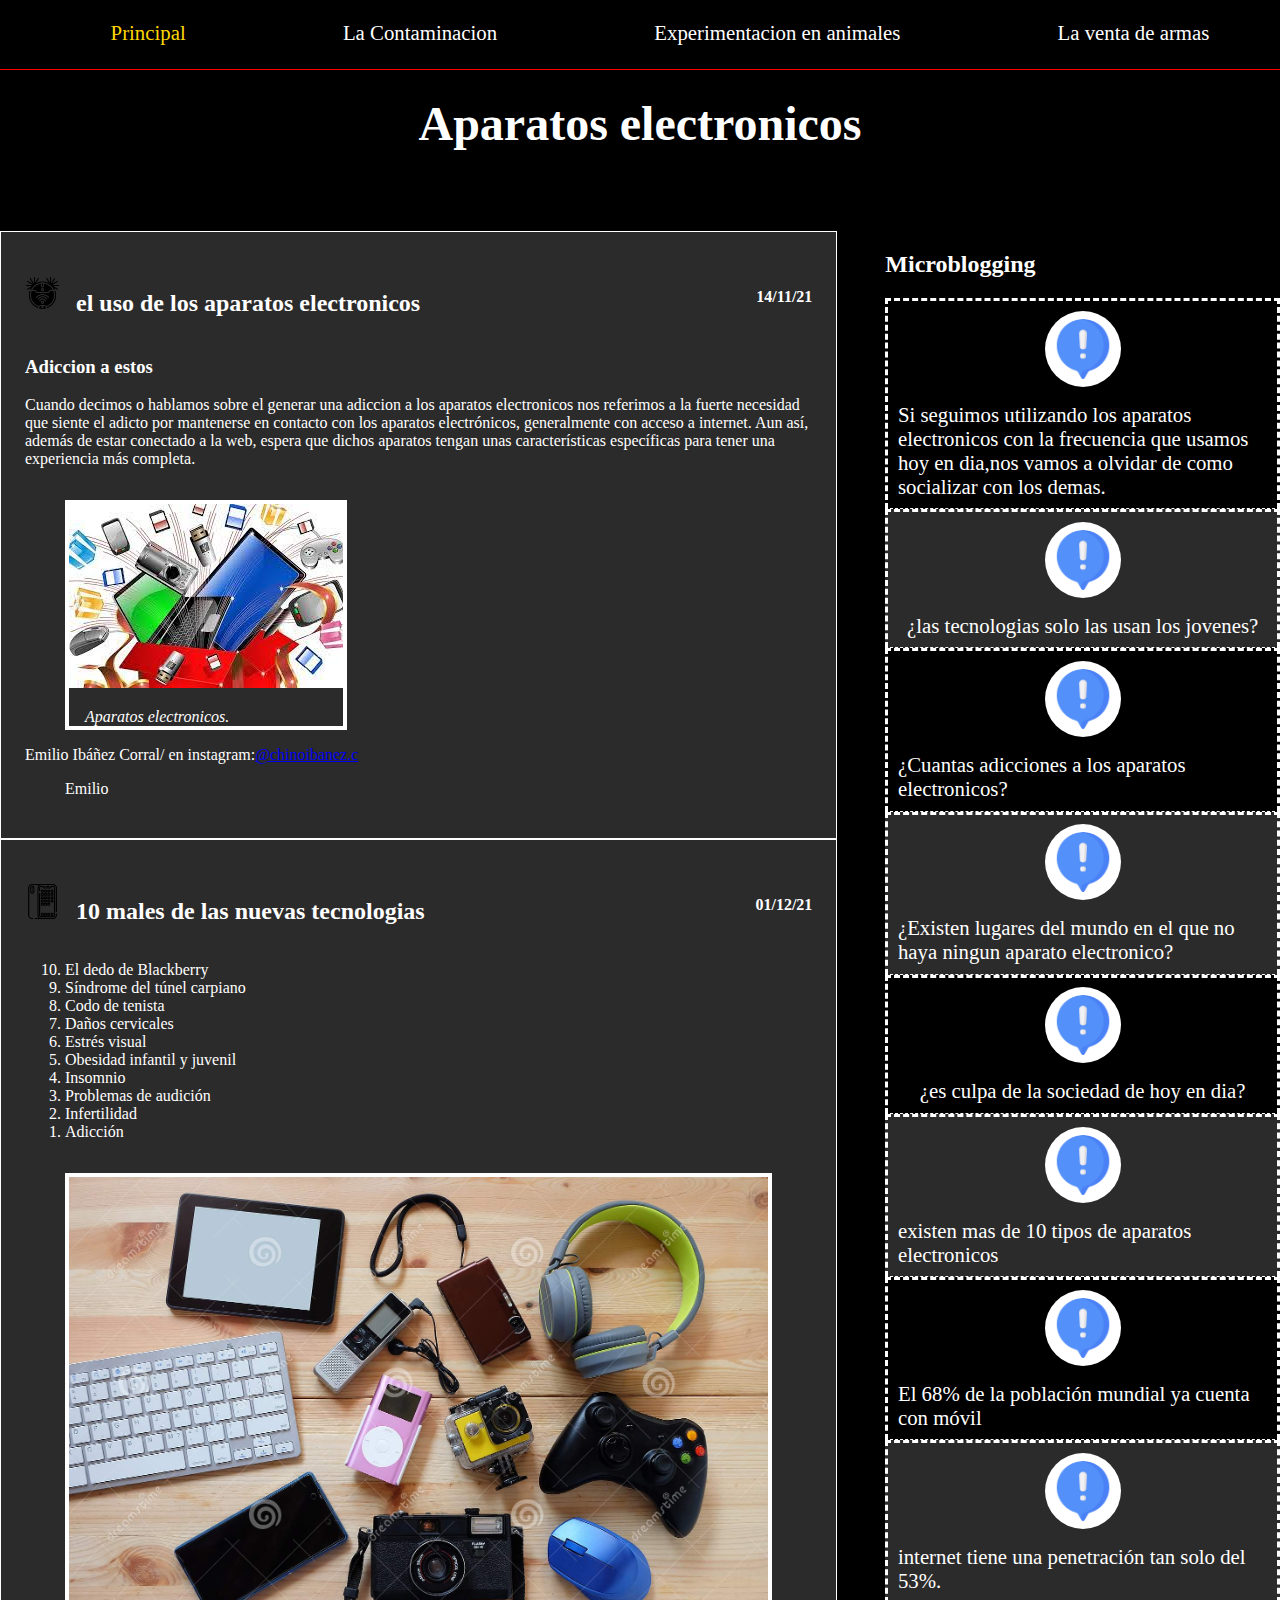
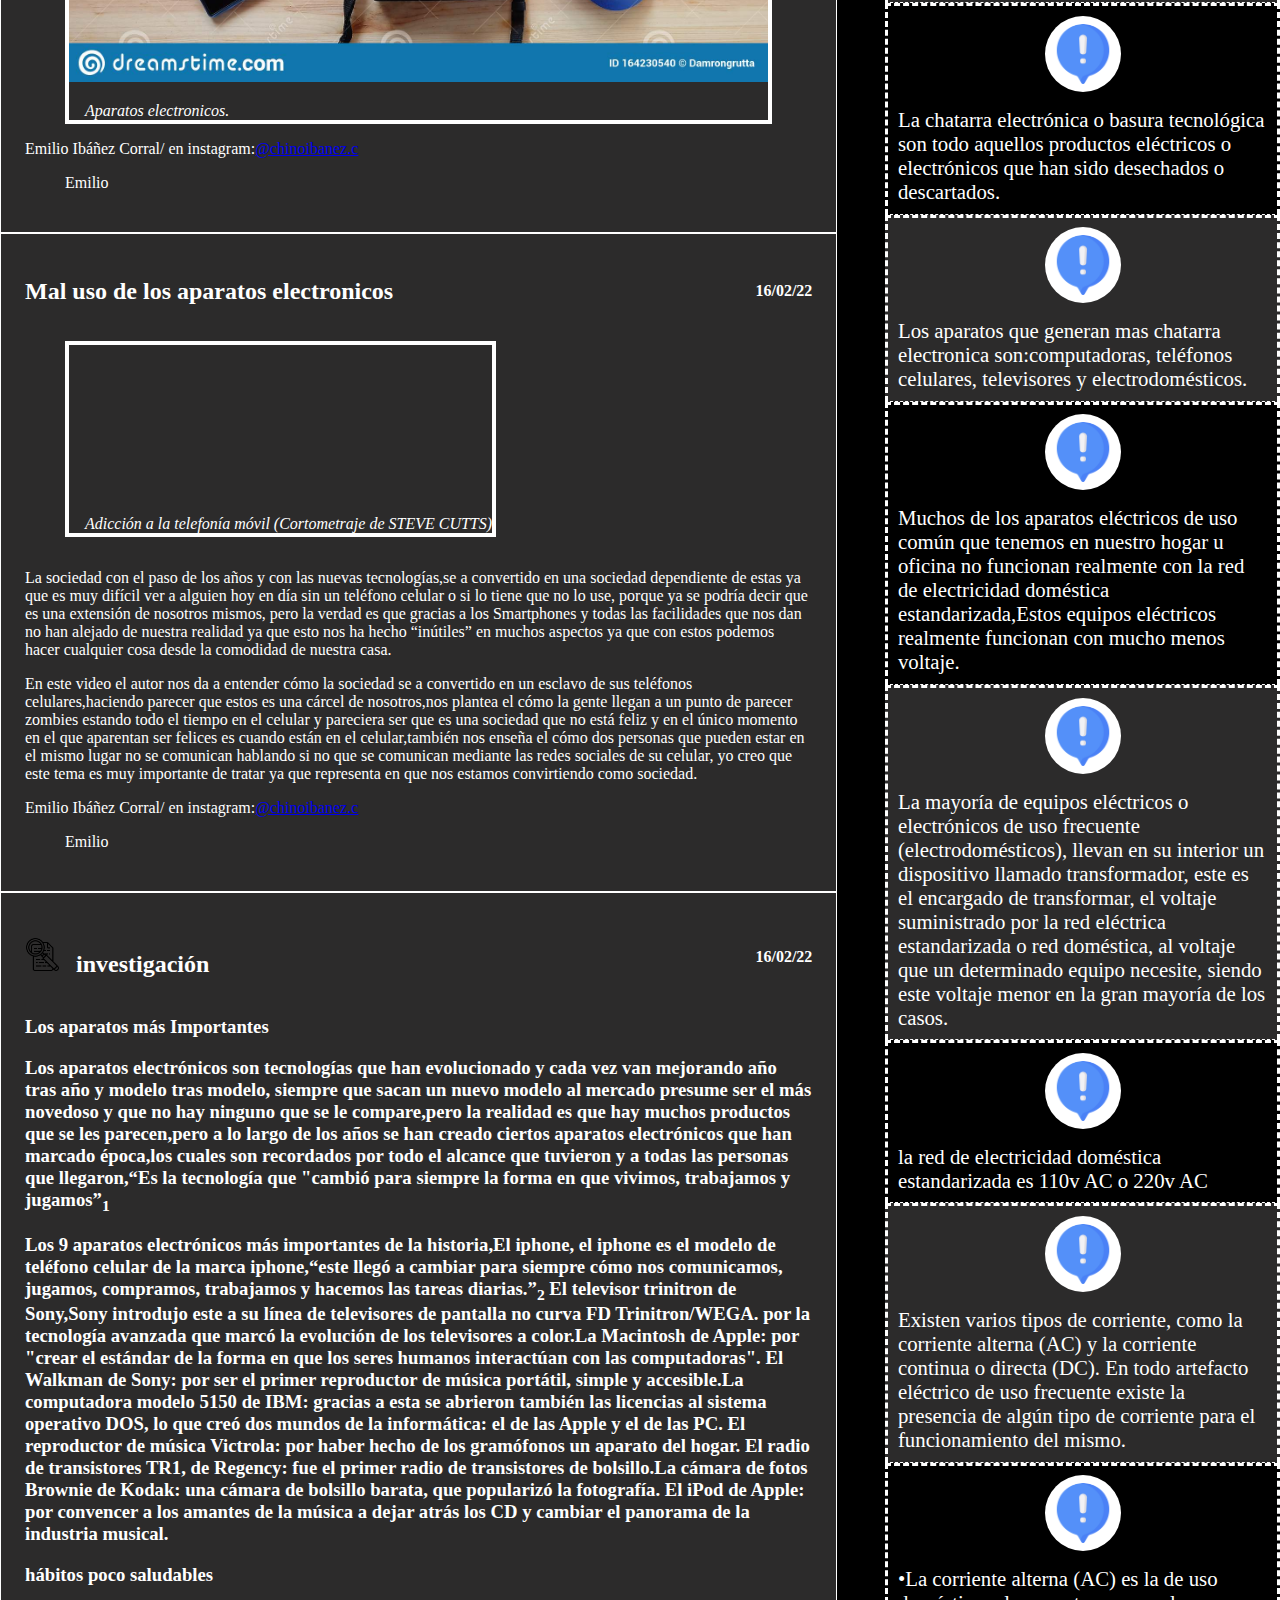
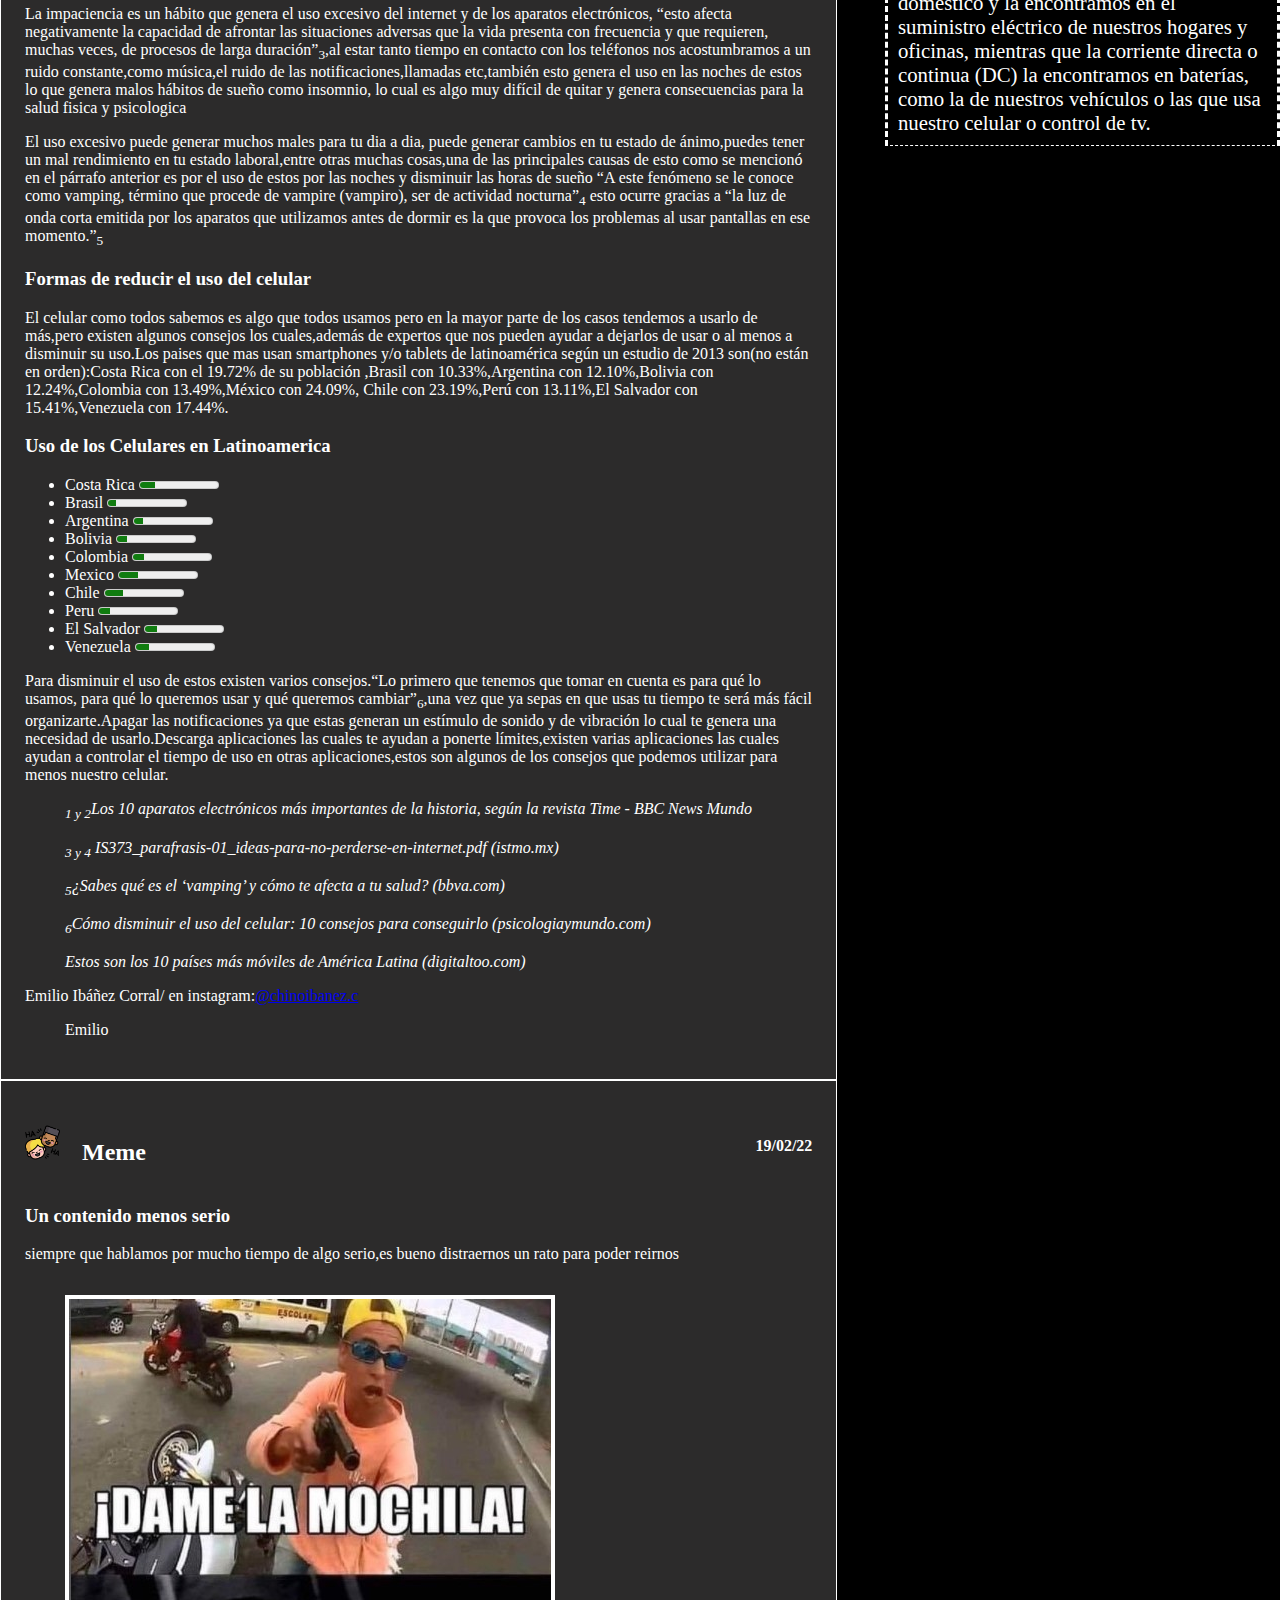
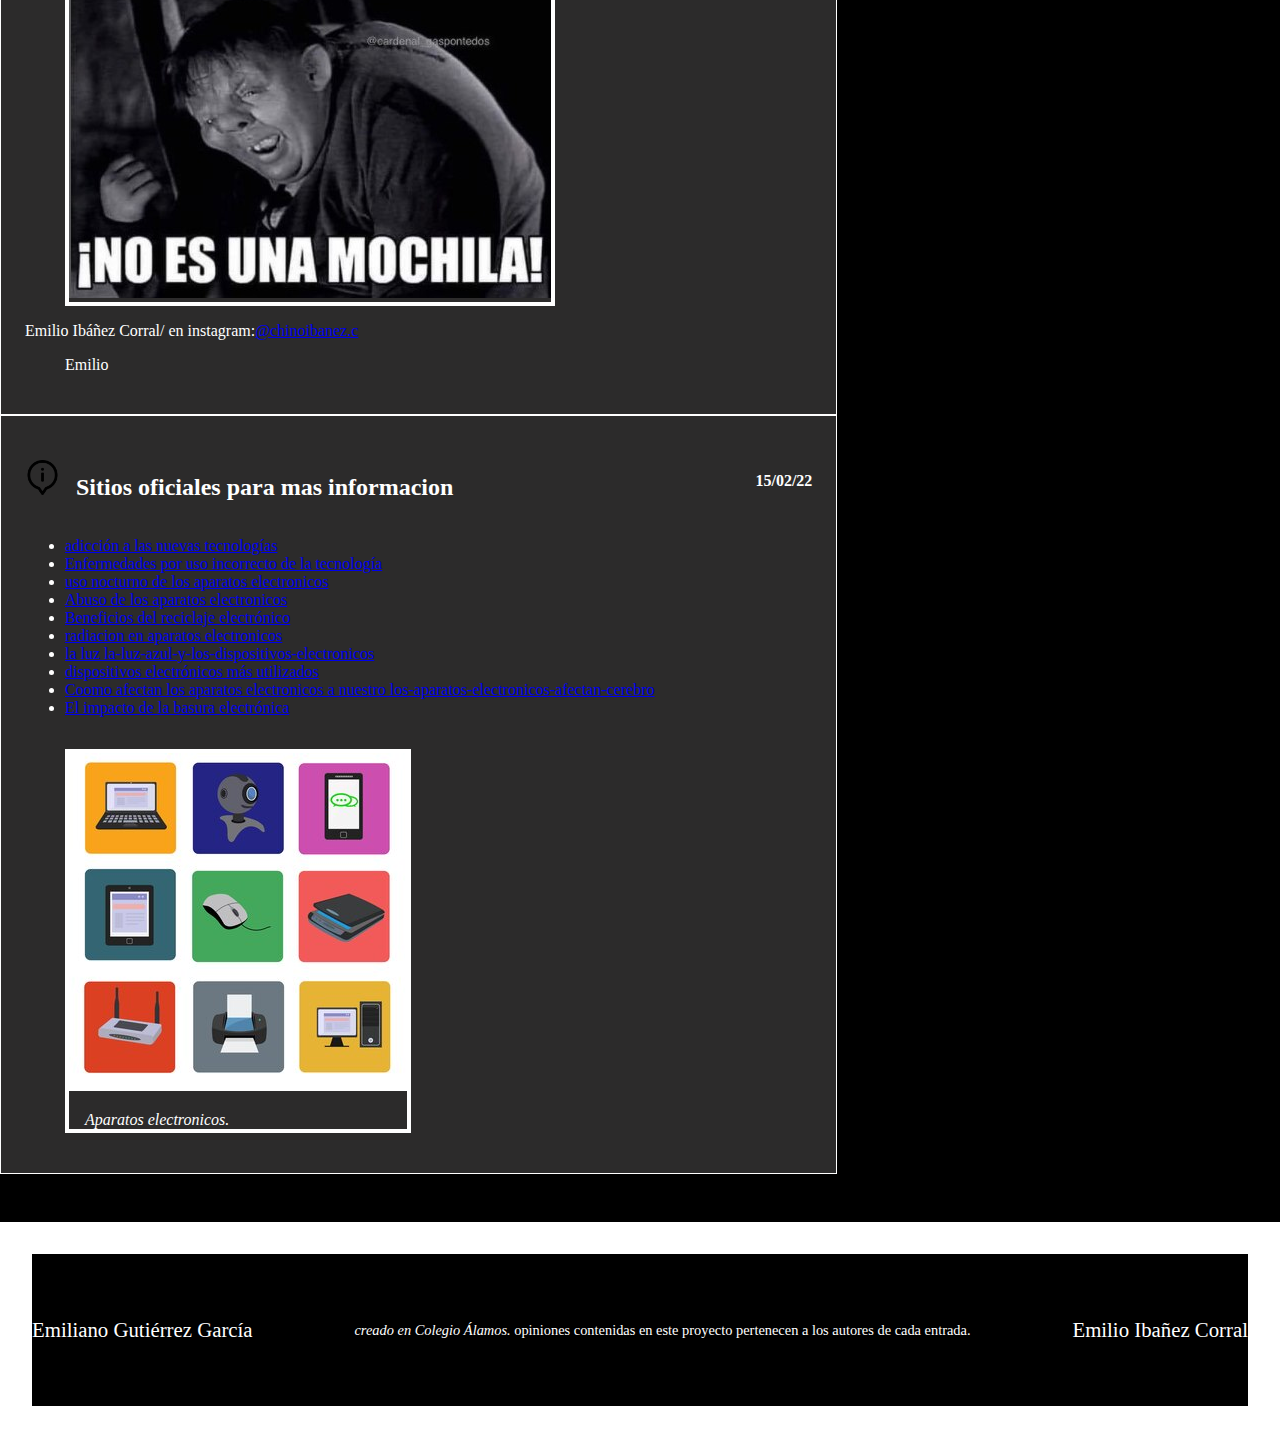
<file: el_uso_de_los_aparatos_electronicos_tema_4.html>
<!DOCTYPE html>
<html lang= "en">
    <head>
        <meta charset= "UTF-8">
        <title>el uso de los aparatos electronicos </title>
        <link rel="stylesheet" href="root/assets/styles/estilos_Emiliano_Gutierrez.css">
    </head>
    <body>

             <!-- Inicia mi barra de navegación -->
          <nav>
             <ul>
                <li><a class="resaltado" href="index.html" target="-blank">Principal </a></li>
                <li><a href="la_contaminacion_tema_3.html">La Contaminacion</a></li>
                  <!--temas de mi equipo-->
                <li><a href="experimentacion_en_animales_tema1.html">Experimentacion en animales</a></li>
                <li><a href="la_venta_de_armas_tema2.html">La venta de armas</a></li>
            </ul>
        </nav>
        <!-- Termina mi barra de navegación -->

            <section>
                        <header>
                            <h1 id="titulo_del_blog">Aparatos electronicos</h1>
                            </header>
                            <main>
                                <article>
                                    <header>
                                    <hgroup>

                            <h2><img src="assets/images/robot-aspirador.png" alt="tecnologias" height="35px" width="auto">el uso de los aparatos electronicos</h2>

                            <h4>14/11/21</h4>
                            </hgroup>
                        </header>
                
                <div>
                    <h3> Adiccion a estos </h3>

                    <p>Cuando decimos o hablamos sobre el generar una adiccion a los aparatos electronicos nos referimos a la fuerte necesidad que siente el adicto por mantenerse en contacto con los aparatos electrónicos,
                         generalmente con acceso a internet. Aun así, además de estar conectado a la web, espera que dichos aparatos tengan unas características específicas para tener una experiencia más completa. </p> 
                           <!-- inicia ilustración del artículo -->
    <figure class="ilustracion">
        <img src="assets/images/descargar.jpg" alt="aparatos electronicos" height="auto" width="100%">
        <figcaption>Aparatos electronicos.</figcaption>
    </figure>
    <!-- termina ilustración del artículo -->
                </div>
                     <footer>
                        <div>
                            <span>Emilio Ibáñez Corral/ en instagram:</span><a href="https://www.instagram.com/chinoibanez.c/" target="_blank">@chinoibanez.c</a>
                        </div>
                        <blockquote>
                            <p>Emilio</p>
                        </blockquote>
                    </footer>
                                </article>


               <article>
                    <header>
                        <hgroup>
                            <h2><img src="assets/images/iphone.png" alt="iphone" height="35px" width="auto">10 males de las nuevas tecnologias </h2>
                            <h4>01/12/21</h4>
                        </hgroup>
                    </header>    
                        <div>
                           <!-- inicia mi barra de navegacion-->
                            <ol reversed>
                                <li>El dedo de Blackberry</li>
                                <li>Síndrome del túnel carpiano</li>
                                <li>Codo de tenista</li>
                                <li>Daños cervicales</li>
                                <li>Estrés visual</li>
                                <li>Obesidad infantil y juvenil</li>
                                <li>Insomnio</li>
                                <li>Problemas de audición</li>
                                <li>Infertilidad</li>
                                <li>Adicción</li>
                            </ol>
                             <!-- inicia ilustración del artículo -->
    <figure class="ilustracion">
        <img src="assets/images/Aparatos si.jpg" alt="aparatos si" height="auto" width="100%">
        <figcaption>Aparatos electronicos.</figcaption>
    </figure>
    <!-- termina ilustración del artículo -->
                </div>
                <footer>
                    <div>
                        <span>Emilio Ibáñez Corral/ en instagram:</span><a href="https://www.instagram.com/chinoibanez.c/" target="_blank">@chinoibanez.c</a>
                    </div>
                    <blockquote>
                        <p>Emilio</p>
                    </blockquote>
                </footer>
            </article>
            <article>
                <header>
                    <hgroup>
                        <h2>Mal uso de los aparatos electronicos</h2>
                        <h4>16/02/22</h4>
                    </hgroup>
                </header>
                <Frame>
                    <figure class="ilustracion">
                    <iframe width="100%" height="auto" src="https://www.youtube.com/embed/lyOoHtyyI0U" title="YouTube video player" frameborder="0" allow="accelerometer; autoplay; clipboard-write; encrypted-media; gyroscope; picture-in-picture" allowfullscreen></iframe>
                    <figcaption>Adicción a la telefonía móvil (Cortometraje de STEVE CUTTS)</figcaption>
                    </figure>
                        <div>
                            <p>La sociedad con el paso de los años y con las nuevas tecnologías,se a convertido en una sociedad dependiente de estas ya que es muy difícil
                                 ver a alguien hoy en día sin un teléfono celular o si lo tiene que no lo use, porque ya se podría decir que es una extensión de nosotros 
                                 mismos, pero la verdad es que gracias a los Smartphones y todas las facilidades que nos dan no han alejado de nuestra realidad ya que esto 
                                 nos ha hecho “inútiles” en muchos aspectos ya que con estos podemos hacer cualquier cosa desde la comodidad de nuestra casa.</p>

                            <p>En este video el autor nos da a entender cómo la sociedad se a convertido en un esclavo de sus teléfonos celulares,haciendo parecer que estos 
                                es una cárcel de nosotros,nos plantea el cómo la gente llegan a un punto de parecer zombies estando todo el tiempo en el celular y pareciera 
                                ser que es una sociedad que no está feliz y en el único momento en el que aparentan ser felices es cuando están en el celular,también nos enseña 
                                el cómo dos personas que pueden estar en el mismo lugar no se comunican hablando si no que se comunican mediante las redes sociales de su celular,
                                yo creo que este tema es muy importante de tratar ya que representa en que nos estamos convirtiendo como sociedad.</p>
                        <footer>
                                <div>
                                    <span>Emilio Ibáñez Corral/ en instagram:</span><a href="https://www.instagram.com/chinoibanez.c/" target="_blank">@chinoibanez.c</a>
                                </div>
                                <blockquote>
                                    <p>Emilio</p>
                                </blockquote>
                        </footer>        
                    </article> 
                    
                    <article>
                        <header>
                            <hgroup>
                                <h2><img src="assets/images/Investigacion.png" alt="objetivo" height="35px"
                                        width="auto">investigación</h2>
                                <h4>16/02/22</h4>
                            </hgroup>
                        </header>
                        <h3>Los aparatos más Importantes <h3>

                            <p>Los aparatos electrónicos son tecnologías que han evolucionado y cada vez van mejorando año tras año y modelo tras modelo, 
                                siempre que sacan un nuevo modelo al mercado presume ser el más novedoso y que no hay ninguno que se le compare,pero la 
                                realidad es que hay muchos productos que se les parecen,pero a lo largo de los años se han creado ciertos aparatos electrónicos 
                                que han marcado época,los cuales son recordados por todo el alcance que tuvieron y a todas las personas que llegaron,<q>Es la tecnología que 
                                "cambió para siempre la forma en que vivimos, trabajamos y jugamos</q><sub>1</sub></p>

                            <p> Los 9 aparatos electrónicos más importantes de la historia,El iphone, el iphone es el modelo de teléfono celular de la marca 
                                iphone,<q>este llegó a cambiar para siempre cómo nos comunicamos, jugamos, compramos, trabajamos y hacemos las tareas diarias.</q><sub>2</sub>
                                El televisor trinitron de Sony,Sony  introdujo este a su línea de televisores de pantalla no curva FD Trinitron/WEGA. por la tecnología avanzada 
                                que marcó la evolución de los televisores a color.La Macintosh de Apple: por "crear el estándar de la forma en que los seres humanos interactúan 
                                con las computadoras". El Walkman de Sony: por ser el primer reproductor de música portátil, simple y accesible.La computadora modelo 5150 de IBM:
                                gracias a esta se abrieron también las licencias al sistema operativo DOS, lo que creó dos mundos de la informática: el de las Apple y el de las PC.
                                El reproductor de música Victrola: por haber hecho de los gramófonos un aparato del hogar. El radio de transistores TR1, de Regency: fue el primer 
                                radio de transistores de bolsillo.La cámara de fotos Brownie de Kodak: una cámara de bolsillo barata, que popularizó la fotografía. El iPod de Apple: 
                                por convencer a los amantes de la música a dejar atrás los CD y cambiar el panorama de la industria musical.</p>

                        <h3>hábitos poco saludables</h3>

                            <p> La impaciencia es un hábito que genera el uso excesivo del internet y de los aparatos electrónicos, <q>esto afecta negativamente la capacidad de afrontar 
                                las situaciones adversas que la vida presenta con frecuencia y que requieren, muchas veces, de procesos de larga duración</q><sub>3</sub>,al estar tanto 
                                tiempo en contacto con los teléfonos nos acostumbramos a un ruido constante,como música,el ruido de las notificaciones,llamadas etc,también esto genera el 
                                uso en las noches de estos lo que genera malos hábitos de sueño como insomnio, lo cual es algo muy difícil de quitar y genera consecuencias para la salud 
                                fisica y psicologica</p>
                             
                            <p>El uso excesivo puede generar muchos males para tu dia a dia, puede generar cambios en tu estado de ánimo,puedes tener un mal rendimiento en tu estado 
                                laboral,entre otras muchas cosas,una de las principales causas de esto como se mencionó en el párrafo anterior es por el uso de estos por las noches y 
                                disminuir las horas de sueño <q>A este fenómeno se le conoce como vamping, término que procede de vampire (vampiro), ser de actividad nocturna</q><sub>4</sub>
                                esto ocurre gracias a <q>la luz de onda corta emitida por los aparatos que utilizamos antes de dormir es la que provoca los problemas al usar pantallas en ese 
                                momento.</q><sub>5</sub>  
                        <h3>Formas de reducir el uso del celular </h3>

                            <p>El celular como todos sabemos es algo que todos usamos pero  en la mayor parte de los casos tendemos a usarlo de más,pero existen algunos consejos los cuales,además 
                                de expertos que  nos pueden ayudar a dejarlos de usar o al menos a disminuir su uso.Los paises que mas usan smartphones y/o tablets de latinoamérica según un estudio 
                                de 2013 son(no están en orden):Costa Rica con el 19.72% de su población ,Brasil con 10.33%,Argentina con 12.10%,Bolivia con 12.24%,Colombia con 13.49%,México con 24.09%,
                                Chile con 23.19%,Perú con 13.11%,El Salvador con 15.41%,Venezuela con 17.44%.</p>

                                <h3>Uso de los Celulares en Latinoamerica</h3>
                                <ul>
                                    <li><label>Costa Rica</label>   
                                    <meter value="19.27" min="0" max="100"></meter></li>
                                    <li><label>Brasil</label>   
                                    <meter value="10.30" min="0" max="100"></meter></li>
                                    <li><label>Argentina</label>   
                                    <meter value="12.10" min="0" max="100"></meter></li>
                                    <li><label>Bolivia</label>   
                                    <meter value="12.24" min="0" max="100"></meter></li>
                                    <li><label>Colombia</label>   
                                    <meter value="13.49" min="0" max="100"></meter></li>
                                    <li><label>Mexico</label>   
                                    <meter value="24.09" min="0" max="100"></meter></li>
                                    <li><label>Chile</label>   
                                    <meter value="23.19" min="0" max="100"></meter></li>
                                    <li><label>Peru</label>   
                                    <meter value="13.11" min="0" max="100"></meter></li>
                                    <li><label>El Salvador</label>   
                                    <meter value="15.41" min="0" max="100"></meter></li>
                                    <li><label>Venezuela</label>   
                                    <meter value="17.44" min="0" max="100"></meter></li>
                                </ul>
                            <p>Para disminuir el uso de estos existen varios consejos.<q>Lo primero que tenemos que tomar en cuenta es para qué lo usamos, para qué lo queremos usar y qué queremos 
                                cambiar</q><sub>6</sub>,una vez que ya sepas en que usas tu tiempo te será más fácil organizarte.Apagar las notificaciones ya que estas generan un estímulo de sonido 
                                y de vibración lo cual te genera una necesidad de usarlo.Descarga aplicaciones las cuales te ayudan a ponerte límites,existen varias aplicaciones las cuales ayudan 
                                a controlar el tiempo de uso en otras aplicaciones,estos son algunos de los consejos que podemos utilizar para menos nuestro celular.</p>

                                <blockquote>
                                    <p><cite><sub>1 y 2</sub>Los 10 aparatos electrónicos más importantes de la historia, según la revista Time - BBC News Mundo</cite></p>
                                    <p><cite><sub>3 y 4</sub> IS373_parafrasis-01_ideas-para-no-perderse-en-internet.pdf (istmo.mx)</cite></p>
                                    <p><cite><sub>5</sub>¿Sabes qué es el ‘vamping’ y cómo te afecta a tu salud? (bbva.com)</cite></p>
                                    <p><cite><sub>6</sub>Cómo disminuir el uso del celular: 10 consejos para conseguirlo (psicologiaymundo.com)</cite></p>
                                    <p><cite>Estos son los 10 países más móviles de América Latina (digitaltoo.com)</cite></p>
                                </blockquote>
                                <footer>
                                    <div>
                                        <span>Emilio Ibáñez Corral/ en instagram:</span><a href="https://www.instagram.com/chinoibanez.c/" target="_blank">@chinoibanez.c</a>
                                    </div>
                                    <blockquote>
                                        <p>Emilio</p>
                                    </blockquote>
                                </footer>
                            </article>

                            <article>
                                <header>
                                    <hgroup>
                                        <!-- Título del artículo con ícono -->
                                        <h2> <img src="assets/images/risa.png" alt="risa jiji" height="35px"
                                                width="auto"> Meme</h2>
                                        <!-- Fecha en la que se escribió el artículo -->
                                        <h4>19/02/22</h4>
                                    </hgroup>
                                </header>
                                <!-- inicia contenido del artículo -->
                                <div>
            
                                    <h3>Un contenido menos serio</h3>
                                    <p>siempre que hablamos por mucho tiempo de algo serio,es bueno distraernos un rato para poder reirnos</p>
            
                                    <!-- inicia ilustración del artículo -->
                                    <figure class="ilustracion">
            
                                        <img src="assets/images/cardenal.jpg" alt="ilustracion 1º artículo" height="auto" width="100%">
            
                                    </figure>
                                    <!-- termina ilustración del artículo -->
            
                                </div>
                                <!-- Termina contenido del artículo -->
            
                                <footer>
                                    <div>
                                        <span>Emilio Ibáñez Corral/ en instagram:</span><a href="https://www.instagram.com/chinoibanez.c/" target="_blank">@chinoibanez.c</a>
                                    </div>
                                    <blockquote>
                                        <p>Emilio</p>
                                    </blockquote>
                                </footer>
                            </article>

                                        
    

            <article>
                <header>
                    <hgroup>
                        <h2><img src="assets/images/informacion.png" alt="objetivo" height="35px"
                            width="auto">Sitios oficiales para mas informacion</h2>
                        <h4>15/02/22</h4>
                    </hgroup>
                </header>
                <div>        
                                <ul>
                                    <li><a href="https://psicologiaymente.com/drogas/adiccion-nuevas-tecnologias">adicción a las nuevas tecnologías </a></li>
                                    <li><a href="https://noticias.unad.edu.co/index.php/gidt/3065-enfermedades-por-uso-incorrecto-de-la-tecnologia-2#:~:text=Dado%20al%20uso%20excesivo%20del,de%20tumores%20cerebrales%2C%20c%C3%A1ncer%20de">Enfermedades por uso incorrecto de la tecnología </a></li>
                                    <li><a href="https://www.dgcs.unam.mx/boletin/bdboletin/2016_285.html">uso nocturno de los aparatos electronicos </a></li>
                                    <li><a href="https://unamglobal.unam.mx/mal-uso-y-abuso-de-dispositivos-moviles-aumentan-alteraciones-visuales/">Abuso de los aparatos electronicos </a></li>
                                    <li><a href="https://www.manosverdes.co/reciclaje-electronico-que-es-y-beneficios/#:~:text=El%20reciclaje%20de%20estos%20aparatos,que%20vuelven%20al%20ciclo%20productivo.&text=Gracias%20al%20reciclaje%20electr%C3%B3nico%2C%20en,Otras%20empresas%20reciclan%20computadoras.">Beneficios del reciclaje electrónico </a></li>
                                    <li><a href="https://www.vivosano.org/electrodomesticos-focos-radiacion/?gclid=Cj0KCQiAip-PBhDVARIsAPP2xc2bjQTw524ARwvt5e42T6OKoF80yGWz02G_b_VX6foB7CQcJm0jVpIaAp7EEALw_wcB">radiacion en aparatos electronicos </a></li>
                                    <li><a href="https://www.saltillo360.com/la-luz-azul-y-los-dispositivos-electronicos">la luz la-luz-azul-y-los-dispositivos-electronicos </a></li>
                                    <li><a href="https://centribal.com/es/dispositivos-mas-utilizados-hogar-inteligente/">dispositivos electrónicos más utilizados </a></li>
                                    <li><a href="https://lamenteesmaravillosa.com/los-aparatos-electronicos-afectan-cerebro/">Coomo afectan los aparatos electronicos a nuestro los-aparatos-electronicos-afectan-cerebro </a></li>
                                    <li><a href="https://blog.donalo.org/2018/11/27/el-impacto-de-la-basura-electronica-es-un-enorme-problema-ambiental/#:~:text=Algunos%20de%20los%20m%C3%A1s%20contaminantes,de%20audio%20y%20tel%C3%A9fonos%20m%C3%B3viles.">El impacto de la basura electrónica </a></li>
                                </ul>
                            
                            <!-- termina mi barra de navegacion-->
                             <!-- inicia ilustración del artículo -->
    <figure class="ilustracion">
        <img src="assets/images/coleccion-aparatos-electronicos_1294-17.jpg" alt="coleccion-aparatos-electronicos_1294-17" height="auto" width="100%">
        <figcaption>Aparatos electronicos.</figcaption>
    </figure>
    <!-- termina ilustración del artículo -->
   


               </main>         

               <aside>
                <h2>Microblogging</h2>
                <div>
                    <img src="assets/images/azul info.png" alt="autor" width="60px" height="auto">
                    <span>
                        Si seguimos utilizando los aparatos electronicos con la frecuencia que usamos hoy en dia,nos vamos a olvidar de como socializar con los demas. 
                    </span>
                </div>
                <div>
                    <img src="assets/images/azul info.png" alt="autor" width="60px" height="auto">
                    <span>
                        ¿las tecnologias solo las usan los jovenes?
                    </span>
                </div>
                <div>
                    <img src="assets/images/azul info.png" alt="autor" width="60px" height="auto">
                    <span>
                        ¿Cuantas adicciones a los aparatos electronicos?
                    </span>
                </div>
                <div>
                    <img src="assets/images/azul info.png" alt="autor" width="60px" height="auto">
                    <span>
                        ¿Existen lugares del mundo en el que no haya ningun aparato electronico?
                    </span>
                </div>
                <div>
                    <img src="assets/images/azul info.png" alt="autor" width="60px" height="auto">
                    <span>
                        ¿es culpa de la sociedad de hoy en dia?                     
                    </span>
                </div>
                <div>
                    <img src="assets/images/azul info.png" alt="autor" width="60px" height="auto">
                    <span>
                    existen mas de 10 tipos de aparatos electronicos
                    </span>
                </div>
                <div>
                    <img src="assets/images/azul info.png" alt="autor" width="60px" height="auto">
                    <span>
                        El 68% de la población mundial ya cuenta con móvil
                    </span>
                </div>
                <div>
                    <img src="assets/images/azul info.png" alt="autor" width="60px" height="auto">
                    <span>
                        internet tiene una penetración tan solo del 53%.
                    </span>
                </div>
                <div>
                    <img src="assets/images/azul info.png" alt="autor" width="60px" height="auto">
                    <span>
                        La chatarra electrónica o basura tecnológica son todo aquellos productos eléctricos
                         o electrónicos que han sido desechados o descartados.
                    </span>
                </div>
                <div>
                    <img src="assets/images/azul info.png" alt="autor" width="60px" height="auto">
                    <span>
                    Los aparatos que generan mas chatarra electronica son:computadoras, teléfonos celulares, 
                    televisores y electrodomésticos.
                    </span>
                </div>
                <div>
                    <img src="assets/images/azul info.png" alt="autor" width="60px" height="auto">
                    <span>
                        Muchos de los aparatos eléctricos de uso común que tenemos en nuestro hogar u oficina no funcionan 
                        realmente con la red de electricidad doméstica estandarizada,Estos equipos eléctricos realmente funcionan con mucho menos voltaje.
                    </span>
                </div>
                <div>
                    <img src="assets/images/azul info.png" alt="autor" width="60px" height="auto">
                    <span>
                        La mayoría de equipos eléctricos o electrónicos de uso frecuente (electrodomésticos), 
                        llevan en su interior un dispositivo llamado transformador, este es el encargado de transformar,
                         el voltaje suministrado por la red eléctrica estandarizada o red doméstica, al voltaje que un 
                         determinado equipo necesite, siendo este voltaje menor en la gran mayoría de los casos.


                    </span>
                </div>
                <div>
                    <img src="assets/images/azul info.png" alt="autor" width="60px" height="auto">
                    <span>
                        la red de electricidad doméstica estandarizada es 110v AC o 220v AC
                    </span>
                </div>
                <div>
                    <img src="assets/images/azul info.png" alt="autor" width="60px" height="auto">
                    <span>
                        Existen varios tipos de corriente, como la corriente alterna (AC) y la corriente continua o directa (DC).
                         En todo artefacto eléctrico de uso frecuente existe la presencia de algún tipo de corriente para el funcionamiento 
                         del mismo.
                    </span>
                </div>
                <div>
                    <img src="assets/images/azul info.png" alt="autor" width="60px" height="auto">
                    <span>
                        •La corriente alterna (AC) es la de uso doméstico y la encontramos en el suministro eléctrico de nuestros hogares y oficinas, 
                        mientras que la corriente directa o continua (DC) la encontramos en baterías, como la de nuestros vehículos o las que usa nuestro 
                        celular o control de tv.
                    </span>
                </div>

               </aside>



               <footer class="foot" id="footer_blog.">
                <div>
                    <span>Emiliano Gutiérrez García</span>
                </div>
                <div>
                    <span><i>creado en Colegio Álamos.</i> </span>
                    <span> opiniones contenidas en este proyecto pertenecen a los autores de cada
                        entrada.</span>
                </div>
                <div>
                    <span>Emilio Ibañez Corral</span>


               </footer>


            </section>
    </body>
</html>
</file>
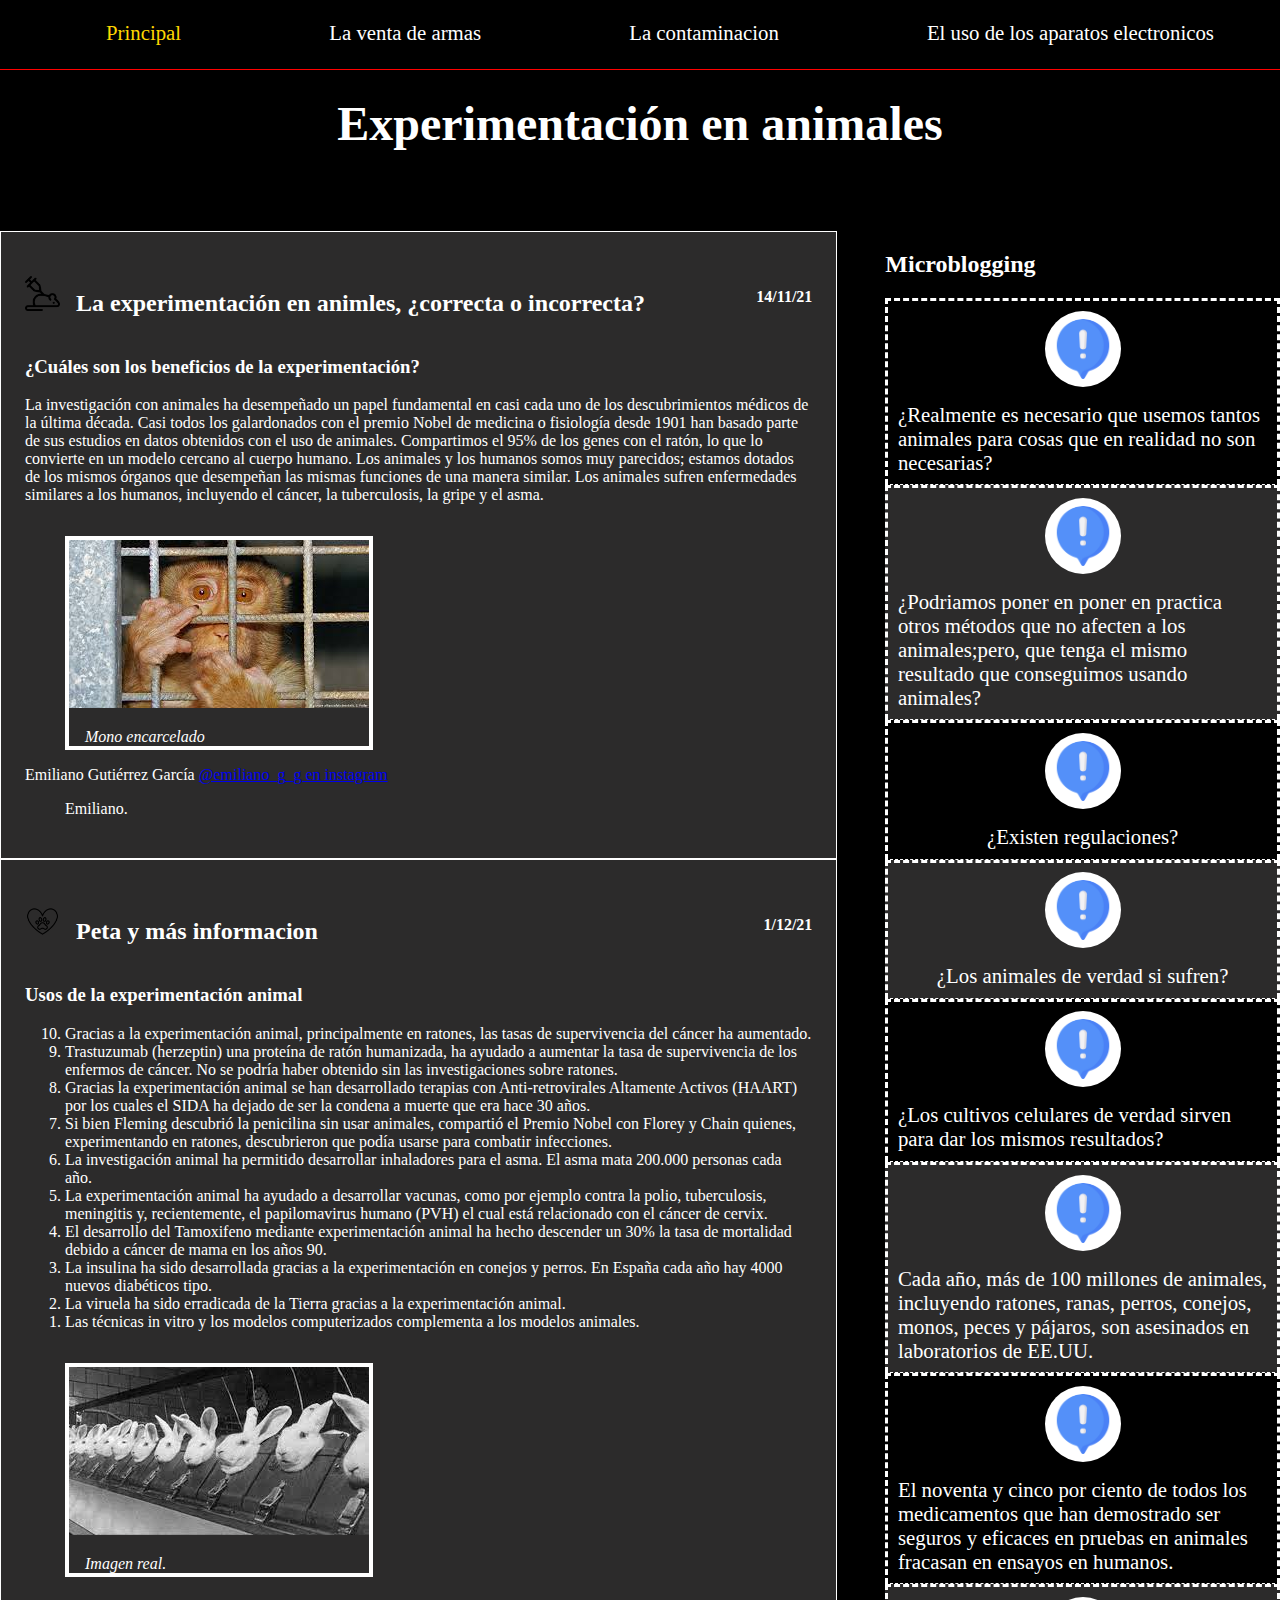
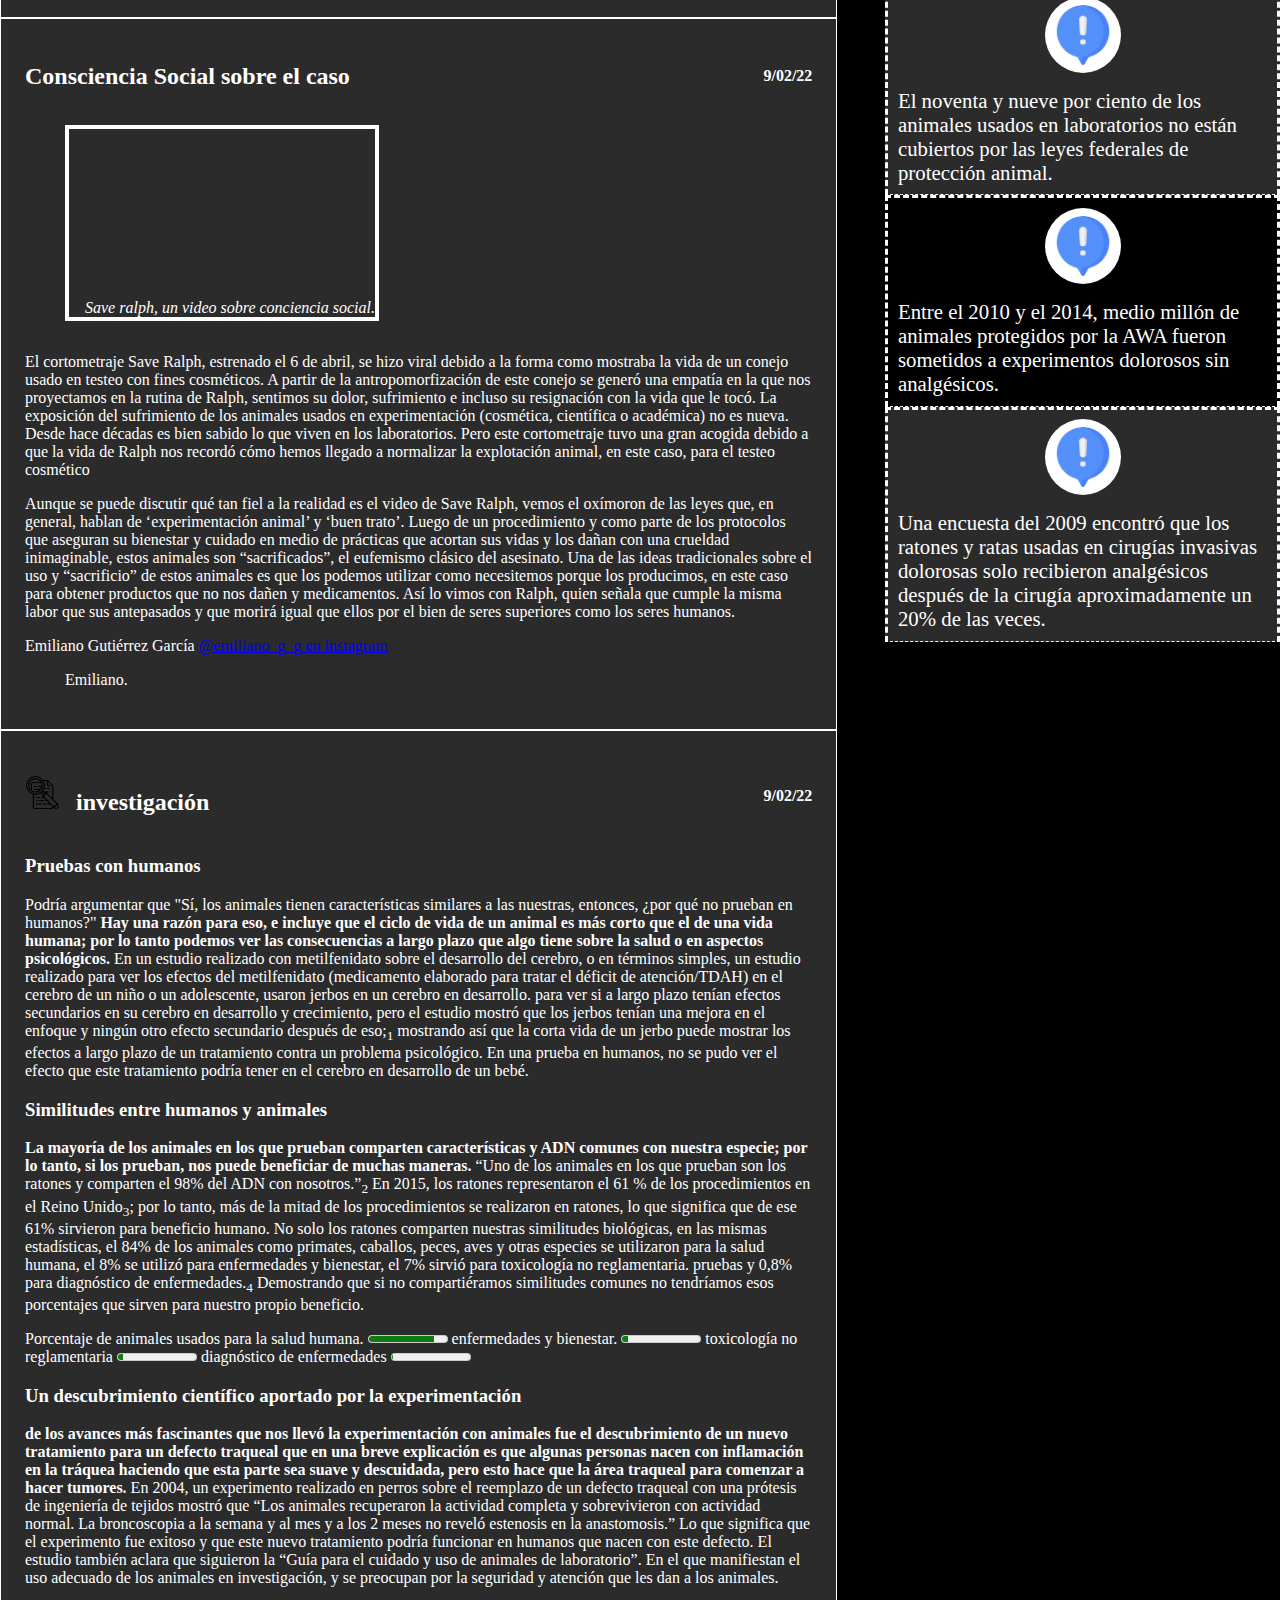
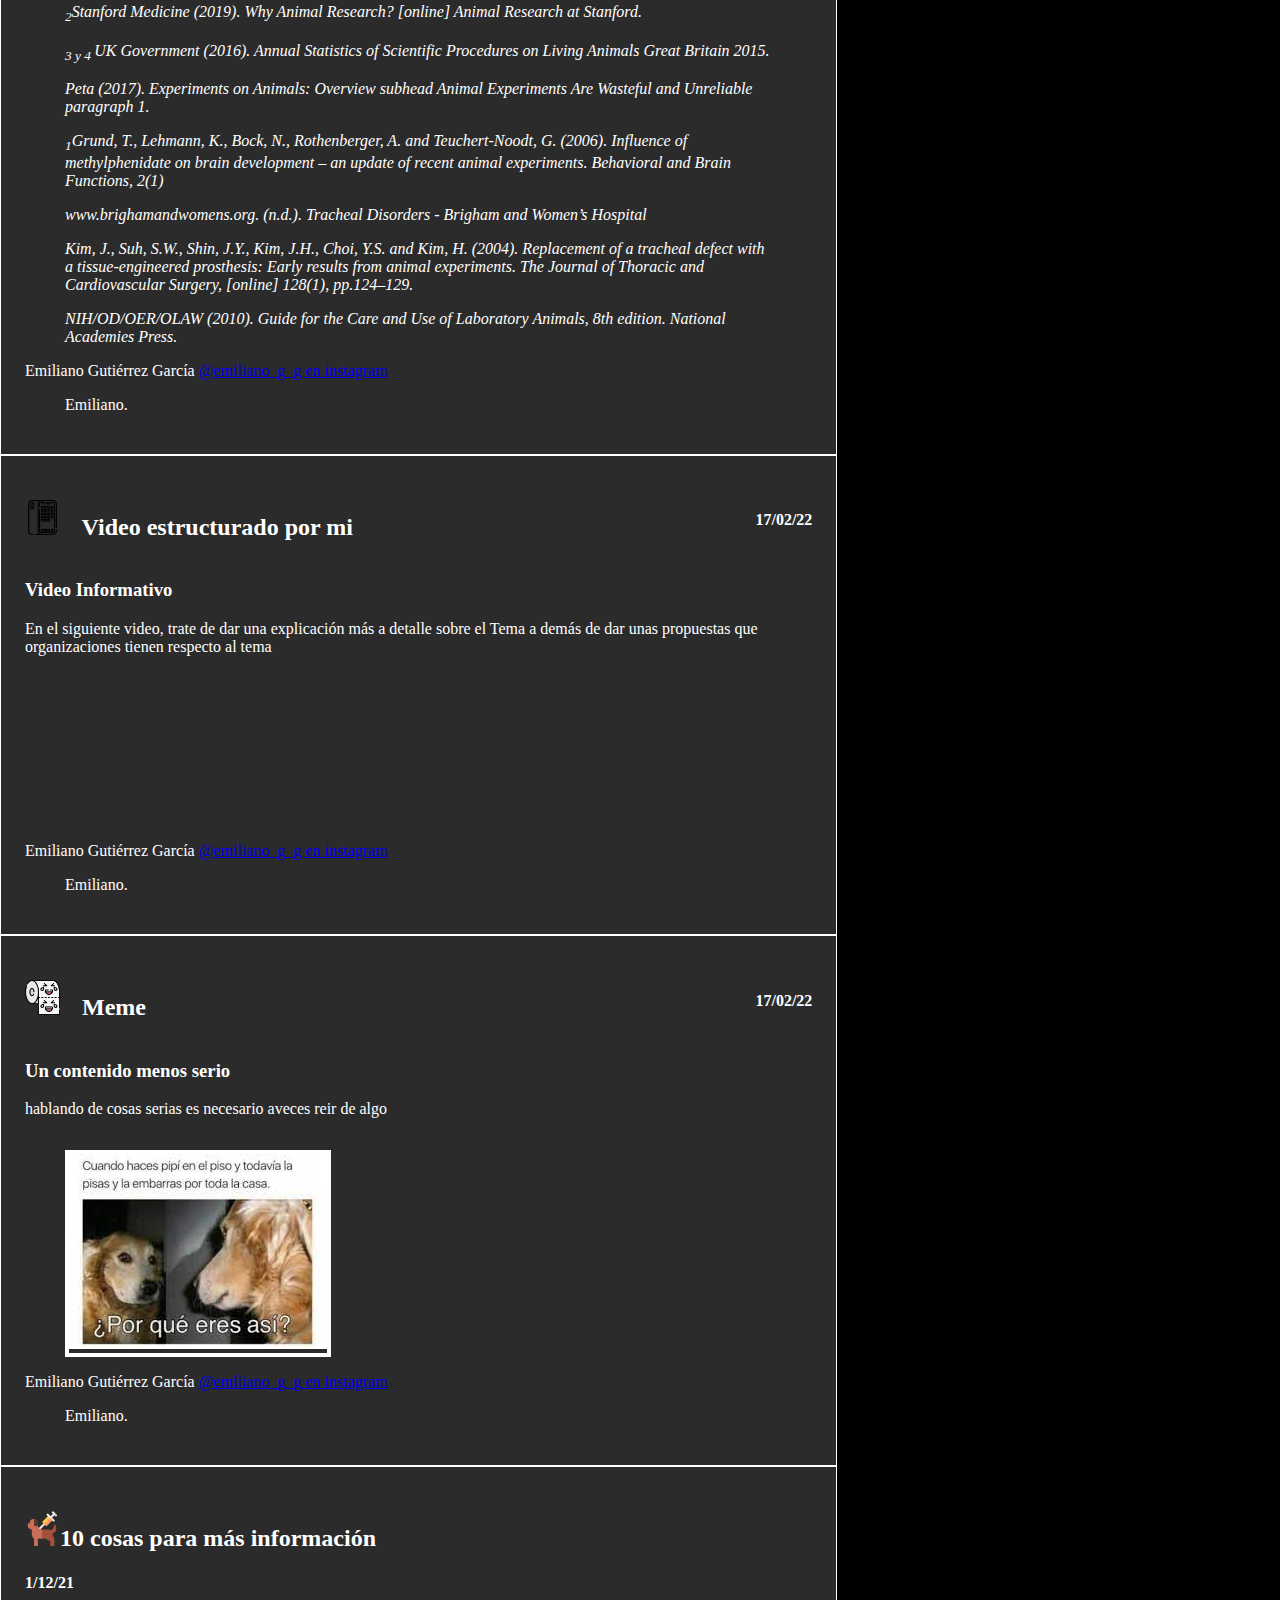
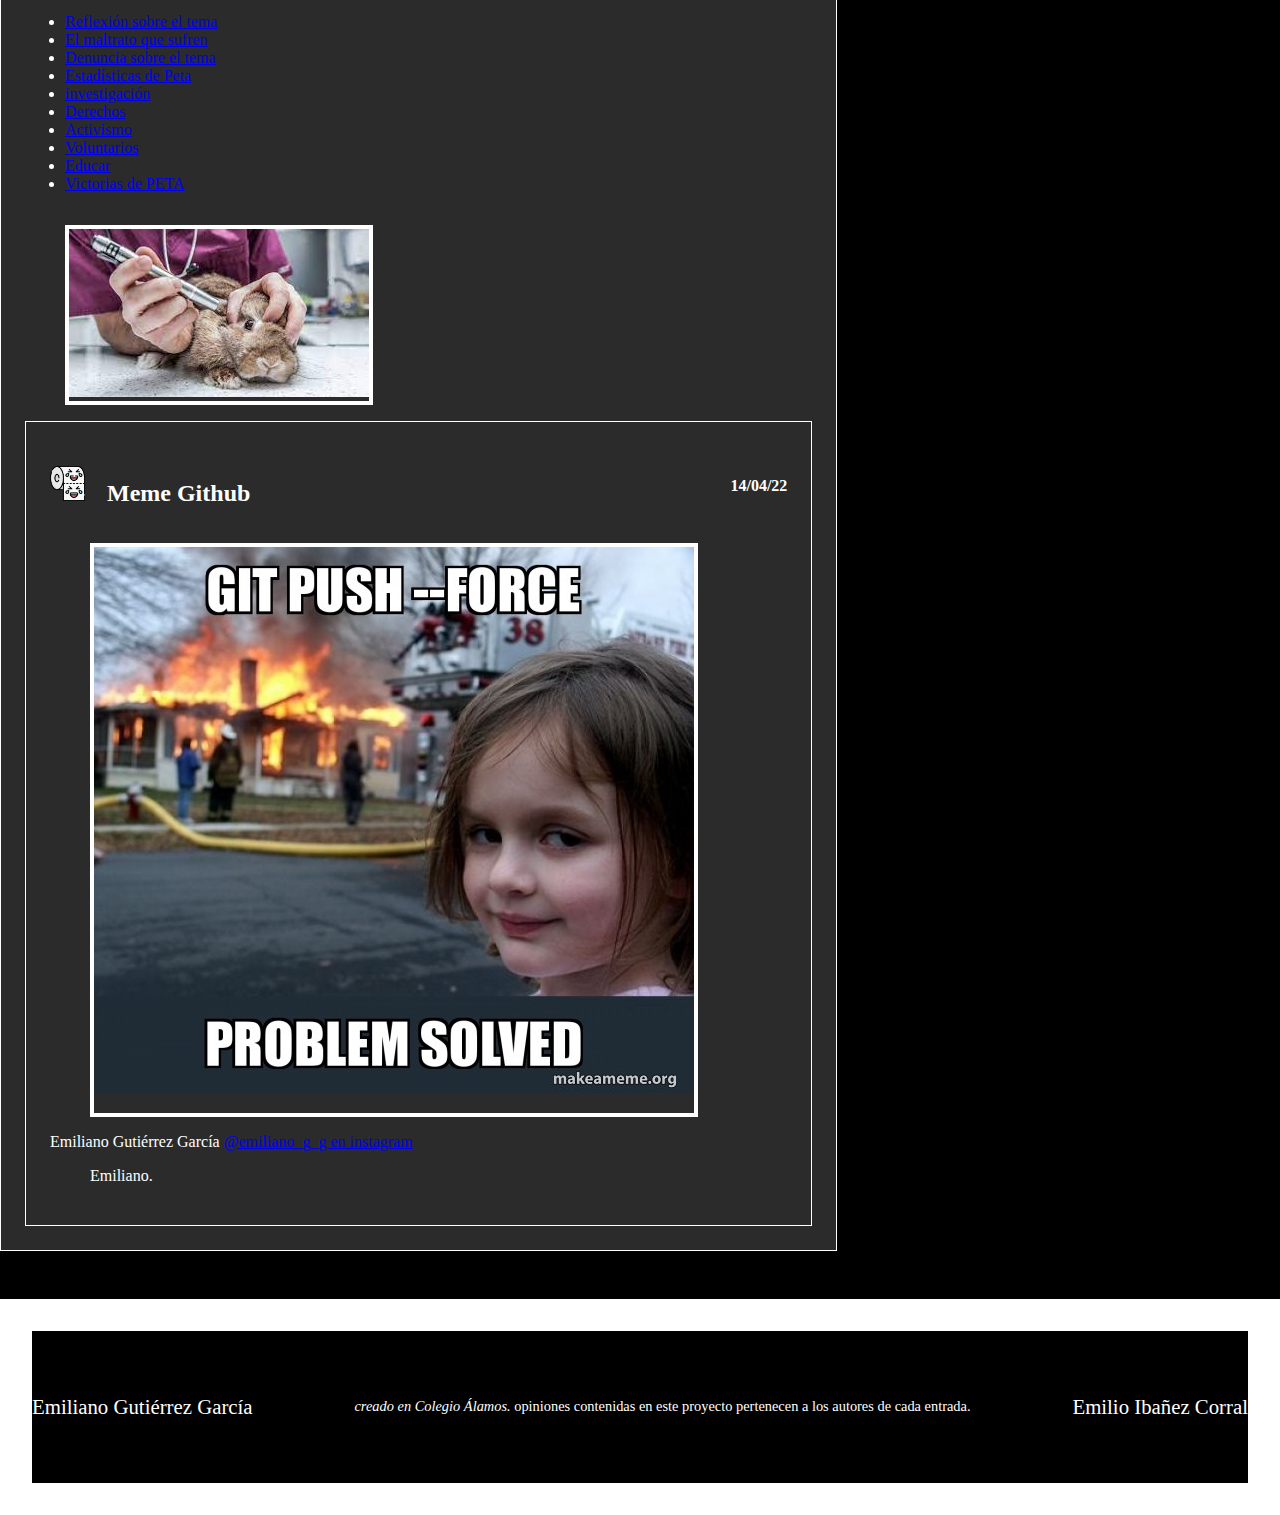
<file: experimentacion_en_animales_tema1.html>
<!-- Nombre completo persona responsable de este tema -->
<!DOCTYPE html>
<html lang="en">

    <head>
        <!-- añade el conjunto de caracteres latinos -->
        <meta charset="UTF-8">
        <title>Experimentación con animales </title>
        <link rel="stylesheet" href="root/assets/styles/estilos_Emiliano_Gutierrez.css">
    </head>

    <body>

        <!-- Inicia mi barra de navegación -->
        <nav>
            <ul>
                <li><a class="resaltado" href="index.html" target="-blank">Principal </a></li>
                <li><a href="la_venta_de_armas_tema2.html">La venta de armas</a></li>
                <!-- Temas de mi equipo -->
                <li><a href="la_contaminacion_tema_3.html">La contaminacion</a></li>
                <li><a href="el_uso_de_los_aparatos_electronicos_tema_4.html">El uso de los aparatos electronicos</a>
                </li>
            </ul>
        </nav>
        <!-- Termina mi barra de navegación -->




        <!--Empieza mi blog-->
        <section>
            <header>
                <h1 id="titulo_del_blog">Experimentación en animales</h1>
                </h1>
            </header>
            <main>
                <article>
                    <header>
                        <hgroup>

                            <h2><img src="assets/images/experimentacion.png" alt="Raton" height="35px" width="auto">La
                                experimentación en animles, ¿correcta o incorrecta?</h1>

                                <h4>14/11/21</h4>
                        </hgroup>
                    </header>
                    <div>
                        <h3>¿Cuáles son los beneficios de la experimentación?</h3>
                        <p>La investigación con animales ha desempeñado un papel fundamental en casi cada uno de los
                            descubrimientos médicos de la última década.
                            Casi todos los galardonados con el premio Nobel de medicina o fisiología desde 1901 han
                            basado parte de sus estudios en datos obtenidos con el uso de animales.
                            Compartimos el 95% de los genes con el ratón, lo que lo convierte en un modelo cercano al
                            cuerpo humano.
                            Los animales y los humanos somos muy parecidos; estamos dotados de los mismos órganos que
                            desempeñan las mismas funciones de una manera similar.
                            Los animales sufren enfermedades similares a los humanos, incluyendo el cáncer, la
                            tuberculosis, la gripe y el asma.</p>
                        <!-- inicia ilustración del artículo -->
                        <figure class="ilustracion">
                            <img src="assets/images/Chango.jpg" alt="ilustracion 1º artículo" height="auto"
                                width="100%">
                            <figcaption>Mono encarcelado</figcaption>
                        </figure>
                        <!-- termina ilustración del artículo -->

                    </div>
                    <!-- Termina contenido del artículo -->
                    <footer>
                        <!-- Datos del autor -->
                        <div>
                            <span>Emiliano Gutiérrez García</span> <a href="https://www.instagram.com/emiliano_g_g/"
                                target="_blank">@emiliano_g_g en instagram</a>
                        </div>
                        <!-- fin datos del autor -->
                        <!-- bibliografía -->
                        <blockquote>
                            <p>Emiliano.</p>
                        </blockquote>
                        <!-- fin bibliografía -->

                    </footer>

                </article>

                <article>
                    <header>
                        <hgroup>
                            <h2><img src="assets/images/pata.png" alt="pata" height="35px" width="auto">Peta y más
                                informacion </h1>

                                <h4>1/12/21</h4>
                        </hgroup>
                    </header>
                    <div>
                        <h3>Usos de la experimentación animal</h3>

                        <ol reversed>
                            <li>Gracias a la experimentación animal, principalmente en ratones, las tasas de
                                supervivencia del cáncer ha aumentado.</li>
                            <li>Trastuzumab (herzeptin) una proteína de ratón humanizada, ha ayudado a aumentar la tasa
                                de supervivencia de los enfermos de cáncer. No se podría haber obtenido sin las
                                investigaciones sobre ratones.</li>
                            <li>Gracias la experimentación animal se han desarrollado terapias con Anti-retrovirales
                                Altamente Activos (HAART) por los cuales el SIDA ha dejado de ser la condena a muerte
                                que era hace 30 años.</li>
                            <li>Si bien Fleming descubrió la penicilina sin usar animales, compartió el Premio Nobel con
                                Florey y Chain quienes, experimentando en ratones, descubrieron que podía usarse para
                                combatir infecciones.</li>
                            <li>La investigación animal ha permitido desarrollar inhaladores para el asma. El asma mata
                                200.000 personas cada año.</li>
                            <li>La experimentación animal ha ayudado a desarrollar vacunas, como por ejemplo contra la
                                polio, tuberculosis, meningitis y, recientemente, el papilomavirus humano (PVH) el cual
                                está relacionado con el cáncer de cervix.</li>
                            <li>El desarrollo del Tamoxifeno mediante experimentación animal ha hecho descender un 30%
                                la tasa de mortalidad debido a cáncer de mama en los años 90.</li>
                            <li>La insulina ha sido desarrollada gracias a la experimentación en conejos y perros. En
                                España cada año hay 4000 nuevos diabéticos tipo.</li>
                            <li>La viruela ha sido erradicada de la Tierra gracias a la experimentación animal.</li>
                            <li>Las técnicas in vitro y los modelos computerizados complementa a los modelos animales.
                            </li>
                        </ol>
                        <figure class="ilustracion">
                            <img src="assets/images/Muchos conejos.jpg" alt="ilustracion 1º artículo" height="auto"
                                width="100%">
                            <figcaption>Imagen real.</figcaption>
                        </figure>
                    </div>
                    <!-- Termina contenido del artículo -->
                    <footer>

                    </footer>
                </article>

                <article>
                    <header>
                        <hgroup>
                            <h2>Consciencia Social sobre el caso</h2>
                            <h4>9/02/22</h4>
                        </hgroup>
                    </header>

                    <frame>
                        <figure class="ilustracion">
                            <iframe width="auto" height="100%" src="https://www.youtube.com/embed/jZVfA111u6U"
                                title="YouTube video player" frameborder="0"
                                allow="accelerometer; autoplay; clipboard-write; encrypted-media; gyroscope; picture-in-picture"
                                allowfullscreen></iframe>
                            <figcaption>Save ralph, un video sobre conciencia social. </figcaption>
                        </figure>
                    </frame>
                    <div>
                        <p>El cortometraje Save Ralph, estrenado el 6 de abril, se hizo viral debido a la forma como
                            mostraba la vida de un conejo usado en testeo con fines cosméticos. A partir de la
                            antropomorfización de este conejo se generó una empatía en la que nos proyectamos en la
                            rutina de Ralph, sentimos su dolor, sufrimiento e incluso su resignación con la vida que le
                            tocó.
                            La exposición del sufrimiento de los animales usados en experimentación (cosmética,
                            científica o académica) no es nueva. Desde hace décadas es bien sabido lo que viven en los
                            laboratorios. Pero este cortometraje tuvo una gran acogida debido a que la vida de Ralph nos
                            recordó cómo hemos llegado a normalizar la explotación animal, en este caso, para el testeo
                            cosmético</p>
                        <p>
                            Aunque se puede discutir qué tan fiel a la realidad es el video de Save Ralph, vemos el
                            oxímoron de las leyes que, en general, hablan de ‘experimentación animal’ y ‘buen trato’.
                            Luego de un procedimiento y como parte de los protocolos que aseguran su bienestar y cuidado
                            en medio de prácticas que acortan sus vidas y los dañan con una crueldad inimaginable, estos
                            animales son “sacrificados”, el eufemismo clásico del asesinato.
                            Una de las ideas tradicionales sobre el uso y “sacrificio” de estos animales es que los
                            podemos utilizar como necesitemos porque los producimos, en este caso para obtener productos
                            que no nos dañen y medicamentos. Así lo vimos con Ralph, quien señala que cumple la misma
                            labor que sus antepasados y que morirá igual que ellos por el bien de seres superiores como
                            los seres humanos.</p>
                    </div>
                    <footer>
                        <!-- Datos del autor -->
                        <div>
                            <span>Emiliano Gutiérrez García</span> <a href="https://www.instagram.com/emiliano_g_g/"
                                target="_blank">@emiliano_g_g en instagram</a>
                        </div>
                        <!-- fin datos del autor -->
                        <!-- bibliografía -->
                        <blockquote>
                            <p>Emiliano.</p>
                        </blockquote>
                        <!-- fin bibliografía -->

                    </footer>
                </article>


                <article>
                    <header>
                        <hgroup>
                            <h2><img src="assets/images/Investigacion.png" alt="objetivo" height="35px"
                                    width="auto">investigación</h2>
                            <h4>9/02/22</h4>
                        </hgroup>
                    </header>
                    <h3>Pruebas con humanos</h3>
                    <p>Podría argumentar que "Sí, los animales tienen características similares a las nuestras,
                        entonces, ¿por qué no prueban en humanos?" <strong>Hay una razón para eso, e incluye que el
                            ciclo de
                            vida de un animal es más corto que el de una vida humana; por lo tanto podemos ver las
                            consecuencias a largo plazo que algo tiene sobre la salud o en aspectos
                            psicológicos.</strong> En un
                        estudio realizado con metilfenidato sobre el desarrollo del cerebro, o en términos simples, un
                        estudio realizado para ver los efectos del metilfenidato (medicamento elaborado para tratar el
                        déficit de atención/TDAH) en el cerebro de un niño o un adolescente, usaron jerbos en un cerebro
                        en desarrollo. para ver si a largo plazo tenían efectos secundarios en su cerebro en desarrollo
                        y crecimiento, pero el estudio mostró que los jerbos tenían una mejora en el enfoque y ningún
                        otro efecto secundario después de eso;<sub>1</sub> mostrando así que la corta vida de un jerbo
                        puede mostrar
                        los efectos a largo plazo de un tratamiento contra un problema psicológico. En una prueba en
                        humanos, no se pudo ver el efecto que este tratamiento podría tener en el cerebro en desarrollo
                        de un bebé.
                    </p>
                    <h3>Similitudes entre humanos y animales</h3>
                    <p><strong>La mayoría de los animales en los que prueban comparten características y ADN comunes con
                            nuestra
                            especie; por lo tanto, si los prueban, nos puede beneficiar de muchas maneras.</strong>
                        <q>Uno de los animales en los que prueban son los ratones y comparten el 98% del ADN con
                            nosotros.</q><sub>2</sub>
                        En
                        2015,
                        los ratones representaron el 61 % de los procedimientos en el Reino Unido<sub>3</sub>; por lo
                        tanto, más de
                        la mitad de los procedimientos se realizaron en ratones, lo que significa que de ese 61%
                        sirvieron para beneficio humano. No solo los ratones comparten nuestras similitudes biológicas,
                        en las mismas estadísticas, el 84% de los animales como primates, caballos, peces, aves y otras
                        especies se utilizaron para la salud humana, el 8% se utilizó para enfermedades y bienestar, el
                        7% sirvió para toxicología no reglamentaria. pruebas y 0,8% para diagnóstico de
                        enfermedades.<sub>4</sub>
                        Demostrando que si no compartiéramos similitudes comunes no tendríamos esos porcentajes que
                        sirven para nuestro propio beneficio.
                    </p>
                    <lables>Porcentaje de animales usados para la salud humana.</lables>
                    <meter value="84" min="0" max="100">
                    </meter>
                    <label>enfermedades y bienestar.</label>
                    <meter value="8" min="0" max="100"></meter>
                    <label>toxicología no reglamentaria</label>
                    <meter value="7" min="0" max="100"></meter>
                    <label>diagnóstico de enfermedades</label>
                    <meter value="0.8" min="0" max="100"></meter>

                    <h3>Un descubrimiento científico aportado por la experimentación</h3>
                    <p><strong> de los avances más fascinantes que nos llevó la experimentación con animales fue
                            el
                            descubrimiento de un nuevo tratamiento para un defecto traqueal que en una breve
                            explicación
                            es que algunas personas nacen con inflamación en la tráquea haciendo que esta parte
                            sea
                            suave y descuidada, pero esto hace que la área traqueal para comenzar a hacer
                            tumores.</strong> En 2004, un experimento realizado en perros sobre el reemplazo de
                        un
                        defecto traqueal con una prótesis de ingeniería de tejidos mostró que “Los animales
                        recuperaron
                        la actividad completa y sobrevivieron con actividad normal. La broncoscopia a la semana
                        y al mes
                        y a los 2 meses no reveló estenosis en la anastomosis.” Lo que significa que el
                        experimento fue
                        exitoso y que este nuevo tratamiento podría funcionar en humanos que nacen con este
                        defecto. El
                        estudio también aclara que siguieron la “Guía para el cuidado y uso de animales de
                        laboratorio”.
                        En el que manifiestan el uso adecuado de los animales en investigación, y se preocupan
                        por la
                        seguridad y atención que les dan a los animales.</p>

                    <blockquote>
                        <p> <cite><sub>2</sub>Stanford Medicine (2019). Why Animal Research? [online] Animal
                                Research at
                                Stanford.
                            </cite>
                        </p>

                        <p> <cite><sub>3 y 4 </sub>UK Government (2016). Annual Statistics of Scientific
                                Procedures on
                                Living
                                Animals
                                Great
                                Britain
                                2015.
                            </cite>
                        </p>

                        <p><cite>Peta (2017). Experiments on Animals: Overview subhead Animal Experiments Are
                                Wasteful
                                and
                                Unreliable paragraph 1.
                            </cite>
                        </p>

                        <p><cite> <sub>1</sub>Grund, T., Lehmann, K., Bock, N., Rothenberger, A. and
                                Teuchert-Noodt, G.
                                (2006).
                                Influence
                                of methylphenidate on brain development – an update of recent animal
                                experiments.
                                Behavioral
                                and
                                Brain Functions, 2(1)
                            </cite>
                        </p>

                        <p>
                            <cite> www.brighamandwomens.org. (n.d.). Tracheal Disorders - Brigham and Women’s
                                Hospital
                            </cite>
                        </p>

                        <p><cite>Kim, J., Suh, S.W., Shin, J.Y., Kim, J.H., Choi, Y.S. and Kim, H. (2004).
                                Replacement
                                of a
                                tracheal defect with a tissue-engineered prosthesis: Early results from animal
                                experiments.
                                The
                                Journal of Thoracic and Cardiovascular Surgery, [online] 128(1), pp.124–129.
                            </cite></p>
                        <p><cite>NIH/OD/OER/OLAW (2010). Guide for the Care and Use of Laboratory Animals, 8th
                                edition.
                                National Academies Press.</cite></p>
                    </blockquote>

                    <footer>
                        <!-- Datos del autor -->
                        <div>
                            <span>Emiliano Gutiérrez García</span> <a href="https://www.instagram.com/emiliano_g_g/"
                                target="_blank">@emiliano_g_g en instagram</a>
                        </div>
                        <!-- fin datos del autor -->
                        <!-- bibliografía -->
                        <blockquote>
                            <p>Emiliano.</p>
                        </blockquote>
                        <!-- fin bibliografía -->

                    </footer>
                </article>

                <article>
                    <header>
                        <hgroup>
                            <!-- Título del artículo con ícono -->
                            <h2> <img src="assets/images/iphone.png" alt="Descripción del ícono" height="35px"
                                    width="auto"> Video estructurado por mi</h2>
                            <!-- Fecha en la que se escribió el artículo -->
                            <h4>17/02/22</h4>
                        </hgroup>
                    </header>
                    <!-- inicia contenido del artículo -->
                    <div>

                        <h3>Video Informativo</h3>
                        <p>En el siguiente video, trate de dar una explicación más a detalle sobre el Tema a demás de
                            dar unas propuestas que organizaciones tienen respecto al tema</p>

                        <!-- inicia ilustración del artículo -->
                        <figure class="video">

                            <figcaption><iframe width="auto" height="100%"
                                    src="https://www.youtube.com/embed/ruthqqxwy0A" title="YouTube video player"
                                    frameborder="0"
                                    allow="accelerometer; autoplay; clipboard-write; encrypted-media; gyroscope; picture-in-picture"
                                    allowfullscreen></iframe></figcaption>
                        </figure>
                        <!-- termina ilustración del artículo -->

                    </div>
                    <!-- Termina contenido del artículo -->

                    <footer>
                        <!-- Datos del autor -->
                        <div>
                            <span>Emiliano Gutiérrez García</span> <a href="https://www.instagram.com/emiliano_g_g/"
                                target="_blank">@emiliano_g_g en instagram</a>
                        </div>
                        <!-- fin datos del autor -->
                        <!-- bibliografía -->
                        <blockquote>
                            <p>Emiliano.</p>
                        </blockquote>
                        <!-- fin bibliografía -->

                    </footer>
                </article>
                <!-- fin entrada: nombre_del_artículo -->
                <!-- inicia entrada: nombre_del_artículo -->
                <article>
                    <header>
                        <hgroup>
                            <!-- Título del artículo con ícono -->
                            <h2> <img src="assets/images/papel-higienico.png" alt="risa jiji" height="35px"
                                    width="auto"> Meme</h2>
                            <!-- Fecha en la que se escribió el artículo -->
                            <h4>17/02/22</h4>
                        </hgroup>
                    </header>
                    <!-- inicia contenido del artículo -->
                    <div>

                        <h3>Un contenido menos serio</h3>
                        <p>hablando de cosas serias es necesario aveces reir de algo</p>

                        <!-- inicia ilustración del artículo -->
                        <figure class="ilustracion">

                            <img src="assets/images/meme.jpg" alt="ilustracion 1º artículo" height="auto" width="100%">

                        </figure>
                        <!-- termina ilustración del artículo -->

                    </div>
                    <!-- Termina contenido del artículo -->

                    <footer>
                        <!-- Datos del autor -->
                        <div>
                            <span>Emiliano Gutiérrez García</span> <a href="https://www.instagram.com/emiliano_g_g/"
                                target="_blank">@emiliano_g_g en instagram</a>
                        </div>
                        <!-- fin datos del autor -->
                        <!-- bibliografía -->
                        <blockquote>
                            <p>Emiliano.</p>
                        </blockquote>
                        <!-- fin bibliografía -->
                    </footer>
                </article>
                <article>
                    <div>
                        <header>
                            <hgroup>
                                <h2><img src="assets/images/perrito bonito.png" alt="informacion" height="35px"
                                        width="auto">10 cosas para más información</h2>
                                <h4>1/12/21</h4>
                            </hgroup>
                        </header>
                        <!-- Inicia mi barra de navegación -->


                        <ul>
                            <li><a
                                    href="https://cincodias.elpais.com/cincodias/2021/06/07/extras/1623083229_608233.html">Reflexión
                                    sobre el tema </a></li>
                            <li><a href="https://www.telesurtv.net/telesuragenda/El-maltrato-animal-20160726-0035.html">El
                                    maltrato que sufren </a></li>
                            <li><a
                                    href="https://www.aspca.org/nyc/recursos-para-personas-que-hablan-espanol/denuncia-de-crueldad-animales">Denuncia
                                    sobre el tema </a></li>
                            <li><a
                                    href="https://www.peta.org/issues/animals-used-for-experimentation/animals-used-experimentation-factsheets/animal-experiments-overview/">Estadísticas
                                    de Peta </a></li>
                            <li><a href="https://www.peta.org/investigations/">investigación </a></li>
                            <li><a href="https://www.peta.org/issues/">Derechos</a></li>
                            <li><a href="https://www.peta.org/action/activism-guide/everyday-activism/">Activismo
                                </a>
                            </li>
                            <li><a href="https://www.peta.org/about-peta/volunteer/">Voluntarios </a></li>
                            <li><a href="https://www.peta.org/teachkind/">Educar </a></li>
                            <li><a href="https://www.peta.org/about-peta/victories/">Victorias de PETA </a></li>
                        </ul>
                        <figure class="ilustracion">
                            <img src="assets/images/download.jpg" alt="informacion" height="auto" width="100%">
                        </figure>
                        <!-- Termina mi barra de navegación -->



                    </div>
                    <article>
                        <header>
                            <hgroup>
                                <!-- Título del artículo con ícono -->
                                <h2> <img src="assets/images/papel-higienico.png" alt="papel-higienico" height="35px"
                                        width="auto"> Meme Github</h2>
                                <!-- Fecha en la que se escribió el artículo -->
                                <h4>14/04/22</h4>
                            </hgroup>
                        </header>
                        <!-- inicia contenido del artículo -->
                        <div>
                            <figure class="ilustracion">
                                <img src="assets/images/fuego ninA.jpg" alt="meme" height="auto" width="100%">
                                <figcaption></figcaption>
                            </figure>
                            <!-- termina ilustración del artículo -->

                        </div>
                        <!-- Termina contenido del artículo -->

                        <footer>
                            <!-- Datos del autor -->
                            <div>
                                <span>Emiliano Gutiérrez García</span> <a href="https://www.instagram.com/emiliano_g_g/"
                                    target="_blank">@emiliano_g_g en instagram</a>
                            </div>
                            <!-- fin datos del autor -->
                            <!-- bibliografía -->
                            <blockquote>
                                <p>Emiliano.</p>
                            </blockquote>
                            <!-- fin bibliografía -->
                        </footer>
                    </article>


            </main>
            </article>


            <aside>
                <h2>Microblogging</h2>
                <div>
                    <img src="assets/images/azul info.png" alt="autor" width="60px" height="auto">
                    <span>¿Realmente es necesario que usemos tantos animales para cosas que en realidad no son
                        necesarias?</span>
                </div>

                <div>
                    <img src="assets/images/azul info.png" alt="autor" width="60px" height="auto">
                    <span>¿Podriamos poner en poner en practica otros métodos que no afecten a los animales;pero, que
                        tenga el mismo resultado que conseguimos usando animales?</span>
                </div>

                <div>
                    <img src="assets/images/azul info.png" alt="autor" width="60px" height="auto">
                    <span>¿Existen regulaciones?
                    </span>
                </div>

                <div>
                    <img src="assets/images/azul info.png" alt="autor" width="60px" height="auto">
                    <span>
                        ¿Los animales de verdad si sufren?
                    </span>
                </div>

                <div>
                    <img src="assets/images/azul info.png" alt="autor" width="60px" height="auto">
                    <span>¿Los cultivos celulares de verdad sirven para dar los mismos resultados?</span>
                </div>

                <div>
                    <img src="assets/images/azul info.png" alt="autor" width="60px" height="auto">
                    <span>Cada año, más de 100 millones de animales, incluyendo ratones, ranas, perros, conejos, monos,
                        peces y pájaros, son asesinados en laboratorios de EE.UU.</span>
                </div>
                <div>
                    <img src="assets/images/azul info.png" alt="autor" width="60px" height="auto">
                    <span>El noventa y cinco por ciento de todos los medicamentos que han demostrado ser seguros y
                        eficaces en pruebas en animales fracasan en ensayos en humanos.</span>
                </div>
                <div>
                    <img src="assets/images/azul info.png" alt="autor" width="60px" height="auto">
                    <span>El noventa y nueve por ciento de los animales usados en laboratorios no están cubiertos por
                        las leyes federales de protección animal.
                    </span>
                </div>
                <div>
                    <img src="assets/images/azul info.png" alt="autor" width="60px" height="auto">
                    <span>Entre el 2010 y el 2014, medio millón de animales protegidos por la AWA fueron sometidos a
                        experimentos dolorosos sin analgésicos.</span>
                </div>
                <div>
                    <img src="assets/images/azul info.png" alt="autor" width="60px" height="auto">
                    <span>Una encuesta del 2009 encontró que los ratones y ratas usadas en cirugías invasivas dolorosas
                        solo recibieron analgésicos después de la cirugía aproximadamente un 20% de las veces.</span>
                </div>
            </aside>



            <footer class="foot" id="footer_blog.">
                <div>
                    <span>Emiliano Gutiérrez García</span>
                </div>
                <div>
                    <span><i>creado en Colegio Álamos.</i> </span>
                    <span> opiniones contenidas en este proyecto pertenecen a los autores de cada
                        entrada.</span>
                </div>
                <div>
                    <span>Emilio Ibañez Corral</span>

            </footer>


        </section>
        </article>
    </body>

</html>
</file>
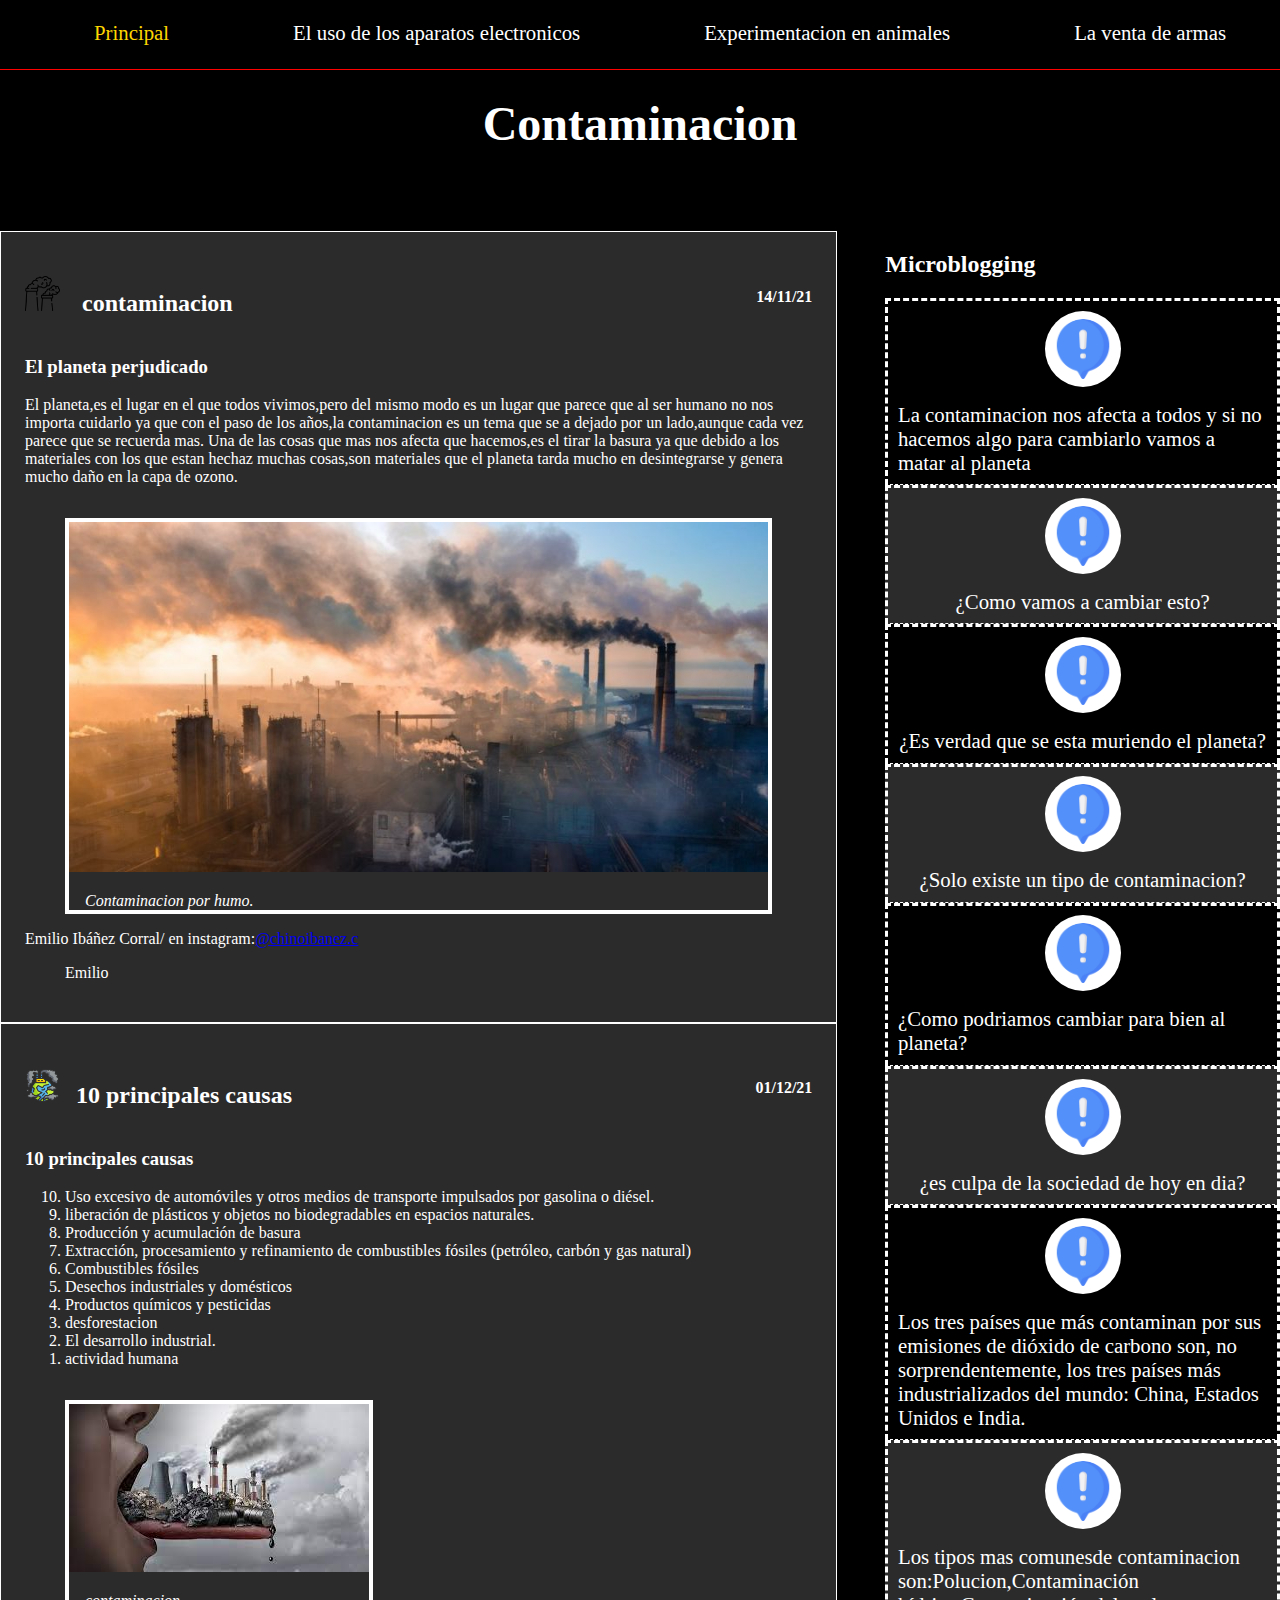
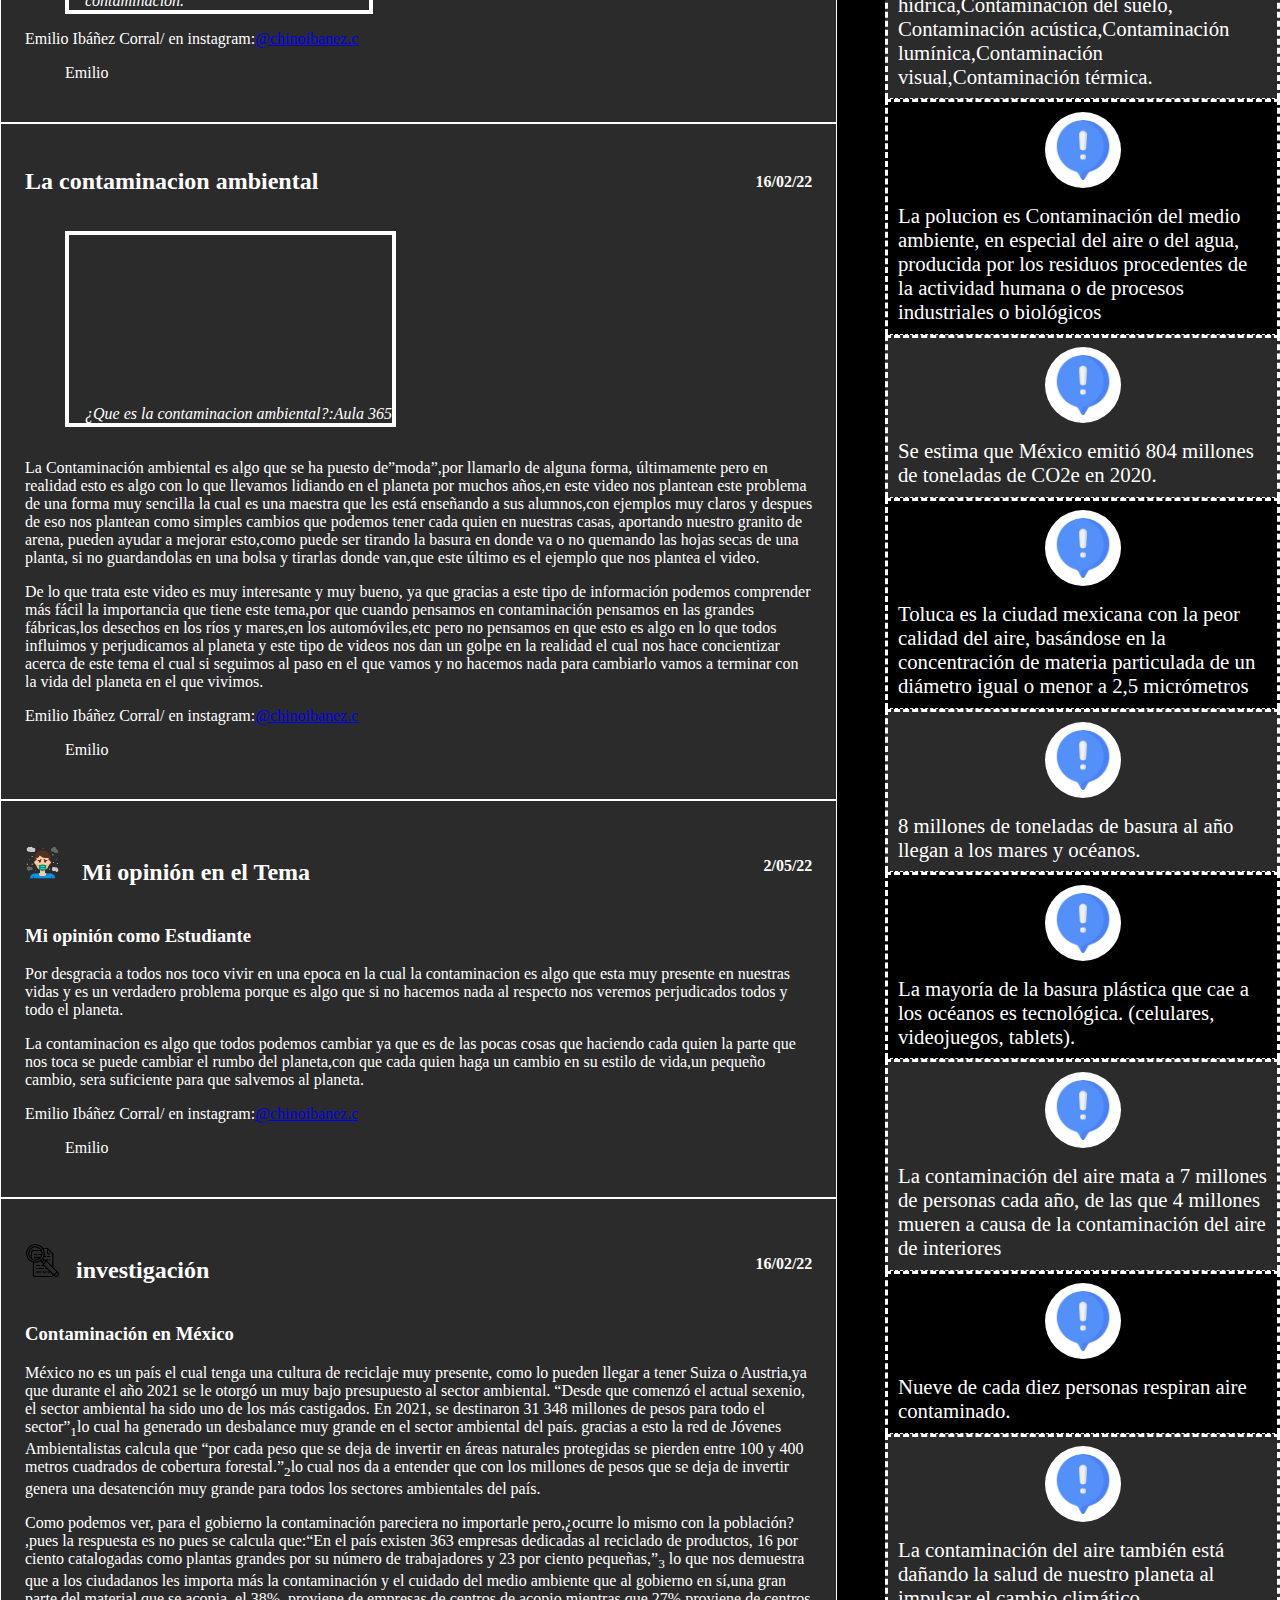
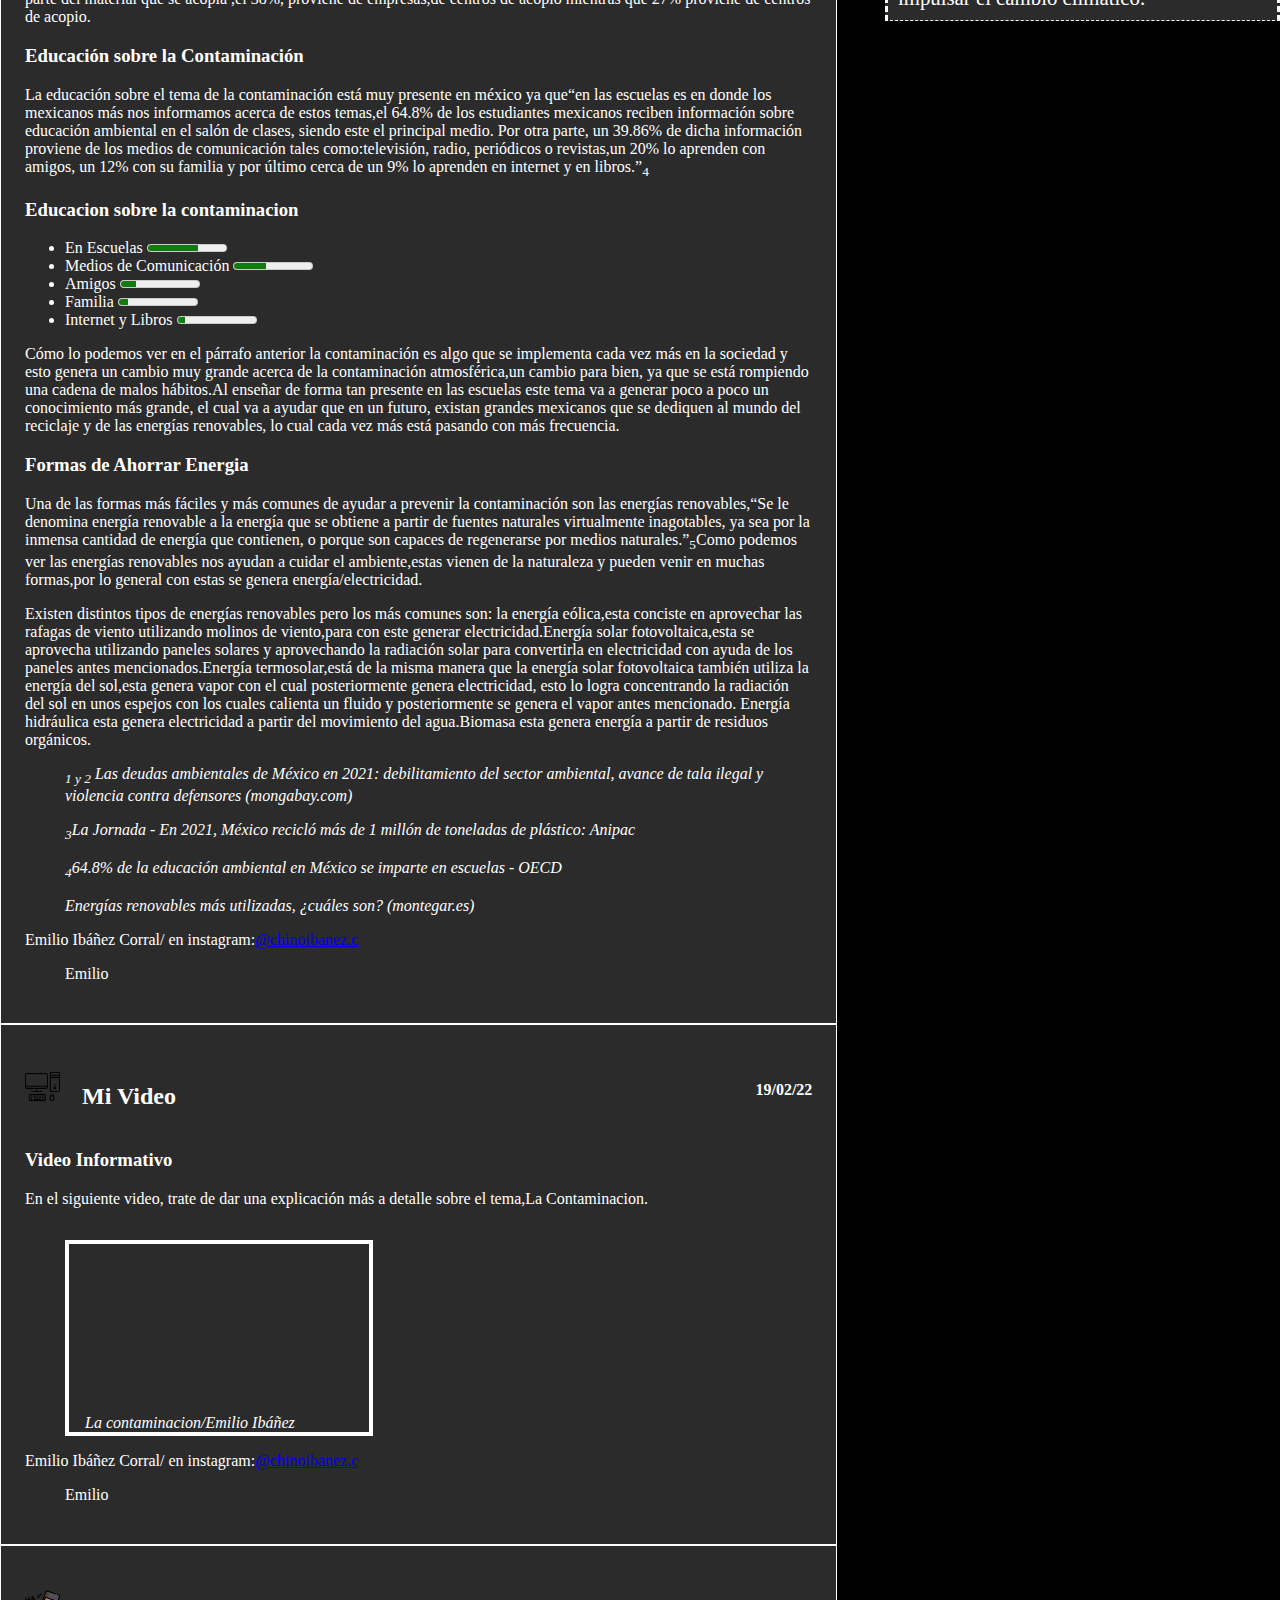
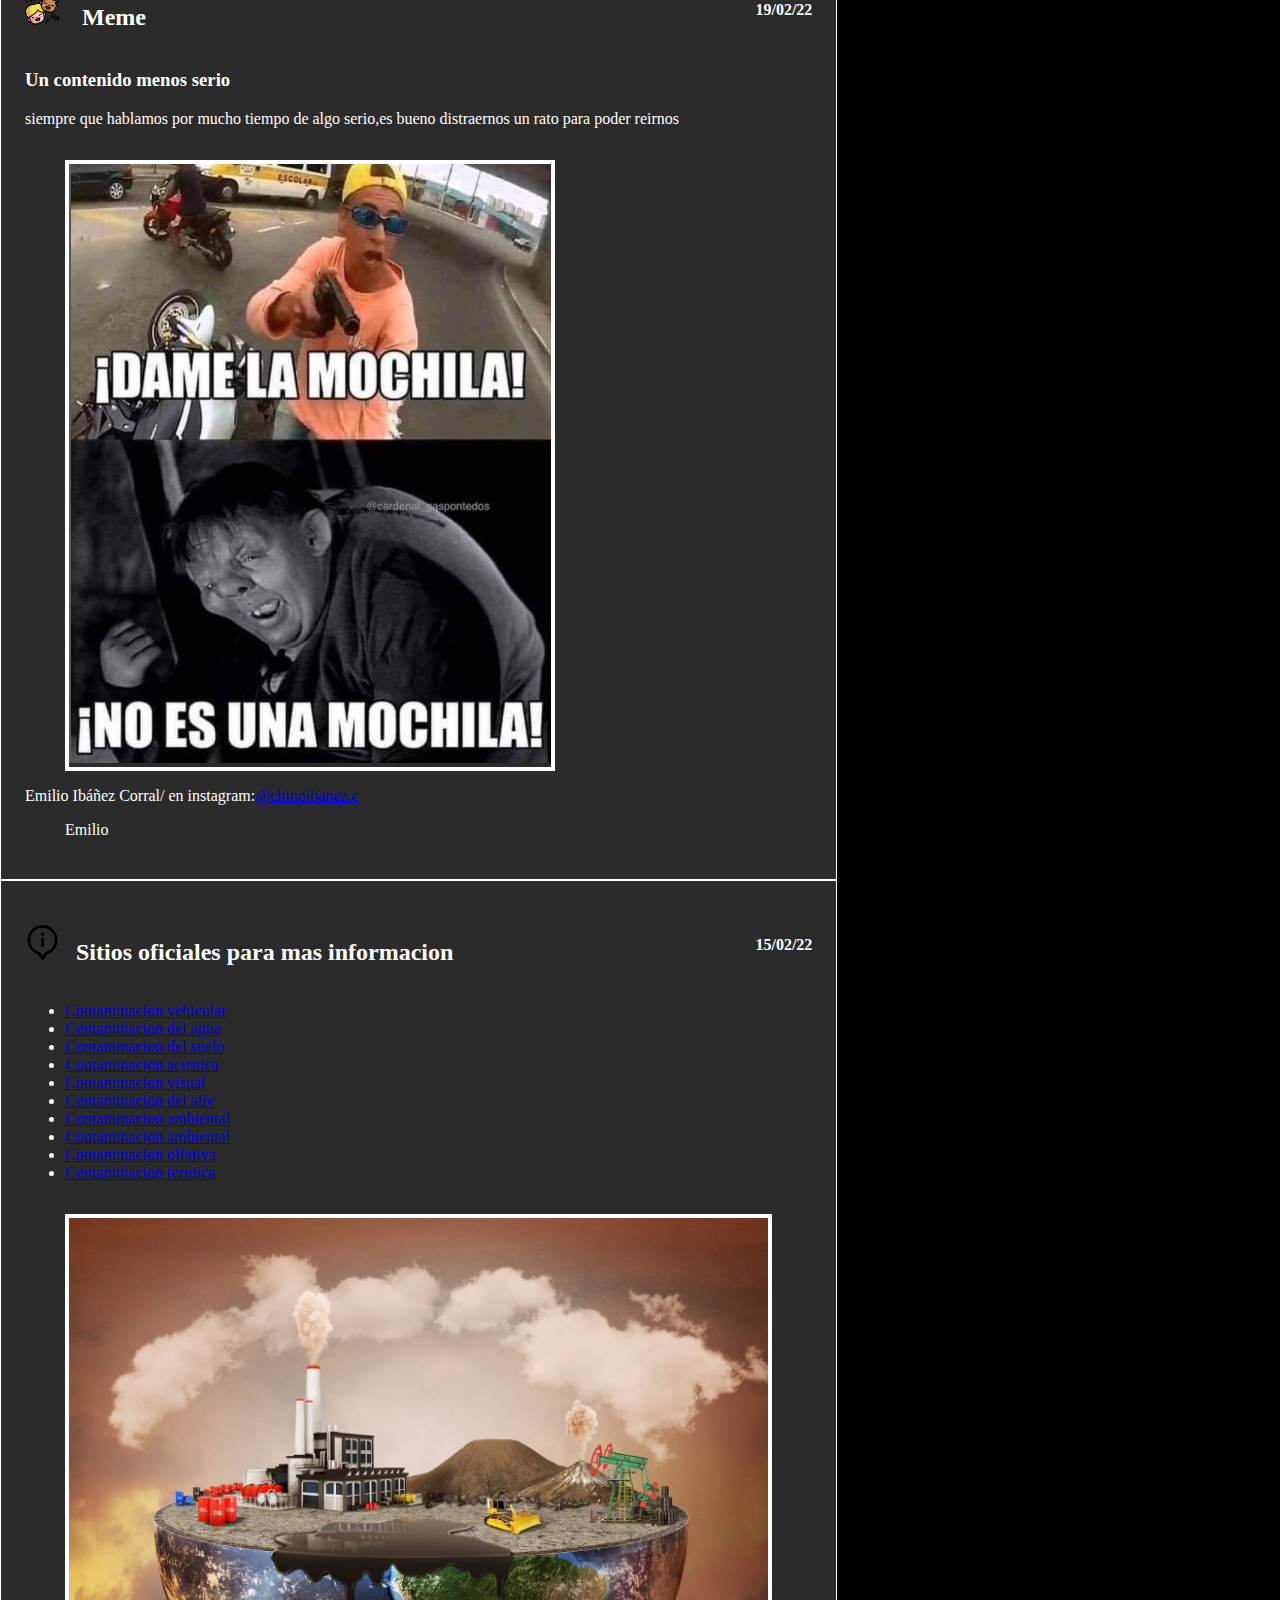
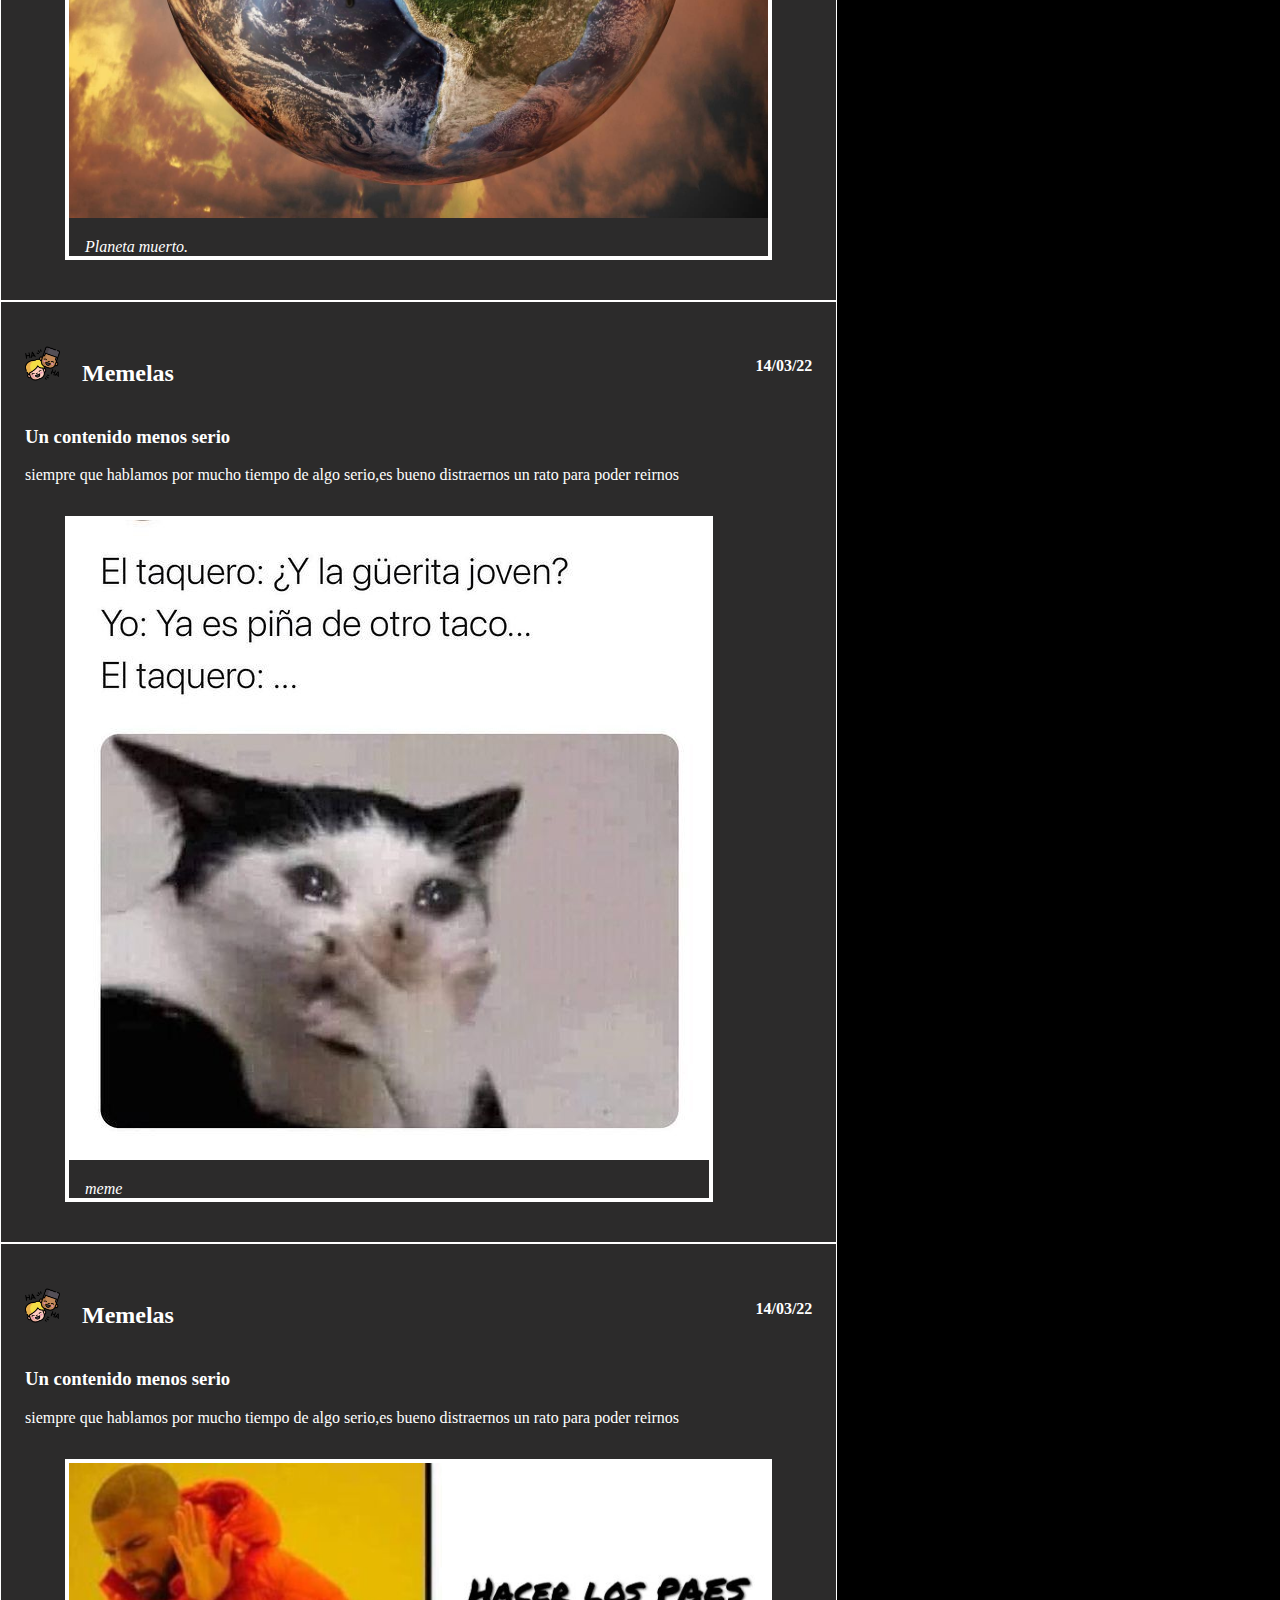
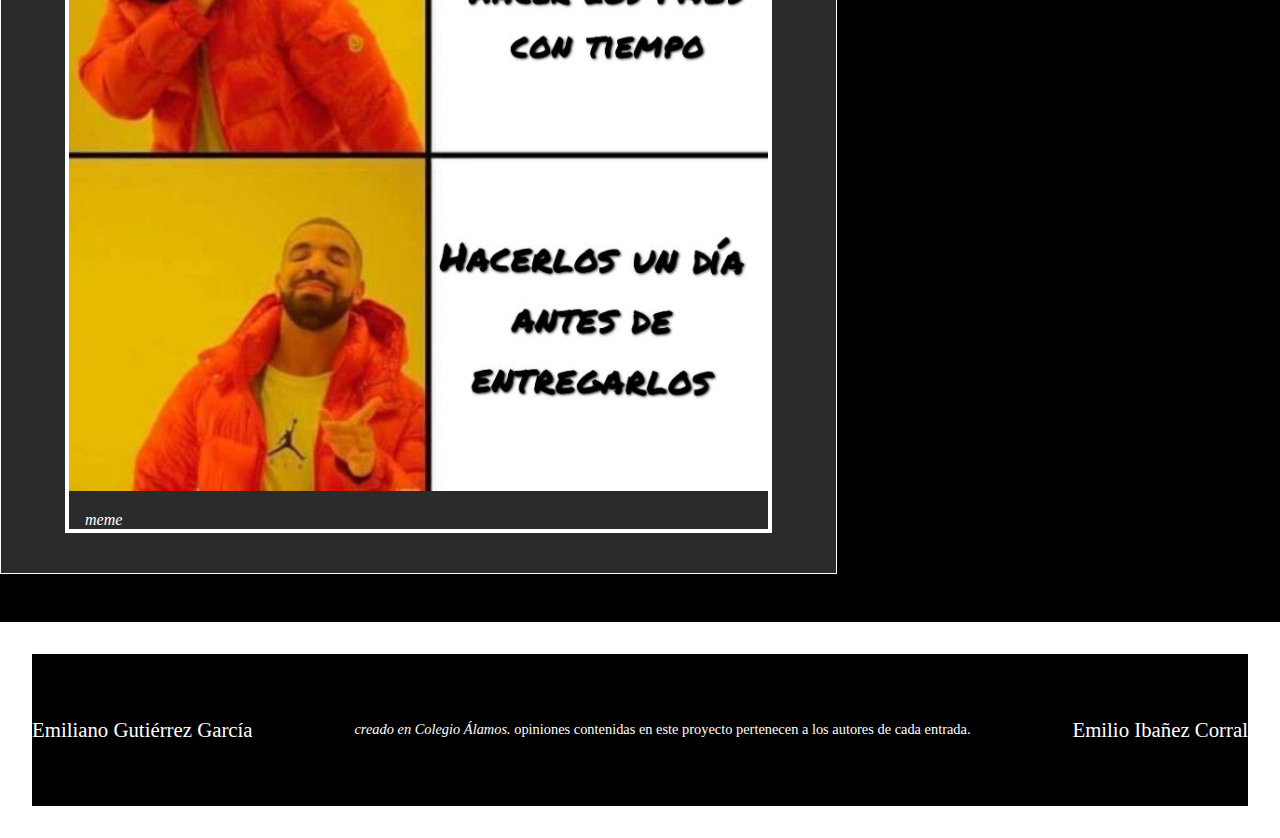
<file: la_contaminacion_tema_3.html>
<!DOCTYPE html>
<html lang= "en">
    <head>
        <meta charset= "UTF-8">
        <title>La contaminacion  </title>
        <link rel="stylesheet" href="root/assets/styles/estilos_Emiliano_Gutierrez.css">
    </head>
    <body>
     
             <!-- Inicia mi barra de navegación -->
        <nav>
            <ul>
                <li><a class="resaltado" href="index.html" target="-blank">Principal </a></li>
                <li><a href="el_uso_de_los_aparatos_electronicos_tema_4.html">El uso de los aparatos electronicos</a></li>
                <!--temas de mi equipo-->
                <li><a href="experimentacion_en_animales_tema1.html">Experimentacion en animales</a></li>
                <li><a href="la_venta_de_armas_tema2.html">La venta de armas</a></li>
            </ul>
        </nav>
        <!-- Termina mi barra de navegación -->


            <section>
                        <header>
                            <h1 id="titulo_del_blog"> Contaminacion</h1>
                        
                    </header>
                    <main>
                        <article>
                            <header>
                            <hgroup>

                            <h2><img src="assets/images/la-contaminacion-del-aire.png" alt="Contaminacion del aire" height="35px" width="auto"> contaminacion</h2>
                        

                            <h4>14/11/21</h4>
                            </hgroup>
                        </header>
                
                <div>
                    <h3>El planeta perjudicado </h3>

                    <p> El planeta,es el lugar en el que todos vivimos,pero del mismo modo es un lugar que parece que al ser humano no nos importa cuidarlo ya que con el paso de los años,la contaminacion es un tema que se a dejado por un lado,aunque cada vez parece que se recuerda mas.
                        Una de las cosas que mas nos afecta que hacemos,es el tirar la basura ya que debido a los materiales con los que estan hechaz muchas cosas,son materiales que el planeta tarda mucho en desintegrarse y genera mucho daño en la capa de ozono.  </p>
                          <!-- inicia ilustración del artículo -->
    <figure class="ilustracion">
        <img src="assets/images/contaminacion-ambiental-e1618532000745.jpg" alt="Contaminacion" height="auto" width="100%">
        <figcaption>Contaminacion por humo.</figcaption>
    </figure>
    <!-- termina ilustración del artículo -->
                    </div>
                    <!--termina contenido del articulo-->
                    <footer>
                        <div>
                            <span>Emilio Ibáñez Corral/ en instagram:</span><a href="https://www.instagram.com/chinoibanez.c/" target="_blank">@chinoibanez.c</a>
                        </div>
                        <blockquote>
                            <p>Emilio</p>
                        </blockquote>
                    </footer>
                </article>

                    <article>
                            <header>                    
                                 <hgroup>
                                 <h2><img src="assets/images/contaminacion.png" alt="Contaminacion" height="35px" width="auto">10 principales causas</h2>
                                 <h4>01/12/21</h4>
                                 </hgroup>
                             </header>
                            
                            <div>
                                <h3>10 principales causas</h3>
                                <!-- Inicia mi barra de navegación -->
                                <ol reversed>
                                    <li>Uso excesivo de automóviles y otros medios de transporte impulsados por gasolina o diésel.</li>
                                    <li>liberación de plásticos y objetos no biodegradables en espacios naturales.</li>
                                    <li> Producción y acumulación de basura</li>
                                    <li>Extracción, procesamiento y refinamiento de combustibles fósiles (petróleo, carbón y gas natural)</li>
                                    <li>Combustibles fósiles</li>
                                    <li>Desechos industriales y domésticos</li>
                                    <li>Productos químicos y pesticidas</li>
                                    <li>desforestacion</li>
                                    <li>El desarrollo industrial.</li>
                                    <li>actividad humana</li>
                                    
                                </ol>
                                <!-- inicia ilustración del artículo -->
                                <figure class="ilustracion">
                                    <img src="assets/images/Conttaminacion.jpg" alt="contaminacion" height="auto" width="100%">
                                    <figcaption>contaminacion.</figcaption>
                                </figure>
                            </div>
                            <footer>
                                <div>
                                    <span>Emilio Ibáñez Corral/ en instagram:</span><a href="https://www.instagram.com/chinoibanez.c/" target="_blank">@chinoibanez.c</a>
                                </div>
                                <blockquote>
                                    <p>Emilio</p>
                                </blockquote>
                            </footer>
                        </article>

                <article>
                    <header>
                        <hgroup>
                            <h2>La contaminacion ambiental</h2>
                            <h4>16/02/22</h4>
                        </hgroup>
                    </header>
                    <Frame>
                        <figure class="ilustracion">
                        <iframe width="100%" height="auto" src="https://www.youtube.com/embed/TV-YEQOIFuQ" title="YouTube video player" frameborder="0" allow="accelerometer; autoplay; clipboard-write; encrypted-media; gyroscope; picture-in-picture" allowfullscreen></iframe>
                        <figcaption>¿Que es la contaminacion ambiental?:Aula 365</figcaption>
                        </figure>
                    </Frame>
                        <div>
                            <p>La Contaminación ambiental es algo que se ha puesto de”moda”,por llamarlo de alguna forma, últimamente pero en realidad esto es algo con lo que llevamos lidiando en el planeta 
                                por muchos años,en este video nos plantean este problema de una forma muy sencilla la cual es una maestra que les está enseñando a sus alumnos,con ejemplos muy claros y 
                                despues de eso nos plantean como simples cambios que podemos tener cada quien en nuestras casas, aportando nuestro granito de arena, pueden ayudar a mejorar esto,como puede ser tirando la basura en donde va o no quemando las hojas secas de una planta, si 
                                no guardandolas en una bolsa y tirarlas donde van,que este último es el ejemplo que nos plantea el video.</p>
                                
                            <p>De lo que trata este video es muy interesante y muy bueno, ya que gracias a este tipo de información podemos comprender más fácil la importancia que tiene este tema,por que 
                             cuando pensamos en contaminación pensamos en las grandes fábricas,los desechos en los ríos y mares,en los automóviles,etc pero no pensamos en que esto es algo en lo que todos 
                             influimos y perjudicamos al planeta y este tipo de videos nos dan un golpe en la realidad el cual nos hace concientizar acerca de este tema el cual si seguimos al paso en el que vamos 
                             y no hacemos nada para cambiarlo vamos a terminar con la vida del planeta en el que vivimos.</p>
                        </div>                
                        <footer>
                            <div>
                                <span>Emilio Ibáñez Corral/ en instagram:</span><a href="https://www.instagram.com/chinoibanez.c/" target="_blank">@chinoibanez.c</a>
                            </div>
                            <blockquote>
                                <p>Emilio</p>
                            </blockquote>
                        </footer>
        
                        </article>

                        <!-- inicia entrada: nombre_del_artículo -->
                <article>
                    <header>
                        <hgroup>
                            <!-- Título del artículo con ícono -->
                            <h2> <img src="assets/images/contaminacion 12344.png" alt="Descripción del ícono"
                                    height="35px" width="auto"> Mi opinión en el Tema</h2>
                            <!-- Fecha en la que se escribió el artículo -->
                            <h4>2/05/22</h4>
                        </hgroup>
                    </header>
                    <!-- inicia contenido del artículo -->
                    <div>
                        <h3>Mi opinión como Estudiante</h3>
                        <p>Por desgracia a todos nos toco vivir en una epoca en la cual la contaminacion es algo que esta 
                            muy presente en nuestras vidas y es un verdadero problema porque es algo que si no hacemos nada al respecto
                            nos veremos perjudicados todos y todo el planeta.
                        </p>

                        <p>
                           La contaminacion es algo que todos podemos cambiar ya que es de las pocas cosas que haciendo cada quien la parte
                           que nos toca se puede cambiar el rumbo del planeta,con que cada quien haga un cambio en su estilo de vida,un pequeño cambio,
                           sera suficiente para que salvemos al planeta.
                        </p>

                        <!-- inicia ilustración del artículo -->

                        <!-- termina ilustración del artículo -->

                    </div>
                    <!-- Termina contenido del artículo -->


                    <footer>
                        <!-- Datos del autor -->
                        <div>
                            <span>Emilio Ibáñez Corral/ en instagram:</span><a href="https://www.instagram.com/chinoibanez.c/" target="_blank">@chinoibanez.c</a>
                        </div>
                        <blockquote>
                            <p>Emilio</p>
                        </blockquote>
                    </footer>
                </article>
                        <article>
                            <header>
                                <hgroup>
                                    <h2><img src="assets/images/Investigacion.png" alt="objetivo" height="35px"
                                            width="auto">investigación</h2>
                                    <h4>16/02/22</h4>
                                </hgroup>
                            </header>
                            <h3>Contaminación en México</h3>

                                <p>México no es un país el cual tenga una cultura de reciclaje muy presente, como lo pueden llegar 
                                  a tener Suiza o Austria,ya que durante el año 2021 se le otorgó un muy bajo presupuesto al sector ambiental.
                                 <q>Desde que comenzó el actual sexenio, el sector ambiental ha sido uno de los más castigados. En 2021, 
                                 se destinaron 31 348 millones de pesos para todo el sector</q><sub>1</sub>lo cual ha generado un desbalance 
                                 muy grande en el sector ambiental del país. gracias a esto la red de Jóvenes Ambientalistas calcula que
                                 <q>por cada peso que se deja de invertir en áreas naturales protegidas se pierden entre 100 y 400 metros
                                 cuadrados de cobertura forestal.</q><sub>2</sub>lo cual nos da a entender que con los millones de pesos que
                                 se deja de invertir genera una desatención muy grande para todos los sectores ambientales del país.</p>

                                 <p>Como podemos ver, para el gobierno la contaminación pareciera no importarle pero,¿ocurre lo mismo con la población?
                                 ,pues la respuesta es no pues se calcula que:<q>En el país existen 363 empresas dedicadas al reciclado de productos, 
                                 16 por ciento catalogadas como plantas grandes por su número de trabajadores y 23 por ciento pequeñas,</q><sub>3</sub>
                                 lo que nos demuestra que a los ciudadanos les importa más la contaminación y el cuidado del medio ambiente que al gobierno 
                                 en sí,una gran parte del material que se acopia ,el 38%, proviene de empresas,de centros de acopio mientras que 27% proviene 
                                 de centros de acopio.</p>

                                 <h3> Educación sobre la Contaminación</h3> 

                                 <p>La educación sobre el tema de la contaminación está muy presente en méxico ya que<q>en las escuelas es en donde los mexicanos 
                                 más nos informamos acerca de estos temas,el 64.8% de los estudiantes mexicanos reciben información sobre educación ambiental en el 
                                 salón de clases, siendo este el principal medio. Por otra parte, un 39.86% de dicha información proviene de los medios de comunicación 
                                 tales como:televisión, radio, periódicos o revistas,un 20% lo aprenden con amigos, un 12% con su familia y por último cerca de un 9% lo 
                                 aprenden en internet y en libros.</q><sub>4</sub></p>

                                 <h3>Educacion sobre la contaminacion</h3>
                                <ul>
                                 <li><label>En Escuelas</label>   
                                 <meter value="64.8" min="0" max="100"></meter></li>
                                 <li><label>Medios de Comunicación</label>   
                                    <meter value="39.86" min="0" max="100"></meter></li>
                                 <li><label>Amigos</label>   
                                 <meter value="20" min="0" max="100"></meter></li>
                                 <li><label>Familia</label>   
                                 <meter value="12" min="0" max="100"></meter></li>
                                 <li><label>Internet y Libros</label>   
                                 <meter value="9" min="0" max="100"></meter></li>
                                </ul>

                                <p>Cómo lo podemos ver en el párrafo anterior la contaminación es algo que se implementa cada vez más en la sociedad y esto genera un cambio 
                                    muy grande acerca de la contaminación atmosférica,un cambio para bien, ya que se está rompiendo una cadena de malos hábitos.Al enseñar de 
                                    forma tan presente en las escuelas este tema va a generar poco a poco un conocimiento más grande, el cual va a ayudar que en un futuro, 
                                    existan grandes mexicanos que se dediquen al mundo del reciclaje y de las energías renovables, lo cual cada vez más está pasando con más 
                                    frecuencia.</p>

                                <h3> Formas de Ahorrar Energia </h3>

                                <p>Una de las formas más fáciles y más comunes de ayudar a prevenir la contaminación son las energías renovables,<q>Se le  denomina energía 
                                    renovable a la energía que se obtiene a partir de fuentes naturales virtualmente inagotables, ya sea por la inmensa cantidad de energía 
                                    que contienen, o porque son capaces de regenerarse por medios naturales.</q><sub>5</sub>Como podemos ver las energías renovables nos 
                                    ayudan a cuidar el ambiente,estas vienen de la naturaleza y pueden venir en muchas formas,por lo general con estas se genera 
                                    energía/electricidad.</p>

                                <p>Existen distintos tipos de energías renovables pero los más comunes son: la energía eólica,esta conciste en aprovechar las rafagas de viento 
                                    utilizando molinos de viento,para con este generar electricidad.Energía solar fotovoltaica,esta se aprovecha utilizando paneles solares y 
                                    aprovechando la radiación solar para convertirla en electricidad con ayuda de los paneles antes mencionados.Energía termosolar,está de la misma 
                                    manera que la energía solar fotovoltaica también utiliza la energía del sol,esta genera vapor con el cual posteriormente genera electricidad, esto 
                                    lo logra concentrando la radiación del sol en unos espejos con los cuales calienta un fluido y posteriormente se genera el vapor antes mencionado.
                                    Energía hidráulica esta genera electricidad a partir del movimiento del agua.Biomasa esta genera energía a partir de residuos orgánicos.</p> 

                                <blockquote>
                                    <p><cite><sub>1 y 2</sub>  Las deudas ambientales de México en 2021: debilitamiento del 
                                        sector ambiental, avance de tala ilegal y violencia contra defensores (mongabay.com)</cite>
                                    </p>
                                    <p><cite><sub>3</sub>La Jornada - En 2021, México recicló más de 1 millón de toneladas 
                                        de plástico: Anipac</cite>
                                    </p>
                                    <p><cite><sub>4</sub>64.8% de la educación ambiental en México se imparte en escuelas - OECD</cite></p>
                                    <p><cite>Energías renovables más utilizadas, ¿cuáles son? (montegar.es)</cite></p>
                                </blockquote>
                                <footer>
                                    <div>
                                        <span>Emilio Ibáñez Corral/ en instagram:</span><a href="https://www.instagram.com/chinoibanez.c/" target="_blank">@chinoibanez.c</a>
                                    </div>
                                    <blockquote>
                                        <p>Emilio</p>
                                    </blockquote>
                                </footer>
                            </article>
                                
                            <article>
                                <header>
                                    <hgroup>
                                        <!-- Título del artículo con ícono -->
                                        <h2> <img src="assets/images/computadora.png" alt="Descripción del ícono" height="35px"
                                                width="auto"> Mi Video</h2>
                                        <!-- Fecha en la que se escribió el artículo -->
                                        <h4>19/02/22</h4>
                                    </hgroup>
                                </header>
                                <!-- inicia contenido del artículo -->
                                <div>
                                    
                                    <h3>Video Informativo</h3>
                                    <p>En el siguiente video, trate de dar una explicación más a detalle sobre el tema,La Contaminacion.</p>
                                    <figure class="ilustracion">
                                     <iframe width="100%" height="auto" src="https://www.youtube.com/embed/SzTwG-xGCaM" title="YouTube video player" 
                                    frameborder="0" allow="accelerometer; autoplay; clipboard-write; encrypted-media; gyroscope; picture-in-picture" 
                                    allowfullscreen></iframe>
                                    <!-- inicia ilustración del artículo -->                           
            
                                        <figcaption>La contaminacion/Emilio Ibáñez</figcaption>
                                    </figure>
                                    <!-- termina ilustración del artículo -->
                                </div>
                                <footer>
                                    <div>
                                        <span>Emilio Ibáñez Corral/ en instagram:</span><a href="https://www.instagram.com/chinoibanez.c/" target="_blank">@chinoibanez.c</a>
                                    </div>
                                    <blockquote>
                                        <p>Emilio</p>
                                    </blockquote>
                                </footer>
                            </article>
                            
                                <article>
                                    <header>
                                        <hgroup>
                                            <!-- Título del artículo con ícono -->
                                            <h2> <img src="assets/images/risa.png" alt="risa jiji" height="35px"
                                                    width="auto"> Meme</h2>
                                            <!-- Fecha en la que se escribió el artículo -->
                                            <h4>19/02/22</h4>
                                        </hgroup>
                                    </header>
                                    <!-- inicia contenido del artículo -->
                                    <div>
                
                                        <h3>Un contenido menos serio</h3>
                                        <p>siempre que hablamos por mucho tiempo de algo serio,es bueno distraernos un rato para poder reirnos</p>
                
                                        <!-- inicia ilustración del artículo -->
                                        <figure class="ilustracion">
                
                                            <img src="assets/images/cardenal.jpg" alt="ilustracion 1º artículo" height="auto" width="100%">
                
                                        </figure>
                                        <!-- termina ilustración del artículo -->
                
                                    </div>
                                    <!-- Termina contenido del artículo -->
                
                                    <footer>
                                        <div>
                                            <span>Emilio Ibáñez Corral/ en instagram:</span><a href="https://www.instagram.com/chinoibanez.c/" target="_blank">@chinoibanez.c</a>
                                        </div>
                                        <blockquote>
                                            <p>Emilio</p>
                                        </blockquote>
                                    </footer>
                                </article>
                                    

                <article>
                    <header>
                        <hgroup>
                            <h2><img src="assets/images/informacion.png" alt="objetivo" height="35px"
                                width="auto">Sitios oficiales para mas informacion</h2>
                            <h4>15/02/22</h4>
                        </hgroup>
                    </header>
                    <div>        
    <!-- termina ilustración del artículo -->
                            <ul>
                                <li><a href="https://www.ecologiaverde.com/contaminacion-vehicular-que-es-tipos-causas-y-consecuencias-2130.html">Contaminacion vehicular </a></li>
                                <li><a href="https://islaurbana.org/project/como-vivir-sin-agua/">Contaminacion del agua </a></li>
                                <li><a href="https://recicladoslatrinchera.com/contaminacion-del-suelo/#:~:text=La%20contaminaci%C3%B3n%20del%20suelo%20es,indirecta%20de%20los%20seres%20humanos.">Contaminacion del suelo </a></li>
                                <li><a href="https://www.iberdrola.com/medio-ambiente/que-es-contaminacion-acustica-causas-efectos-soluciones">Contaminacion acustica </a></li>
                                <li><a href="https://www.ecologiaverde.com/contaminacion-visual-causas-consecuencias-y-soluciones-32.html">Contaminacion visual </a></li>
                                <li><a href="https://www.isglobal.org/es/ciudadesquequeremos?gclid=Cj0KCQiA15yNBhDTARIsAGnwe0XvqjRYFLoZ-t0Yakj22XzNKameTd_bwdtRTqA14E7OBE3Uo3V4GrcaApTREALw_wcB">Contaminacion del aire </a></li>
                                <li><a href="https://www.lapaternalproyectos.org/?gclid=Cj0KCQiA15yNBhDTARIsAGnwe0XqBj7dkpOs3IIXGSICYefAgglTouJr-ZPoTz1rwwNQls1lBdmYyGcaAvx7EALw_wcB">Contaminacion ambiental </a></li>
                                <li><a href="https://www.aesaambiental.com/medio-ambiente/?gclid=Cj0KCQiA15yNBhDTARIsAGnwe0Up1HmHF9dSQfloINGSVrsmOdYWLCoaKrC9MXBJqOfHwB917oaMQIsaAsa2EALw_wcB">Contaminacion ambiental </a></li>
                                <li><a href="https://www.rubi.cat/es/temas/medio-ambiente/calidad-ambiental/contaminacion-olfativa">Contaminacion olfativa </a></li>
                                <li><a href="https://es.wikipedia.org/wiki/Contaminaci%C3%B3n_t%C3%A9rmica">Contaminacion termica </a></li>
                            </ul>

                        
                        <!-- Termina mi barra de navegación -->
                           <!-- inicia ilustración del artículo -->
    <figure class="ilustracion">
        <img src="assets/images/planeta.jpg" alt="planeta muerto" height="auto" width="100%">
        <figcaption>Planeta muerto.</figcaption>
    </figure>
    <!-- termina ilustración del artículo -->
                
</article>      
<article>

            <header>
            <hgroup>
                <!-- Título del artículo con ícono -->
                <h2> <img src="assets/images/risa.png" alt="risa jiji" height="35px"
                        width="auto"> Memelas</h2>
                <!-- Fecha en la que se escribió el artículo -->
                <h4>14/03/22</h4>
            </hgroup>
        </header>
        <div>
                
            <h3>Un contenido menos serio</h3>
            <p>siempre que hablamos por mucho tiempo de algo serio,es bueno distraernos un rato para poder reirnos</p>
            <!-- inicia ilustración del artículo -->
            <figure class="ilustracion">
                <img src="assets/images/meme taquero.jpg" alt="ilustracion 1º artículo"  heigh="auto" width="100%">
                <figcaption>meme</figcaption>
            </figure>
        </div>
            
</article>
<article>

            <header>
            <hgroup>
                <!-- Título del artículo con ícono -->
                <h2> <img src="assets/images/risa.png" alt="risa jiji" height="35px"
                        width="auto"> Memelas</h2>
                <!-- Fecha en la que se escribió el artículo -->
                <h4>14/03/22</h4>
            </hgroup>
        </header>
        <div>
            <h3>Un contenido menos serio</h3>
            <p>siempre que hablamos por mucho tiempo de algo serio,es bueno distraernos un rato para poder reirnos</p>
            <!-- inicia ilustración del artículo -->
            <figure class="ilustracion">
                <img src="assets/images/Meme Pae.jpeg" alt="ilustracion 1º artículo"  heigh="auto" width="100%">
                <figcaption>meme</figcaption>
            </figure>
        </div>
            
</article>


               </main>         

               <aside>
                <h2>Microblogging</h2>
                <div>
                    <img src="assets/images/azul info.png" alt="autor" width="60px" height="auto">
                    <span>
                        La contaminacion nos afecta a todos y si no hacemos algo para cambiarlo vamos a matar al planeta
                    </span>
                </div>
                <div>
                    <img src="assets/images/azul info.png" alt="autor" width="60px" height="auto">
                    <span>
                        ¿Como vamos a cambiar esto?
                    </span>
                </div>
                <div>
                    <img src="assets/images/azul info.png" alt="autor" width="60px" height="auto">
                    <span>
                        ¿Es verdad que se esta muriendo el planeta?
                    </span>
                </div>
                <div>
                    <img src="assets/images/azul info.png" alt="autor" width="60px" height="auto">
                    <span>
                        ¿Solo existe un tipo de contaminacion?
                    </span>
                </div>
                <div>
                    <img src="assets/images/azul info.png" alt="autor" width="60px" height="auto">
                    <span>
                        ¿Como podriamos cambiar para bien al planeta?
                    </span>
                </div>
                <div>
                    <img src="assets/images/azul info.png" alt="autor" width="60px" height="auto">
                    <span>
                        ¿es culpa de la sociedad de hoy en dia?                     
                    </span>
                </div>
                <div>
                    <img src="assets/images/azul info.png" alt="autor" width="60px" height="auto">
                    <span>
                        Los tres países que más contaminan por sus emisiones de dióxido de carbono son,
                        no sorprendentemente, los tres países más industrializados del mundo: China, Estados Unidos e India.
                    </span>
                </div>
                <div>
                    <img src="assets/images/azul info.png" alt="autor" width="60px" height="auto">
                    <span>
                    Los tipos mas comunesde contaminacion son:Polucion,Contaminación hídrica,Contaminación del suelo,
                    Contaminación acústica,Contaminación lumínica,Contaminación visual,Contaminación térmica.
                    </span>
                </div>
                <div>
                    <img src="assets/images/azul info.png" alt="autor" width="60px" height="auto">
                    <span>
                    La polucion es Contaminación del medio ambiente, en especial del aire o del agua, 
                    producida por los residuos procedentes de la actividad humana o de procesos industriales o biológicos
                    </span>
                </div>
                <div>
                    <img src="assets/images/azul info.png" alt="autor" width="60px" height="auto">
                    <span>
                        Se estima que México emitió 804 millones de toneladas de CO2e en 2020.
                    </span>
                </div>
                <div>
                    <img src="assets/images/azul info.png" alt="autor" width="60px" height="auto">
                    <span>
                    Toluca es la ciudad mexicana con la peor calidad del aire, basándose en la concentración 
                    de materia particulada de un diámetro igual o menor a 2,5 micrómetros    
                    </span>
                    </div>
                    <div>
                        <img src="assets/images/azul info.png" alt="autor" width="60px" height="auto">
                        <span>
                            8 millones de toneladas de basura al año llegan a los mares y océanos.
                        </span>
                    </div>
                    <div>
                        <img src="assets/images/azul info.png" alt="autor" width="60px" height="auto">
                        <span>
                            La mayoría de la basura plástica que cae a los océanos es tecnológica. 
                            (celulares, videojuegos, tablets).
                        </span>
                    </div>
                    <div>
                        <img src="assets/images/azul info.png" alt="autor" width="60px" height="auto">
                        <span>
                            La contaminación del aire mata a 7 millones de personas cada año, de las que 
                            4 millones mueren a causa de la contaminación del aire de interiores
                        </span>
                    </div>
                    <div>
                        <img src="assets/images/azul info.png" alt="autor" width="60px" height="auto">
                        <span>
                            Nueve de cada diez personas respiran aire contaminado.
                        </span>
                    </div>
                    <div>
                        <img src="assets/images/azul info.png" alt="autor" width="60px" height="auto">
                        <span>
                            La contaminación del aire también está dañando la salud de nuestro planeta al impulsar el cambio climático.
                        </span>
                    </div>
                </div>

               </aside>

               </aside>



               <footer class="foot" id="footer_blog.">

                <div>
                    <span>Emiliano Gutiérrez García</span>
                </div>
                <div>
                    <span><i>creado en Colegio Álamos.</i> </span>
                    <span> opiniones contenidas en este proyecto pertenecen a los autores de cada
                        entrada.</span>
                </div>
                <div>
                    <span>Emilio Ibañez Corral</span>

                
               </footer>


            </section>
        
    </body>
</html>
</file>
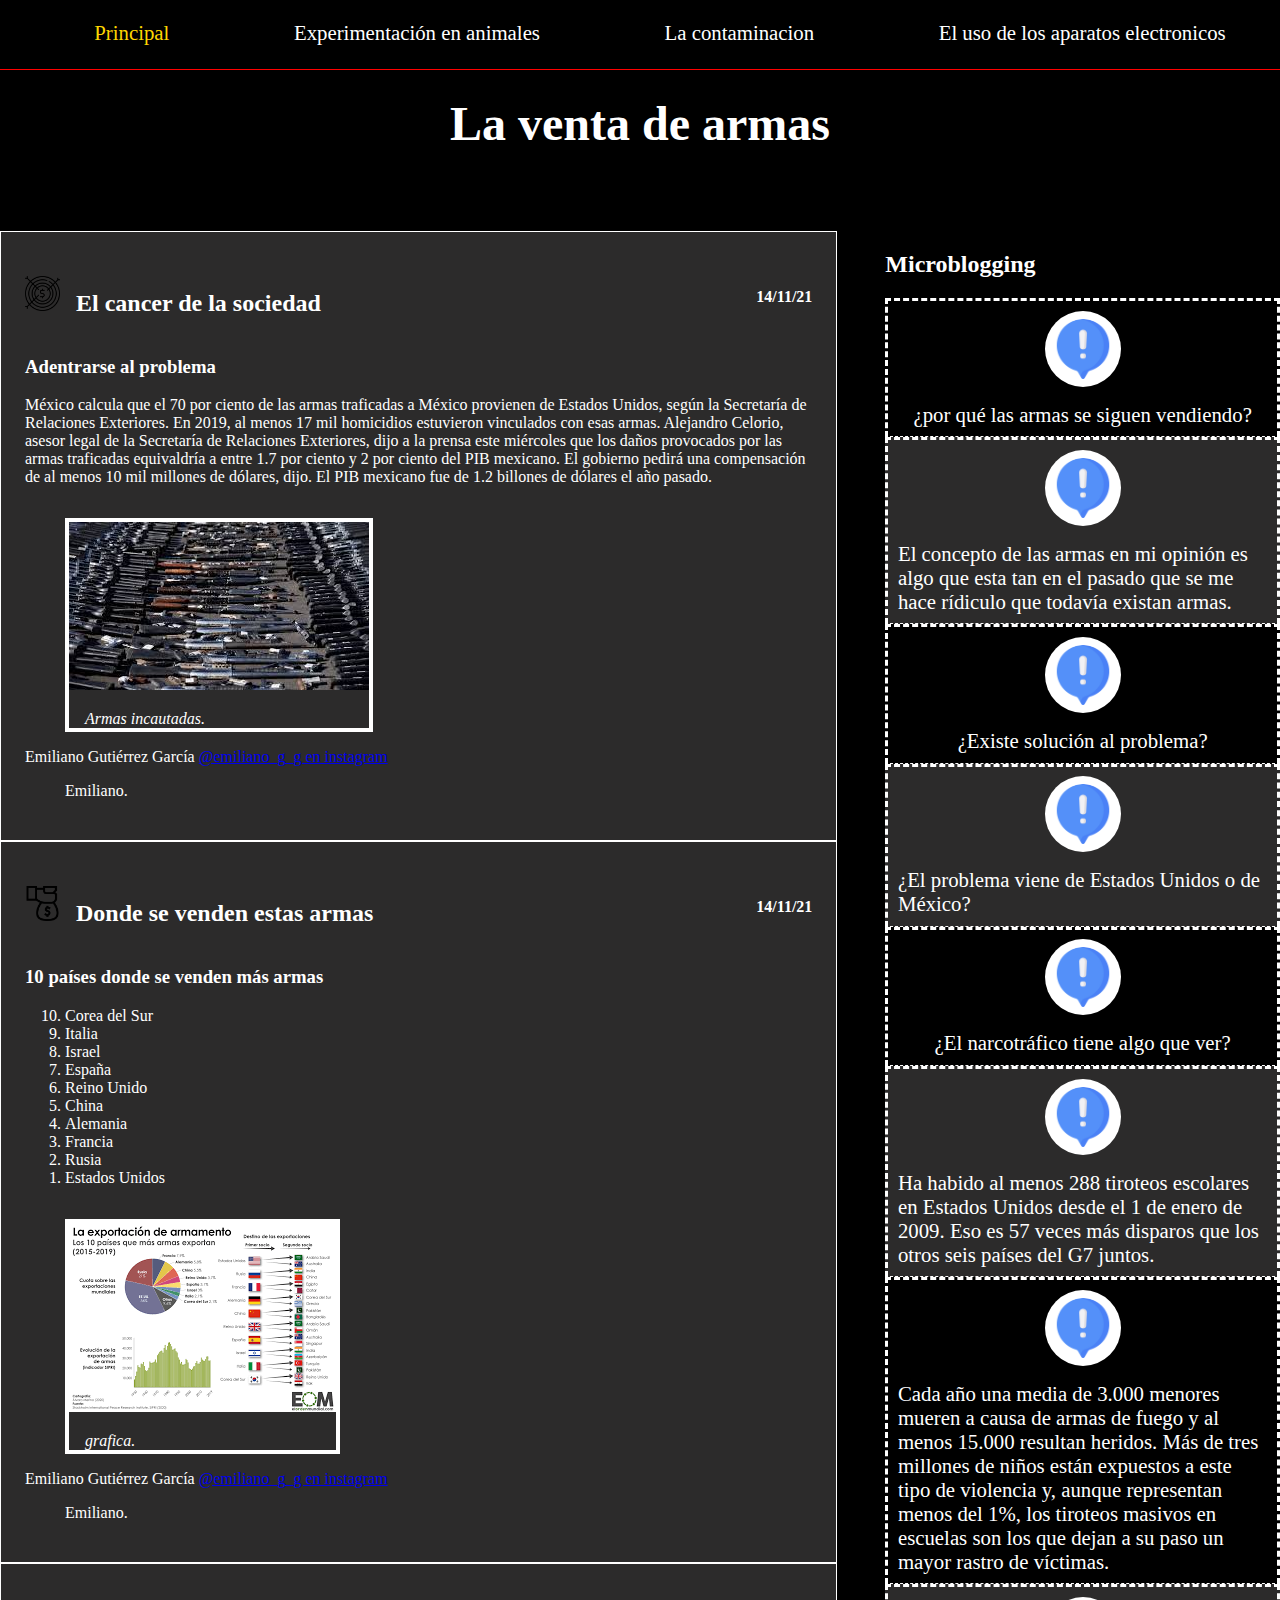
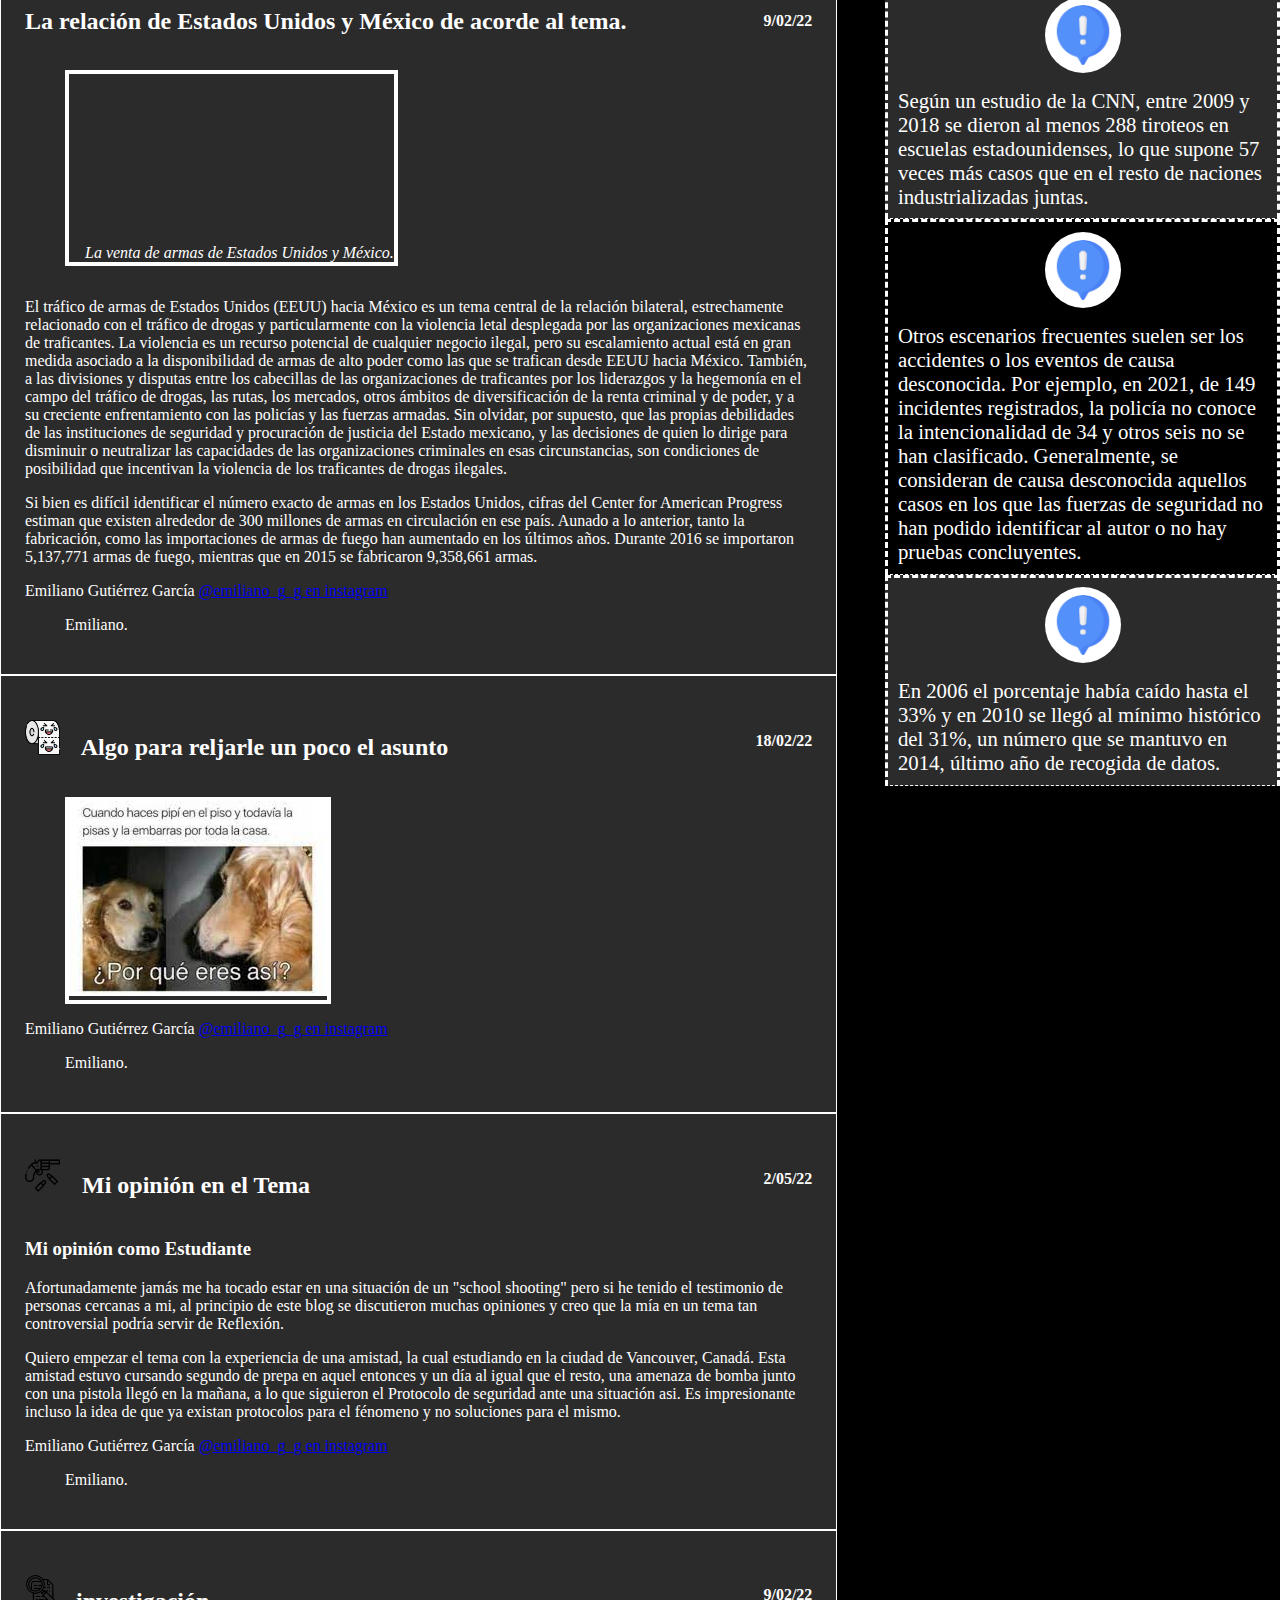
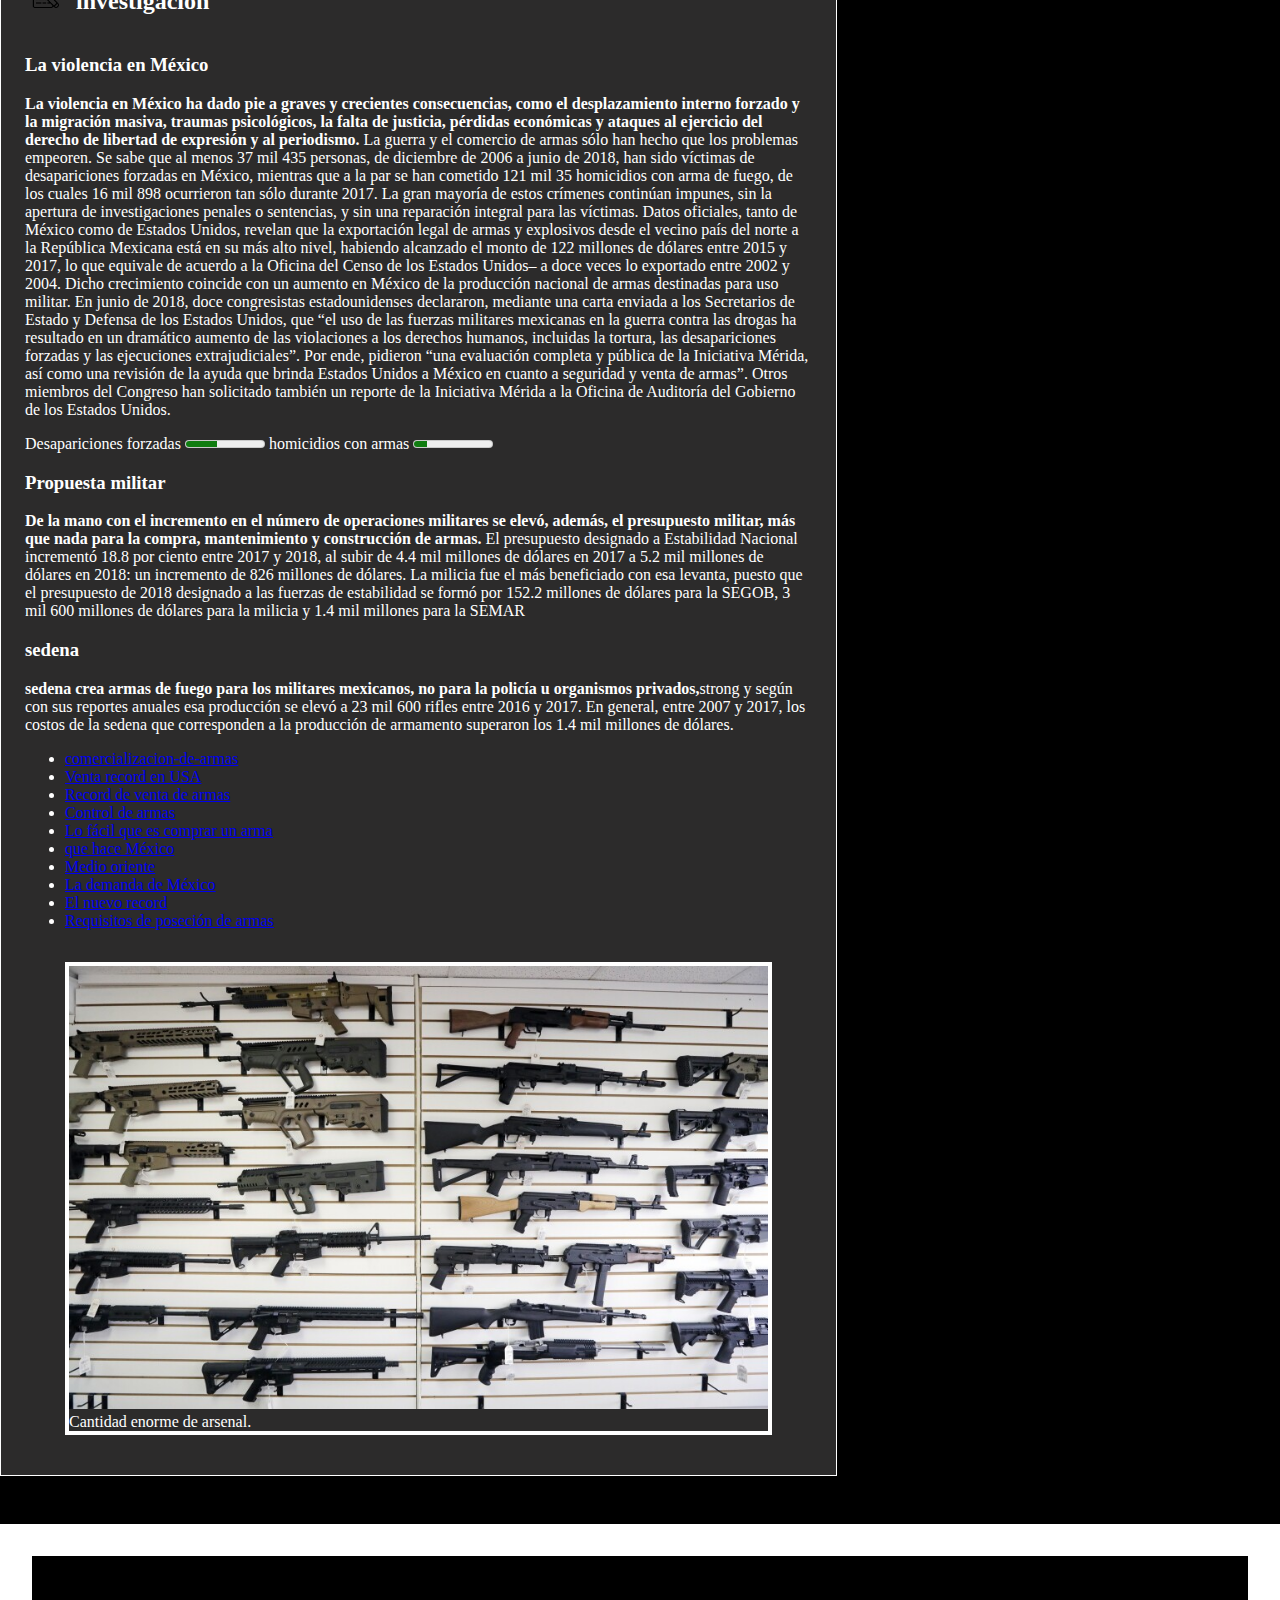
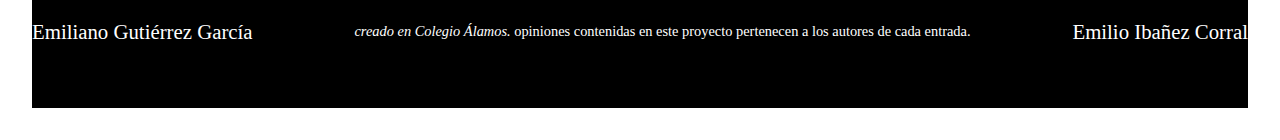
<file: la_venta_de_armas_tema2.html>
<!DOCTYPE html>
<html lang="en">

    <head>
        <meta charset="UTF-8">
        <title>La venta de armas </title>
        <link rel="stylesheet" href="root/assets/styles/estilos_Emiliano_Gutierrez.css">
    </head>

    <body>

        <!-- Inicia mi barra de navegación -->
        <nav>
            <ul>
                <li><a class="resaltado" href="index.html" target="-blank">Principal </a></li>
                <li><a href="experimentacion_en_animales_tema1.html">Experimentación en animales</a></li>
                <!-- Temas de mi equipo -->
                <li><a href="la_contaminacion_tema_3.html">La contaminacion</a></li>
                <li><a href="el_uso_de_los_aparatos_electronicos_tema_4.html">El uso de los aparatos electronicos</a>
                </li>
            </ul>
        </nav>
        <!-- Termina mi barra de navegación -->


        <section>
            <header>
                <h1 id="titulo_del_blog"> La venta de armas</h1>
                </h1>
            </header>
            <main>
                <article>
                    <header>
                        <hgroup>

                            <h2> <img src="assets/images/objetivo.png" alt="objetivo" height="35px" width="auto">El
                                cancer de la sociedad</h2>

                            <h4>14/11/21</h4>
                        </hgroup>
                    </header>

                    <div>
                        <h3> Adentrarse al problema</h3>

                        <p>México calcula que el 70 por ciento de las armas traficadas a México provienen de Estados
                            Unidos, según la Secretaría de Relaciones Exteriores.
                            En 2019, al menos 17 mil homicidios estuvieron vinculados con esas armas.
                            Alejandro Celorio, asesor legal de la Secretaría de Relaciones Exteriores, dijo a la prensa
                            este miércoles que los daños provocados por las armas traficadas equivaldría a entre 1.7 por
                            ciento y 2 por ciento del PIB mexicano.
                            El gobierno pedirá una compensación de al menos 10 mil millones de dólares, dijo. El PIB
                            mexicano fue de 1.2 billones de dólares el año pasado.</p>
                        <!-- inicia ilustración del artículo -->
                        <figure class="ilustracion">
                            <img src="assets/images/muchas pistolas.jpg" alt="ilustracion 1º artículo" height="auto"
                                width="100%">
                            <figcaption>Armas incautadas.</figcaption>
                        </figure>
                        <!-- termina ilustración del artículo -->
                    </div>
                    <!-- Termina contenido del artículo -->
                    <footer>
                        <!-- Datos del autor -->
                        <div>
                            <span>Emiliano Gutiérrez García</span> <a href="https://www.instagram.com/emiliano_g_g/"
                                target="_blank">@emiliano_g_g en instagram</a>
                        </div>
                        <!-- fin datos del autor -->
                        <!-- bibliografía -->
                        <blockquote>
                            <p>Emiliano.</p>
                        </blockquote>
                        <!-- fin bibliografía -->

                    </footer>

                </article>


                <article>
                    <header>
                        <hgroup>

                            <h2> <img src="assets/images/bolsa-de-dinero.png" alt="objetivo" height="35px"
                                    width="auto">Donde se venden estas armas</h2>

                            <h4>14/11/21</h4>
                        </hgroup>
                    </header>

                    <div>
                        <h3>10 países donde se venden más armas </h3>
                        <ol reversed>
                            <li>Corea del Sur</li>
                            <li>Italia</li>
                            <li>Israel</li>
                            <li>España</li>
                            <li>Reino Unido</li>
                            <li>China</li>
                            <li>Alemania</li>
                            <li>Francia</li>
                            <li>Rusia</li>
                            <li>Estados Unidos</li>
                        </ol>
                        <figure class="ilustracion">
                            <img src="assets/images/grafica.png" alt="ilustracion 1º artículo" height="auto"
                                width="100%">
                            <figcaption>grafica.</figcaption>
                        </figure>
                    </div>
                    <!-- Termina contenido del artículo -->
                    <footer>
                        <!-- Datos del autor -->
                        <div>
                            <span>Emiliano Gutiérrez García</span> <a href="https://www.instagram.com/emiliano_g_g/"
                                target="_blank">@emiliano_g_g en instagram</a>
                        </div>
                        <!-- fin datos del autor -->
                        <!-- bibliografía -->
                        <blockquote>
                            <p>Emiliano.</p>
                        </blockquote>
                        <!-- fin bibliografía -->

                    </footer>
                </article>




                <!-- Inicia mi barra de navegación -->

                <article>
                    <header>
                        <hgroup>
                            <h2>La relación de Estados Unidos y México de acorde al tema.</h2>
                            <h4>9/02/22</h4>
                        </hgroup>
                    </header>
                    <figure class="ilustracion">
                        <frame>
                            <iframe width="auto" height="100%" src="https://www.youtube.com/embed/XGfUMX4hLco"
                                title="YouTube video player" frameborder="0"
                                allow="accelerometer; autoplay; clipboard-write; encrypted-media; gyroscope; picture-in-picture"
                                allowfullscreen></iframe>
                            <figcaption>La venta de armas de Estados Unidos y México. </figcaption>
                        </frame>
                    </figure>

                    <div>
                        <p>El tráfico de armas de Estados Unidos (EEUU) hacia México es un tema central de la
                            relación bilateral,
                            estrechamente relacionado con el tráfico de drogas y particularmente con la violencia
                            letal desplegada por
                            las organizaciones mexicanas de traficantes. La violencia es un recurso potencial de
                            cualquier negocio
                            ilegal, pero su escalamiento actual está en gran medida asociado a la disponibilidad de
                            armas de alto
                            poder como las que se trafican desde EEUU hacia México. También, a las divisiones y
                            disputas entre los
                            cabecillas de las organizaciones de traficantes por los liderazgos y la hegemonía en el
                            campo del tráfico
                            de drogas, las rutas, los mercados, otros ámbitos de diversificación de la renta
                            criminal y de poder, y a su
                            creciente enfrentamiento con las policías y las fuerzas armadas. Sin olvidar, por
                            supuesto, que las propias
                            debilidades de las instituciones de seguridad y procuración de justicia del Estado
                            mexicano, y las
                            decisiones de quien lo dirige para disminuir o neutralizar las capacidades de las
                            organizaciones criminales
                            en esas circunstancias, son condiciones de posibilidad que incentivan la violencia de
                            los traficantes de
                            drogas ilegales.</p>

                        <p>Si bien es difícil identificar el número exacto de armas en los Estados Unidos, cifras
                            del Center for
                            American Progress estiman que existen alrededor de 300 millones de armas en circulación
                            en ese
                            país. Aunado a lo anterior, tanto la fabricación, como las importaciones de armas de
                            fuego han
                            aumentado en los últimos años. Durante 2016 se importaron 5,137,771 armas de fuego,
                            mientras
                            que en 2015 se fabricaron 9,358,661 armas.</p>
                    </div>
                    <footer>
                        <!-- Datos del autor -->
                        <div>
                            <span>Emiliano Gutiérrez García</span> <a href="https://www.instagram.com/emiliano_g_g/"
                                target="_blank">@emiliano_g_g en instagram</a>
                        </div>
                        <!-- fin datos del autor -->
                        <!-- bibliografía -->
                        <blockquote>
                            <p>Emiliano.</p>
                        </blockquote>
                        <!-- fin bibliografía -->

                    </footer>
                </article>
                <!-- inicia entrada: nombre_del_artículo -->
                <article>
                    <header>
                        <hgroup>
                            <!-- Título del artículo con ícono -->
                            <h2> <img src="assets/images/papel-higienico.png" alt="meme" height="35px" width="auto">
                                Algo para reljarle un poco el asunto</h2>
                            <!-- Fecha en la que se escribió el artículo -->
                            <h4>18/02/22</h4>
                        </hgroup>
                    </header>
                    <!-- inicia contenido del artículo -->
                    <div>
                        <!-- inicia ilustración del artículo -->
                        <figure class="ilustracion">
                            <img src="assets/images/meme.jpg" alt="ilustracion 1º artículo" height="auto" width="100%">

                        </figure>
                        <!-- termina ilustración del artículo -->

                    </div>
                    <!-- Termina contenido del artículo -->

                    <footer>
                        <!-- Datos del autor -->
                        <div>
                            <span>Emiliano Gutiérrez García</span> <a href="https://www.instagram.com/emiliano_g_g/"
                                target="_blank">@emiliano_g_g en instagram</a>
                        </div>
                        <!-- fin datos del autor -->
                        <!-- bibliografía -->
                        <blockquote>
                            <p>Emiliano.</p>
                        </blockquote>
                        <!-- fin bibliografía -->

                    </footer>
                </article>
                <!-- inicia entrada: nombre_del_artículo -->
                <article>
                    <header>
                        <hgroup>
                            <!-- Título del artículo con ícono -->
                            <h2> <img src="assets/images/pistola con balas.png" alt="Descripción del ícono"
                                    height="35px" width="auto"> Mi opinión en el Tema</h2>
                            <!-- Fecha en la que se escribió el artículo -->
                            <h4>2/05/22</h4>
                        </hgroup>
                    </header>
                    <!-- inicia contenido del artículo -->
                    <div>

                        <h3>Mi opinión como Estudiante</h3>
                        <p>Afortunadamente jamás me ha tocado estar en una situación de un "school shooting" pero si he
                            tenido el testimonio de personas cercanas a mi, al principio de este blog se discutieron
                            muchas opiniones y creo que la mía en un tema tan controversial podría servir de Reflexión.
                        </p>

                        <p>
                            Quiero empezar el tema con la experiencia de una amistad, la cual estudiando en la ciudad de
                            Vancouver, Canadá. Esta amistad estuvo cursando segundo de prepa en aquel entonces y un día
                            al igual que el resto, una amenaza de bomba junto con una pistola llegó en la mañana, a lo
                            que siguieron el Protocolo de seguridad ante una situación asi. Es impresionante incluso la
                            idea de que ya existan protocolos para el fénomeno y no soluciones para el mismo.
                        </p>

                        <!-- inicia ilustración del artículo -->

                        <!-- termina ilustración del artículo -->

                    </div>
                    <!-- Termina contenido del artículo -->


                    <footer>
                        <!-- Datos del autor -->
                        <div>
                            <span>Emiliano Gutiérrez García</span> <a href="https://www.instagram.com/emiliano_g_g/"
                                target="_blank">@emiliano_g_g en instagram</a>
                        </div>
                        <!-- fin datos del autor -->
                        <!-- bibliografía -->
                        <blockquote>
                            <p>Emiliano.</p>
                        </blockquote>
                        <!-- fin bibliografía -->

                    </footer>
                </article>
                <!-- fin entrada: nombre_del_artículo -->

                <!-- fin entrada: nombre_del_artículo -->
                <article>
                    <header>
                        <hgroup>
                            <h2><img src="assets/images/Investigacion.png" alt="objetivo" height="35px"
                                    width="auto">investigación</h2>
                            <h4>9/02/22</h4>
                        </hgroup>
                    </header>
                    <h3>La violencia en México</h3>
                    <p><strong>La violencia en México ha dado pie a graves y crecientes consecuencias, como el
                            desplazamiento interno forzado y la migración masiva, traumas psicológicos, la falta de
                            justicia, pérdidas económicas y ataques al ejercicio del derecho de libertad de
                            expresión y
                            al periodismo.</strong> La guerra y el comercio de armas sólo han hecho que los
                        problemas empeoren.
                        Se sabe que al menos 37 mil 435 personas, de diciembre de 2006 a junio de 2018, han sido
                        víctimas de desapariciones forzadas en México, mientras que a la par se han cometido 121 mil
                        35 homicidios con arma de fuego, de los cuales 16 mil 898 ocurrieron tan sólo durante 2017.
                        La gran mayoría de estos crímenes continúan impunes, sin la apertura de investigaciones
                        penales o sentencias, y sin una reparación integral para las víctimas. Datos oficiales,
                        tanto de México como de Estados Unidos, revelan que la exportación legal de armas y
                        explosivos desde el vecino país del norte a la República Mexicana está en su más alto nivel,
                        habiendo alcanzado el monto de 122 millones de dólares entre 2015 y 2017, lo que equivale de
                        acuerdo a la Oficina del Censo de los Estados Unidos– a doce veces lo exportado entre 2002 y
                        2004.
                        Dicho crecimiento coincide con un aumento en México de la producción nacional de armas
                        destinadas para uso militar. En junio de 2018, doce congresistas estadounidenses declararon,
                        mediante una carta enviada a los Secretarios de Estado y Defensa de los Estados Unidos, que
                        “el uso de las fuerzas militares mexicanas en la guerra contra las drogas ha resultado en un
                        dramático aumento de las violaciones a los derechos humanos, incluidas la tortura, las
                        desapariciones forzadas y las ejecuciones extrajudiciales”. Por ende, pidieron “una
                        evaluación completa y pública de la Iniciativa Mérida, así como una revisión de la ayuda que
                        brinda Estados Unidos a México en cuanto a seguridad y venta de armas”.
                        Otros miembros del Congreso han solicitado también un reporte de la Iniciativa Mérida a
                        la Oficina de Auditoría del Gobierno de los Estados Unidos.

                    </p>
                    <label>Desapariciones forzadas</label>
                    <meter value="40" min="0" max="100"></meter>
                    <label>homicidios con armas </label>
                    <meter value="160" min="0" max="1000">

                    </meter>
                    <h3>Propuesta militar</h3>
                    <p><strong>De la mano con el incremento en el número de operaciones militares se elevó,
                            además, el presupuesto militar, más que nada para la compra, mantenimiento y
                            construcción de armas.</strong> El presupuesto designado a Estabilidad Nacional
                        incrementó 18.8 por ciento entre 2017 y 2018, al subir de 4.4 mil millones de dólares en
                        2017 a 5.2 mil millones de dólares en 2018: un incremento de 826 millones de dólares. La
                        milicia fue el más beneficiado con esa levanta, puesto que el presupuesto de 2018
                        designado a las fuerzas de estabilidad se formó por 152.2 millones de dólares para la
                        SEGOB, 3 mil 600 millones de dólares para la milicia y 1.4 mil millones para la SEMAR
                    </p>

                    <h3>sedena</h3>
                    <p><strong> sedena crea armas de fuego para los militares mexicanos, no para la policía u
                            organismos privados,</strong>strong y según con sus reportes anuales esa producción
                        se elevó a 23 mil 600 rifles entre 2016 y 2017. En general, entre 2007 y 2017, los
                        costos de la sedena que corresponden a la producción de armamento superaron los 1.4 mil
                        millones de dólares. </p>



                    <ul>
                        <li><a href="https://www.gob.mx/sedena/acciones-y-programas/comercializacion-de-armas">comercializacion-de-armas
                            </a></li>
                        <li><a
                                href="https://cnnespanol.cnn.com/2021/02/03/venta-armas-estados-unidos-record-enero-insurreccion/">Venta
                                record en USA</a></li>
                        <li><a
                                href="https://www.efe.com/efe/america/sociedad/la-venta-de-armas-sigue-disparada-en-estados-unidos/20000013-4549473">Record
                                de venta de armas</a></li>
                        <li><a
                                href="https://www.abogado.com/recursos/derechos-civiles/control-de-armas-de-fuego-y-los-fundamentos-d.html">Control
                                de armas</a></li>
                        <li><a href="https://www.elmundo.es/internacional/2015/10/07/56142b6e46163f1c4b8b4605.html">Lo
                                fácil que es comprar un arma</a></li>
                        <li><a href="https://www.bbc.com/mundo/noticias-america-latina-58094568">que hace
                                México</a>
                        </li>
                        <li><a
                                href="https://www.aa.com.tr/es/mundo/eeuu-aprueba-venta-de-armas-a-pa%C3%ADses-de-medio-oriente-por-usd-4800-millones/2093867">Medio
                                oriente</a></li>
                        <li><a
                                href="https://www.nytimes.com/es/2021/08/04/espanol/mexico-demanda-fabricantes-armas.html">La
                                demanda de México</a></li>
                        <li><a href="https://www.univision.com/noticias/estados-unidos/ventas-armas-eeuu-cifras-record">El
                                nuevo record</a></li>
                        <li><a href="https://help.cbp.gov/s/article/Article-210?language=es">Requisitos de
                                poseción
                                de
                                armas</a></li>
                    </ul>
                    <figure class="ilustracion">
                        <img src="assets/images/ca-times.brightspotcdn.jpg" alt="informacion" height="auto"
                            width="100%">Cantidad enorme de arsenal.
                    </figure>
                    <!-- Termina mi barra de navegación -->
                    </div>

            </main>

            <aside>
                <h2>Microblogging</h2>
                <div>
                    <img src="assets/images/azul info.png" alt="autor" width="60px" height="auto">
                    <span>¿por qué las armas se siguen vendiendo?</span>
                </div>

                <div>
                    <img src="assets/images/azul info.png" alt="autor" width="60px" height="auto">
                    <span> El concepto de las armas en mi opinión es algo que esta tan en el pasado que se me hace
                        rídiculo que todavía existan armas. </span>
                </div>

                <div>
                    <img src="assets/images/azul info.png" alt="autor" width="60px" height="auto">
                    <span>¿Existe solución al problema?</span>
                </div>

                <div>
                    <img src="assets/images/azul info.png" alt="autor" width="60px" height="auto">
                    <span>¿El problema viene de Estados Unidos o de México?</span>
                </div>

                <div>
                    <img src="assets/images/azul info.png" alt="autor" width="60px" height="auto">
                    <span>¿El narcotráfico tiene algo que ver?</span>
                </div>
                <div>
                    <img src="assets/images/azul info.png" alt="autor" width="60px" height="auto">
                    <span>Ha habido al menos 288 tiroteos escolares en Estados Unidos desde el 1 de enero de 2009. Eso
                        es 57 veces más disparos que los otros seis países del G7 juntos.</span>
                </div>
                <div>
                    <img src="assets/images/azul info.png" alt="autor" width="60px" height="auto">
                    <span>Cada año una media de 3.000 menores mueren a causa de armas de fuego y al menos 15.000
                        resultan heridos. Más de tres millones de niños están expuestos a este tipo de violencia y,
                        aunque representan menos del 1%, los tiroteos masivos en escuelas son los que dejan a su paso un
                        mayor rastro de víctimas.</span>
                </div>
                <div>
                    <img src="assets/images/azul info.png" alt="autor" width="60px" height="auto">
                    <span>Según un estudio de la CNN, entre 2009 y 2018 se dieron al menos 288 tiroteos en escuelas
                        estadounidenses, lo que supone 57 veces más casos que en el resto de naciones industrializadas
                        juntas.</span>
                </div>
                <div>
                    <img src="assets/images/azul info.png" alt="autor" width="60px" height="auto">
                    <span>Otros escenarios frecuentes suelen ser los accidentes o los eventos de causa desconocida. Por
                        ejemplo, en 2021, de 149 incidentes registrados, la policía no conoce la intencionalidad de 34 y
                        otros seis no se han clasificado. Generalmente, se consideran de causa desconocida aquellos
                        casos en los que las fuerzas de seguridad no han podido identificar al autor o no hay pruebas
                        concluyentes.</span>
                </div>
                <div>
                    <img src="assets/images/azul info.png" alt="autor" width="60px" height="auto">
                    <span> En 2006 el porcentaje había caído hasta el 33% y en 2010 se llegó al mínimo histórico del
                        31%, un número que se mantuvo en 2014, último año de recogida de datos.</span>
                </div>

            </aside>



            <footer class="foot" id="footer_blog.">
                <div>
                    <span>Emiliano Gutiérrez García</span>
                </div>
                <div>
                    <span><i>creado en Colegio Álamos.</i> </span>
                    <span> opiniones contenidas en este proyecto pertenecen a los autores de cada
                        entrada.</span>
                </div>
                <div>
                    <span>Emilio Ibañez Corral</span>
                </div>


            </footer>


        </section>
    </body>

</html>
</file>
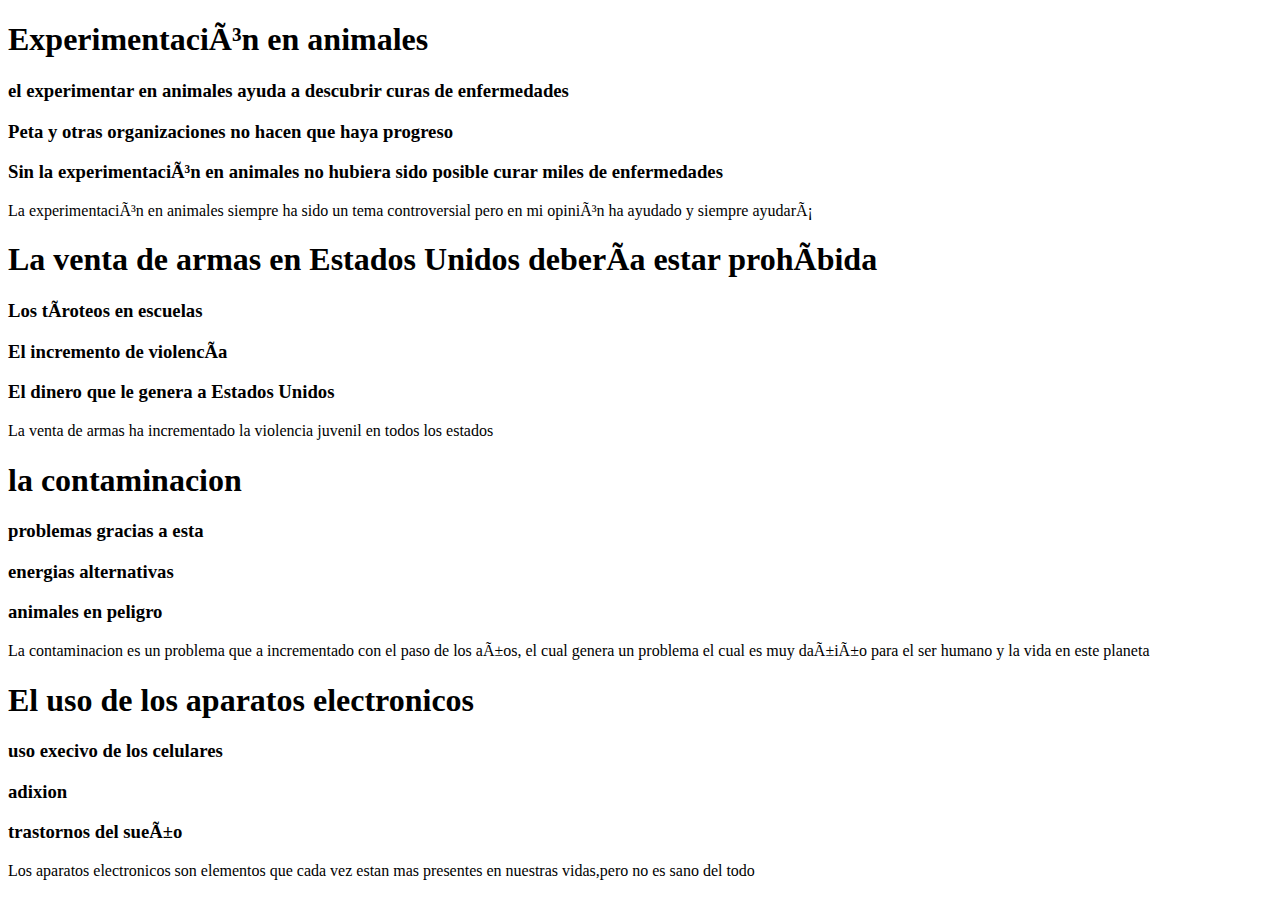
<file: propuestas.html>
<!DOCTYPE html>
<html lang= "esp"> 
<head>
    <meta charset- "UTF-8">
    <title>Index</title>
</head>
<body>
    <!--Tema 1 de Emiliano Gutierrez-->
    <hgroup>
        <h1>Experimentación en animales</h1>
        <h3>el experimentar en animales ayuda a descubrir curas de enfermedades</h3>
        <h3>Peta y otras organizaciones no hacen que haya progreso</h3>
        <h3>Sin la experimentación en animales no hubiera sido posible curar miles de enfermedades</h3>
     </hgroup>
    <p>La experimentación en animales siempre ha sido un tema controversial pero en mi opinión ha ayudado y siempre ayudará</p>
  <!--Fin tema 1-->
  
    <!--Tema 2 Emiliano Gutierrez -->
    <hgroup>
        <h1>La venta de armas en Estados Unidos debería estar prohíbida </h1>
        <h3>Los tíroteos en escuelas</h3>
        <h3>El incremento de violencía</h3>
        <h3>El dinero que le genera a Estados Unidos</h3>
    </hgroup>
    <p>La venta de armas ha incrementado la violencia juvenil en todos los estados </p>
    <!--Fin tema 2-->
   
    <!--Tema1 de:Emilio Ibáñez Corral-->
    <hgroup>
        <h1>la contaminacion</h1>
        <h3>problemas gracias a esta</h3>
        <h3>energias alternativas</h3>
        <h3>animales en peligro</h3>
    </hgroup>
    <p>La contaminacion es un problema que a incrementado con el paso de los años, el cual genera un problema el cual es muy dañiño para el ser humano y la vida en este planeta</p>
<!--fin tema 1-->

    <!--tema 2 Emilio Ibáñez Corral-->
    <hgroup> 
        <h1>El uso de los aparatos electronicos</h1>
        <h3>uso execivo de los celulares</h3>
        <h3>adixion</h3>
        <h3>trastornos del sueño</h3>
    </hgroup>
    <p>Los aparatos electronicos son elementos que cada vez estan mas presentes en nuestras vidas,pero no es sano del todo</p>
    <!--fin tema 2-->
</body>
</html>
</file>
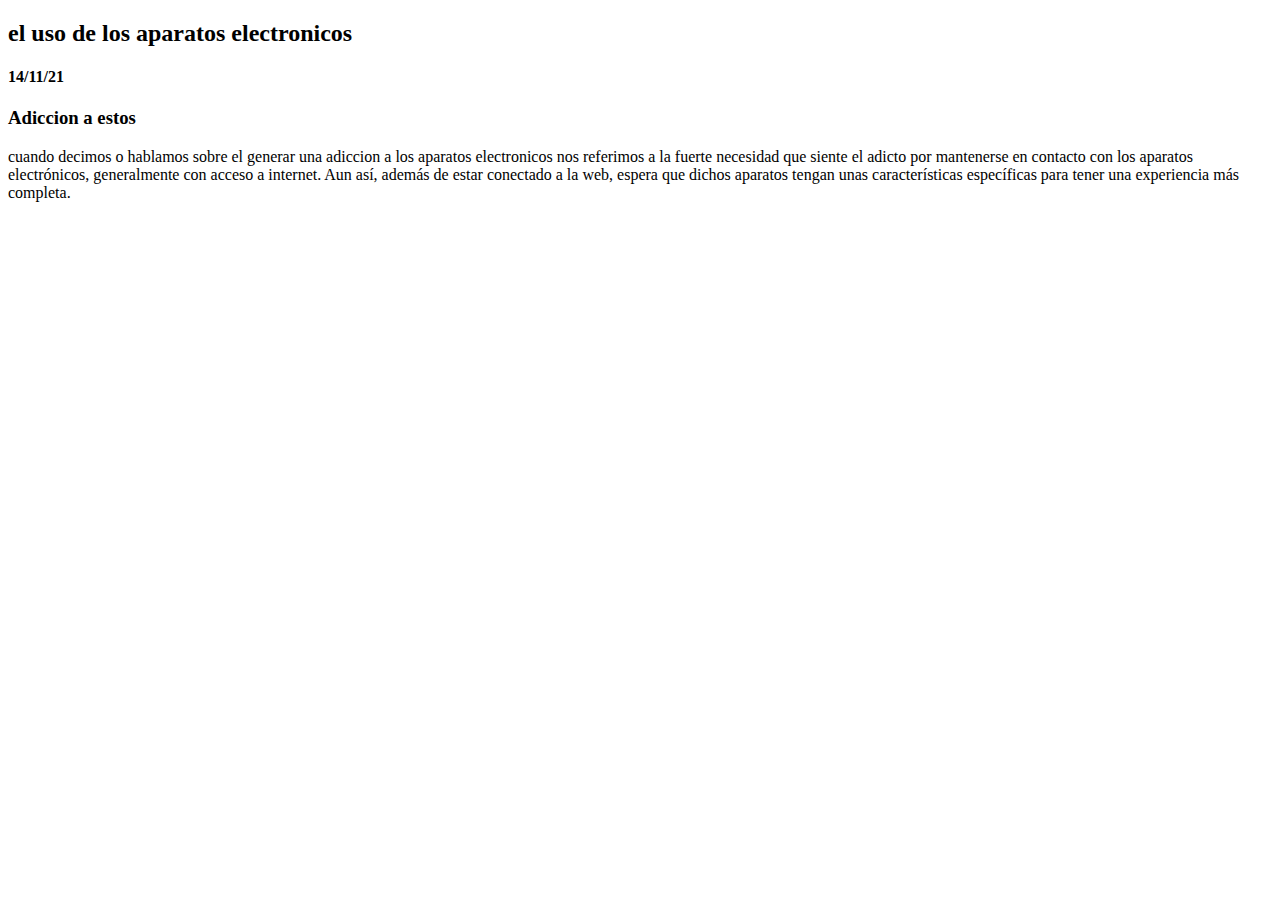
<file: root/el_uso_de_los_aparatos_electronicos_tema_4.html>
<!DOCTYPE html>
<html lang= "en">
    <head>
        <meta charset= "UTF-8">
        <title>  </title>
    </head>
    <body>
            <section>
                        <header>
                            <hgroup>

                            <h2>el uso de los aparatos electronicos</h2>

                            <h4>14/11/21</h4>
                            </hgroup>
                        </header>
                
                <div>
                    <h3> Adiccion a estos </h3>

                    <p>cuando decimos o hablamos sobre el generar una adiccion a los aparatos electronicos nos referimos a la fuerte necesidad que siente el adicto por mantenerse en contacto con los aparatos electrónicos,
                         generalmente con acceso a internet. Aun así, además de estar conectado a la web, espera que dichos aparatos tengan unas características específicas para tener una experiencia más completa. </p> 
                </div>



               <main>


               </main>         

               <aside>


               </aside>



               <footer>


                
               </footer>


            </section>
    </body>
</html>
</file>
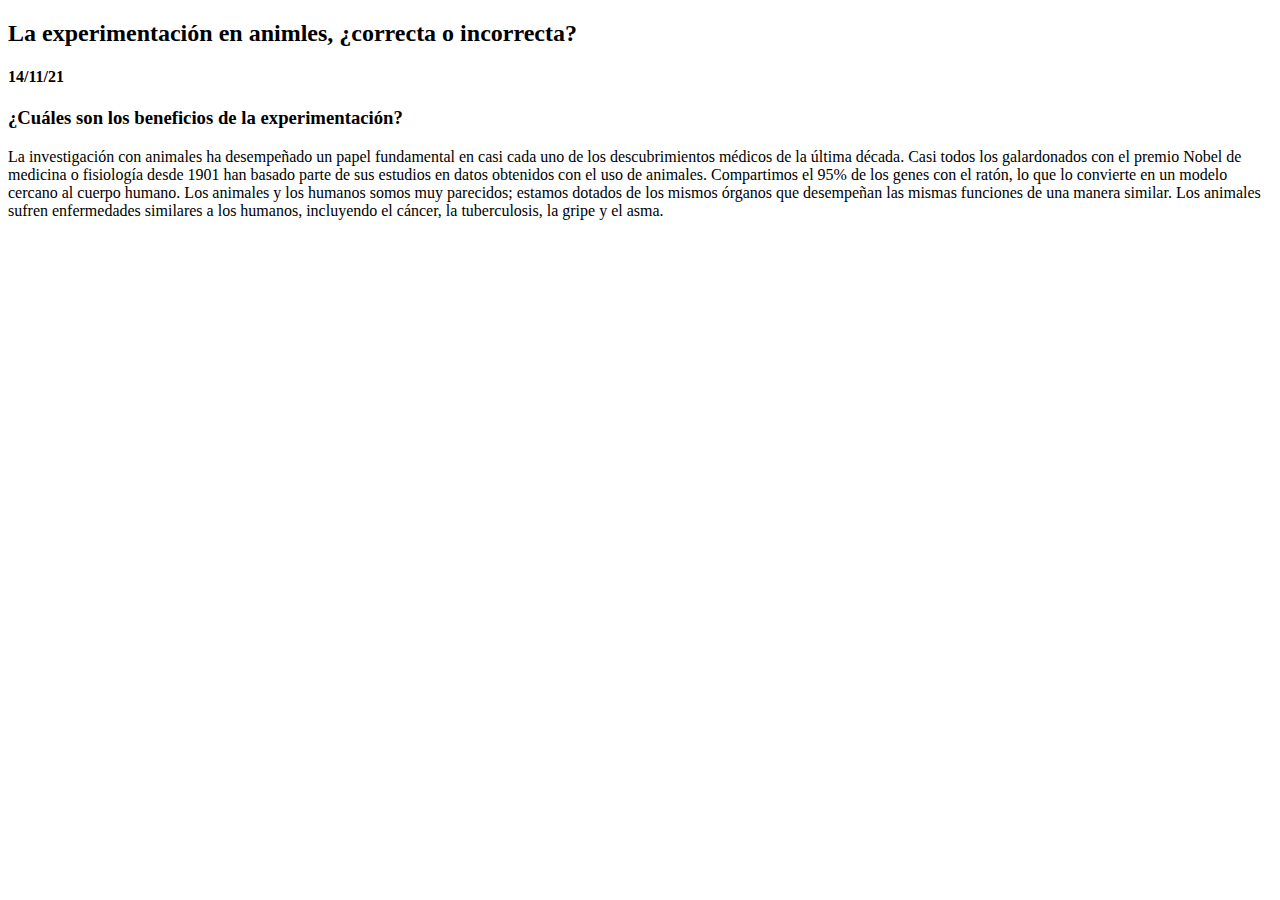
<file: root/experimentacion_en_animales_tema1.html>
<!DOCTYPE html>
<html lang= "en">
    <head>
        <meta charset= "UTF-8">
        <title>  </title>
    </head>
    <body>
        <article>
            <section>
                        <header>
                            <hgroup>
                                    <h2>La experimentación en animles, ¿correcta o incorrecta?</h1>
                        
                                    <h4>14/11/21</h4>  
                            </hgroup>
                        </header>
                <div>
                        <h3>¿Cuáles son los beneficios de la experimentación?</h3>
                        <p>La investigación con animales ha desempeñado un papel fundamental en casi cada uno de los descubrimientos médicos de la última década.
                            Casi todos los galardonados con el premio Nobel de medicina o fisiología desde 1901 han basado parte de sus estudios en datos obtenidos con el uso de animales.
                            Compartimos el 95% de los genes con el ratón, lo que lo convierte en un modelo cercano al cuerpo humano.  
                            Los animales y los humanos somos muy parecidos; estamos dotados de los mismos órganos que desempeñan las mismas funciones de una manera similar.  
                            Los animales sufren enfermedades similares a los humanos, incluyendo el cáncer, la tuberculosis, la gripe y el asma.</p>

                </div>


               <main>


               </main>         

               <aside>


               </aside>



               <footer>


                
               </footer>


            </section>
        </article>
    </body>
</html>
</file>
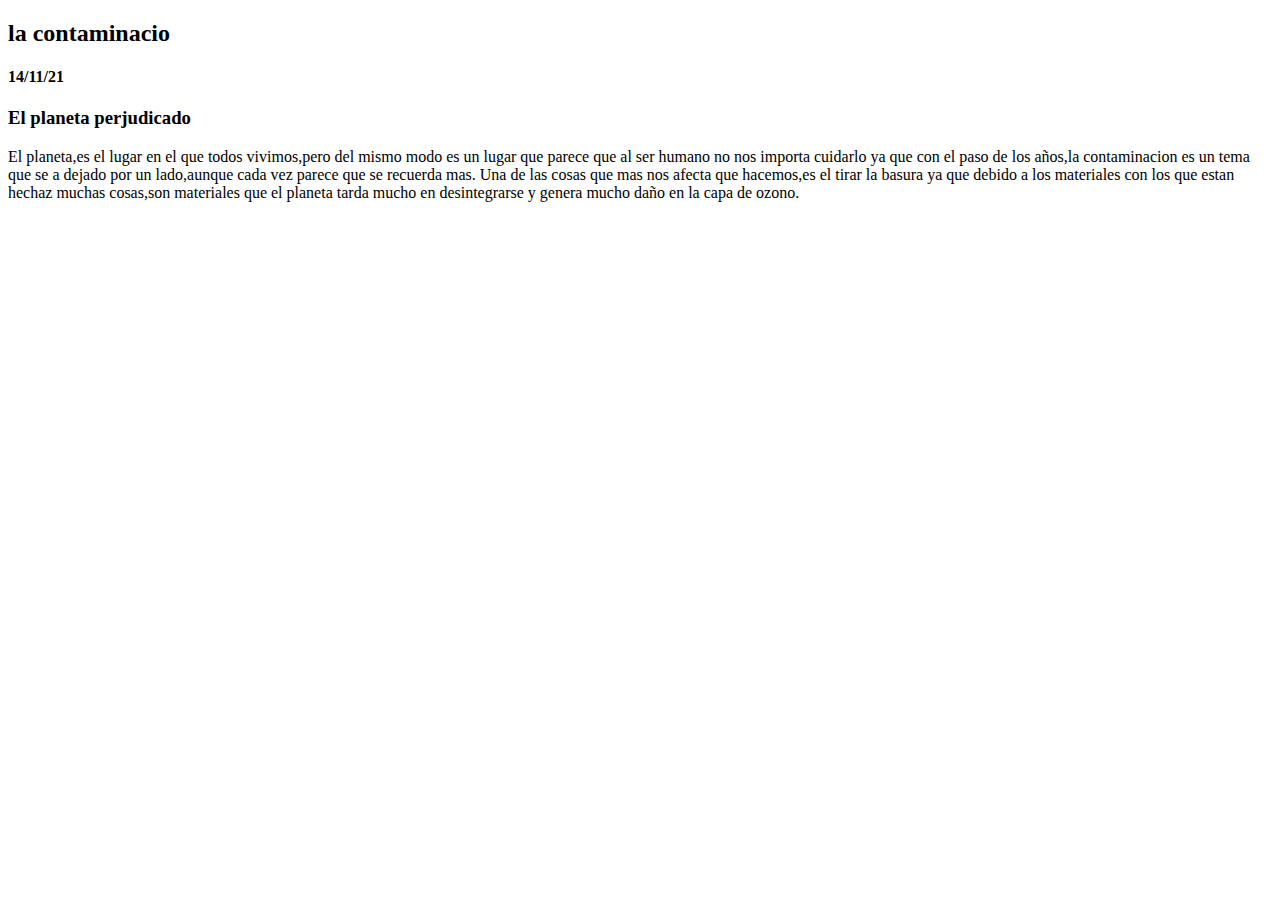
<file: root/la_contaminacion_tema_3.html>
<!DOCTYPE html>
<html lang= "en">
    <head>
        <meta charset= "UTF-8">
        <title>  </title>
    </head>
    <body>
            <section>
                        <header>
                            <hgroup>

                            <h2>la contaminacio</h2>

                            <h4>14/11/21</h4>
                            </hgroup>
                        </header>
                
                <div>
                    <h3>El planeta perjudicado </h3>

                    <p> El planeta,es el lugar en el que todos vivimos,pero del mismo modo es un lugar que parece que al ser humano no nos importa cuidarlo ya que con el paso de los años,la contaminacion es un tema que se a dejado por un lado,aunque cada vez parece que se recuerda mas.
                        Una de las cosas que mas nos afecta que hacemos,es el tirar la basura ya que debido a los materiales con los que estan hechaz muchas cosas,son materiales que el planeta tarda mucho en desintegrarse y genera mucho daño en la capa de ozono.  </p>
                </div>



               <main>


               </main>         

               <aside>


               </aside>



               <footer>


                
               </footer>


            </section>
    </body>
</html>
</file>
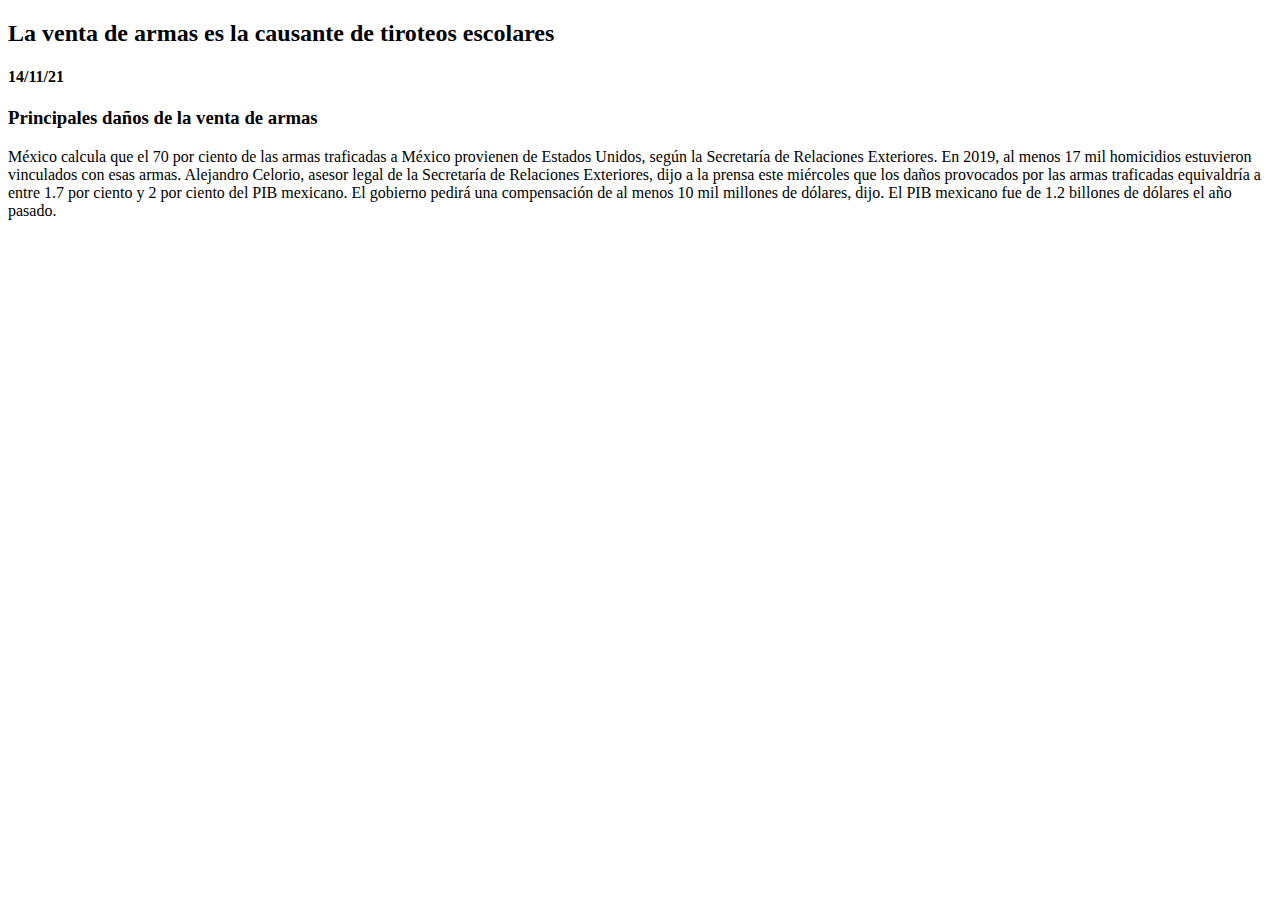
<file: root/la_venta_de_armas_tema2.html>
<!DOCTYPE html>
<html lang= "en">
    <head>
        <meta charset= "UTF-8">
        <title>  </title>
    </head>
    <body>
            <section>
                        <header>
                            <hgroup>

                            <h2>La venta de armas es la causante de tiroteos escolares</h2>

                            <h4>14/11/21</h4>
                            </hgroup>
                        </header>
                
                <div>
                    <h3> Principales daños de la venta de armas</h3>

                    <p>México calcula que el 70 por ciento de las armas traficadas a México provienen de Estados Unidos, según la Secretaría de Relaciones Exteriores. En 2019, al menos 17 mil homicidios estuvieron vinculados con esas armas.
                        Alejandro Celorio, asesor legal de la Secretaría de Relaciones Exteriores, dijo a la prensa este miércoles que los daños provocados por las armas traficadas equivaldría a entre 1.7 por ciento y 2 por ciento del PIB mexicano. El gobierno pedirá una compensación de al menos 10 mil millones de dólares, dijo. El PIB mexicano fue de 1.2 billones de dólares el año pasado.</p>
                </div>



               <main>


               </main>         

               <aside>


               </aside>



               <footer>


                
               </footer>


            </section>
    </body>
</html>
</file>
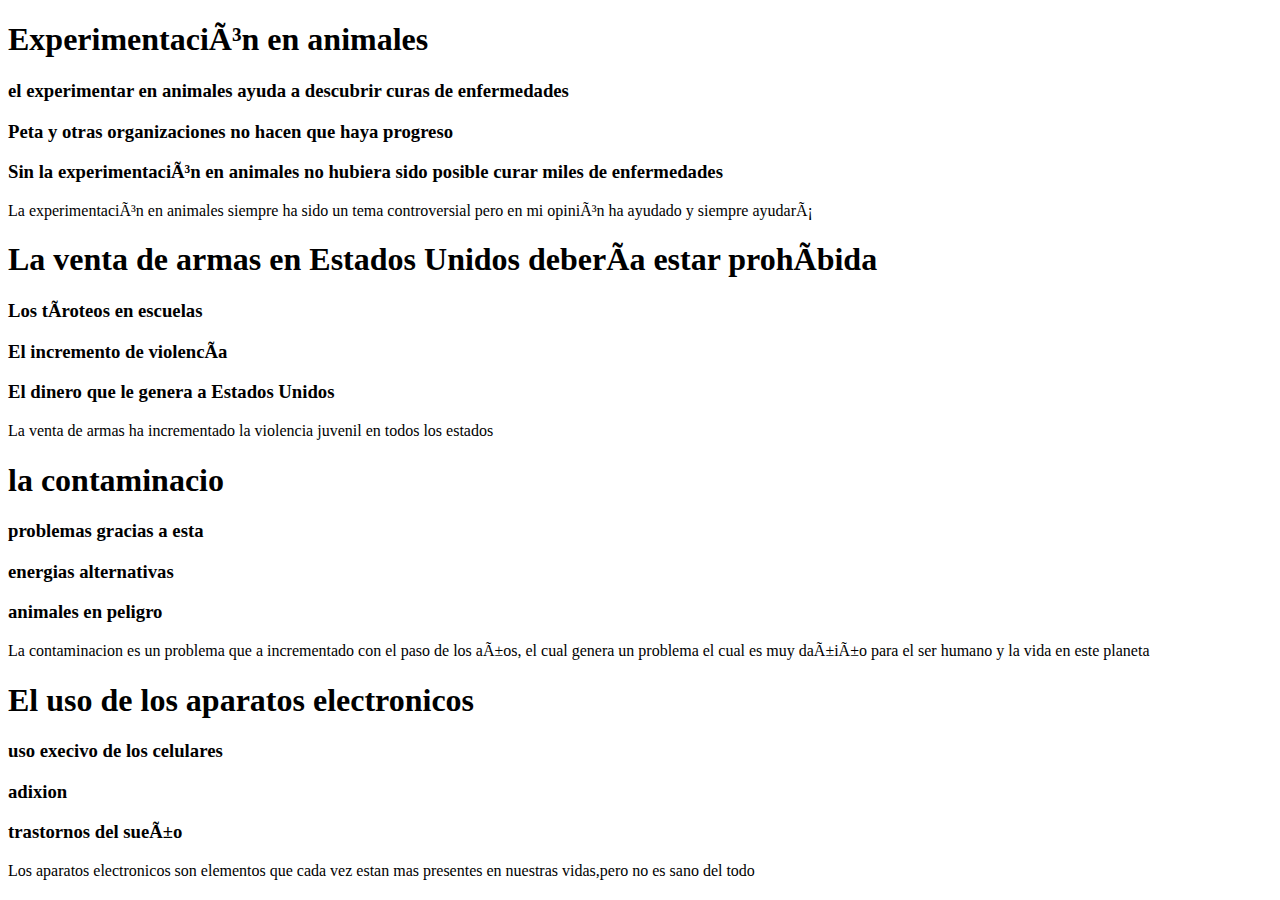
<file: root/propuestas.html>
<!DOCTYPE html>
<html lang= "esp"> 
<head>
    <meta charset- "UTF-8">
    <title>Index</title>
</head>
<body>
    <hgroup>
        <h1>Experimentación en animales</h1>
        <h3>el experimentar en animales ayuda a descubrir curas de enfermedades</h3>
        <h3>Peta y otras organizaciones no hacen que haya progreso</h3>
        <h3>Sin la experimentación en animales no hubiera sido posible curar miles de enfermedades</h3>
    </hgroup>
    <p>La experimentación en animales siempre ha sido un tema controversial pero en mi opinión ha ayudado y siempre ayudará</p>
    <hgroup>
        <h1>La venta de armas en Estados Unidos debería estar prohíbida </h1>
        <h3>Los tíroteos en escuelas</h3>
        <h3>El incremento de violencía</h3>
        <h3>El dinero que le genera a Estados Unidos</h3>
    </hgroup>
    <p>La venta de armas ha incrementado la violencia juvenil en todos los estados </p>
   
    <!--Tema1 de:Emilio Ibáñez Corral-->
    <hgroup>
        <h1>la contaminacio</h1>
        <h3>problemas gracias a esta</h3>
        <h3>energias alternativas</h3>
        <h3>animales en peligro</h3>
    </hgroup>
    <p>La contaminacion es un problema que a incrementado con el paso de los años, el cual genera un problema el cual es muy dañiño para el ser humano y la vida en este planeta</p>
<!--fin tema 1-->

    <!--tema 2 Emilio Ibáñez Corral-->
    <hgroup> 
        <h1>El uso de los aparatos electronicos</h1>
        <h3>uso execivo de los celulares</h3>
        <h3>adixion</h3>
        <h3>trastornos del sueño</h3>
    </hgroup>
    <p>Los aparatos electronicos son elementos que cada vez estan mas presentes en nuestras vidas,pero no es sano del todo</p>
    <!--fin tema 2-->
</body>
</html>
</file>
<file: root/assets/styles/estilos_Emiliano_Gutierrez.css>
body {
background-color:black;
color: #fff;
margin:0;
}
article {
background-color: rgb(44,43 ,43);
padding: 1.5rem;
border: 1px solid #fff; ;
}
#titulo_del_blog{
text-align: center;
margin-top: 6rem;
}

.resaltado{
    color: gold;
}

nav>ul>li>a{
    text-decoration: none;
    list-style: none;
color: #fff;

}
nav>ul>li{
    text-decoration: none;
    list-style: none;
    color: #fff;
}

section>header>h1{
    text-align: center;
    font-size: 3rem;

}
.ilustracion{
    border: 4px solid #fff;
    display: inline-block;
}

.foot{
    border: 2rem solid #fff;
    display: flex;
    align-items: center;
      justify-content: space-between;
    padding-top: 4rem;
    padding-bottom: 4rem;
    padding-left: 0rem;
    padding-right: 0rem;
    font-size: 1.3rem;


}


.ilustracion figcaption {
    margin-top: 1rem;
    margin-left: 1rem;
    font-style: italic;
}
/* grid */
section {
    
    
    /* despliégate como  grid */
    display: grid;
    /* Crea 12 columnas cada una de una fracción usando la función repeat*/
    grid-template-columns: repeat(12, 1fr);
    /* deja que las filas(renglones) ocupen el alto que necesitan */
    grid-auto-rows: auto;
    /* añade un espacio entre los elementos del grid de 3rem */
    gap: 3rem;
}

/* Termina grid */

section>header {
    /* esta sección se extenderá 12 columnas. */
    grid-column: span 12;
}
@media (min-width: 1024.1px) {
section>main{
    grid-column: span 8;

}
}
main{
  grid-column: span 12;  
}
section>aside{
    grid-column: span 4;
}

section>footer{
    grid-column: span 12;
}

nav{
font-size: 1.3rem;
position: fixed;
width: 100%;
background-color: #000;
}



nav>ul>li>a:hover{
text-decortion: underline;
color: greenyellow;
}
nav>ul {
    display: grid;
    grid-template-columns: repeat(2, 1fr);
    grid-auto-rows: auto;
    gap: 1rem;
    border-bottom: 1px solid #fff;
    padding-bottom: 1.5rem;
}
@media (min-width: 1100px) {
    nav>ul{
        display: flex;
        align-items: center;
        justify-content: space-around;
        border-bottom: 1px solid red;
    }
    }


article>header>hgroup{
    display: flex;
    align-items: center;
    justify-content: space-between;
}

article>header>hgroup>h2{
    display: -ms-flexbox;
    align-items: center;
}

article>header>hgroup>h2>img{
padding-right: 1rem;
}


.foot div:nth-child(2){
    font-size: 0.9rem;
}

aside>div{
    display: flex;
    align-items: center;
    font-size:1.3rem ;
border: dashed;

}

aside>div:nth-child(odd){
   background-color: rgb(44,43 ,43);
}  


aside div img {
    background-color: #fff;
    padding: 0.5rem;
    border-radius: 50%;
}

aside>div>span>{
    padding-right: 0.5rem;
}


@media (min-width: 1100px) {
nav>ul{
    display: flex;
    align-items: center;
    justify-content: space-around;
    border-bottom: 1px solid red;
}
}

aside div {
    display: flex;
    align-items: center;
    justify-content: flex-start;
    gap: 1rem;
    padding: 0.6rem;
    border-bottom: 1px dashed #fff;
}


@media (min-width: 1024.1px) and (max-width: 1324.1px) {
    aside div {
        flex-direction: column;
    }
}
@media (min-width:1010.1px) and (max-width:1020.1px){
#footer_blog{
    display: flex;
    align-items: center;
    justify-content: flex-start;
}
}
</file>
